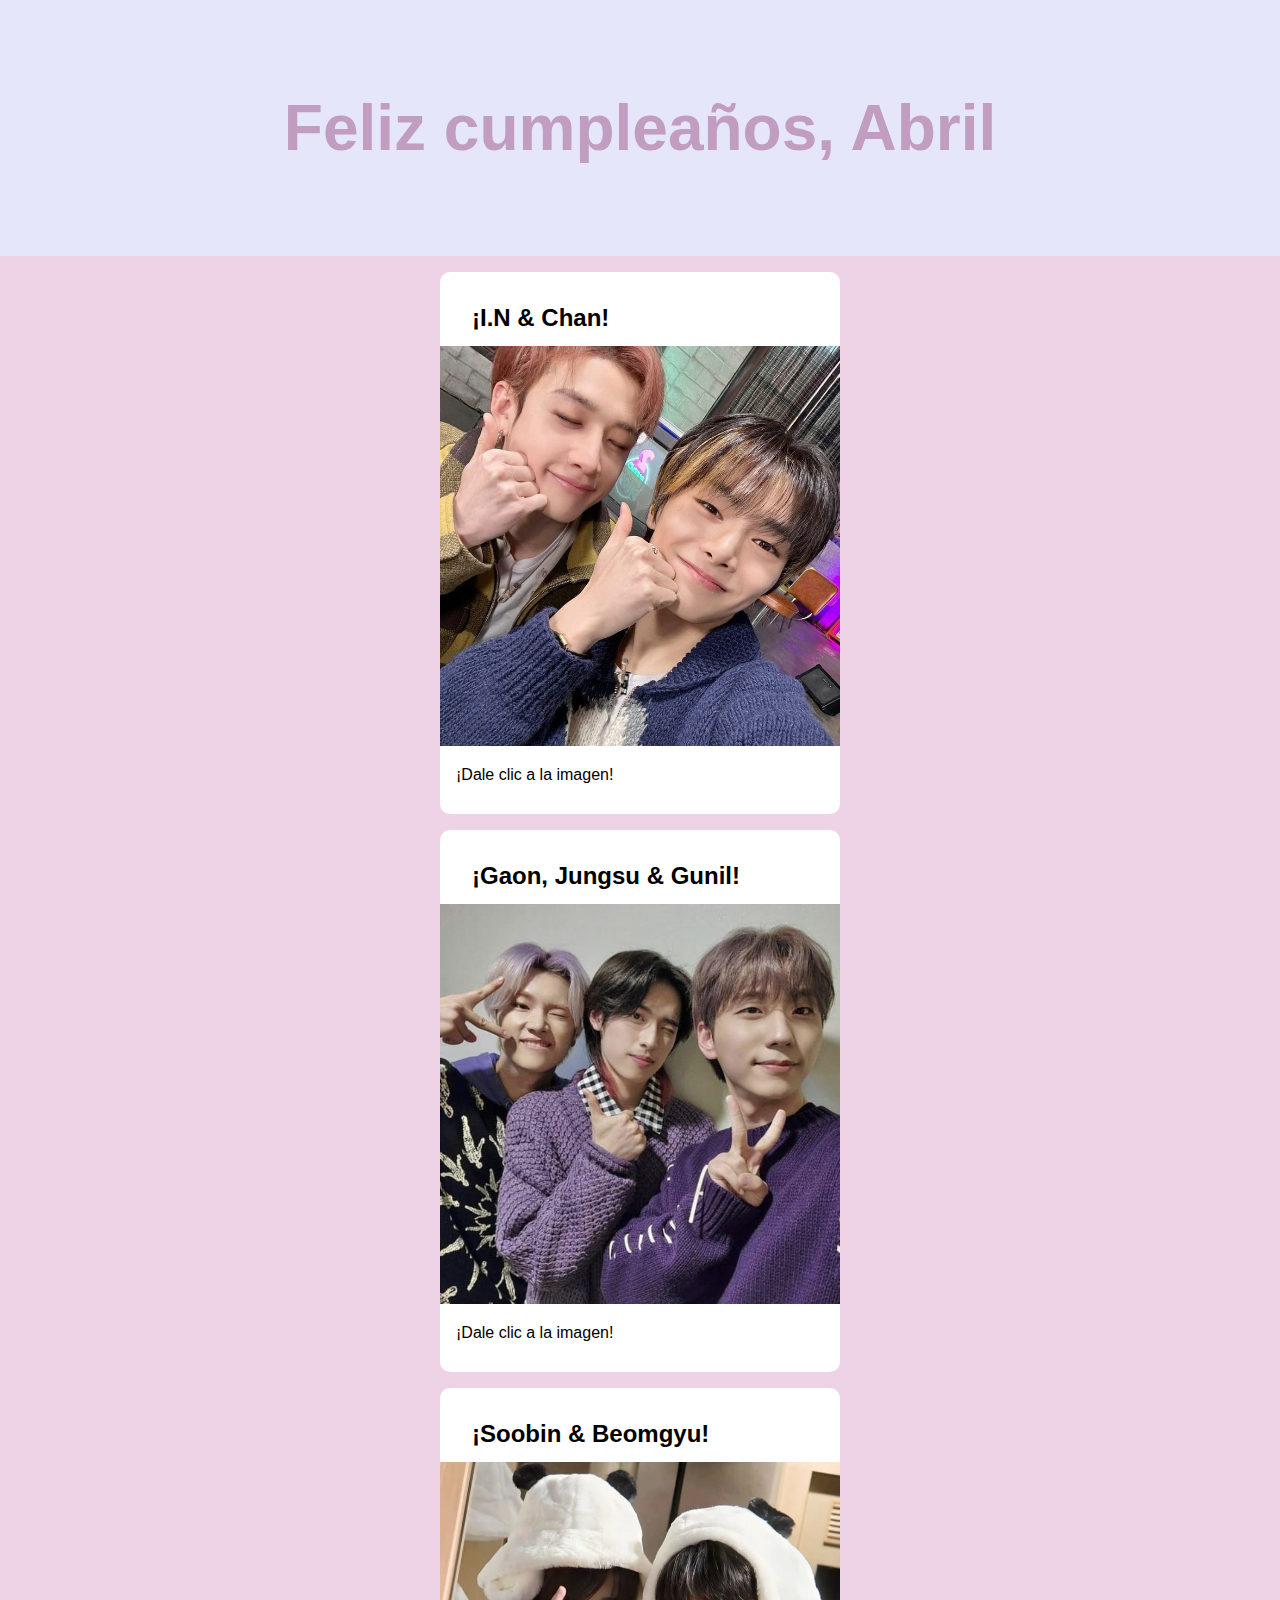
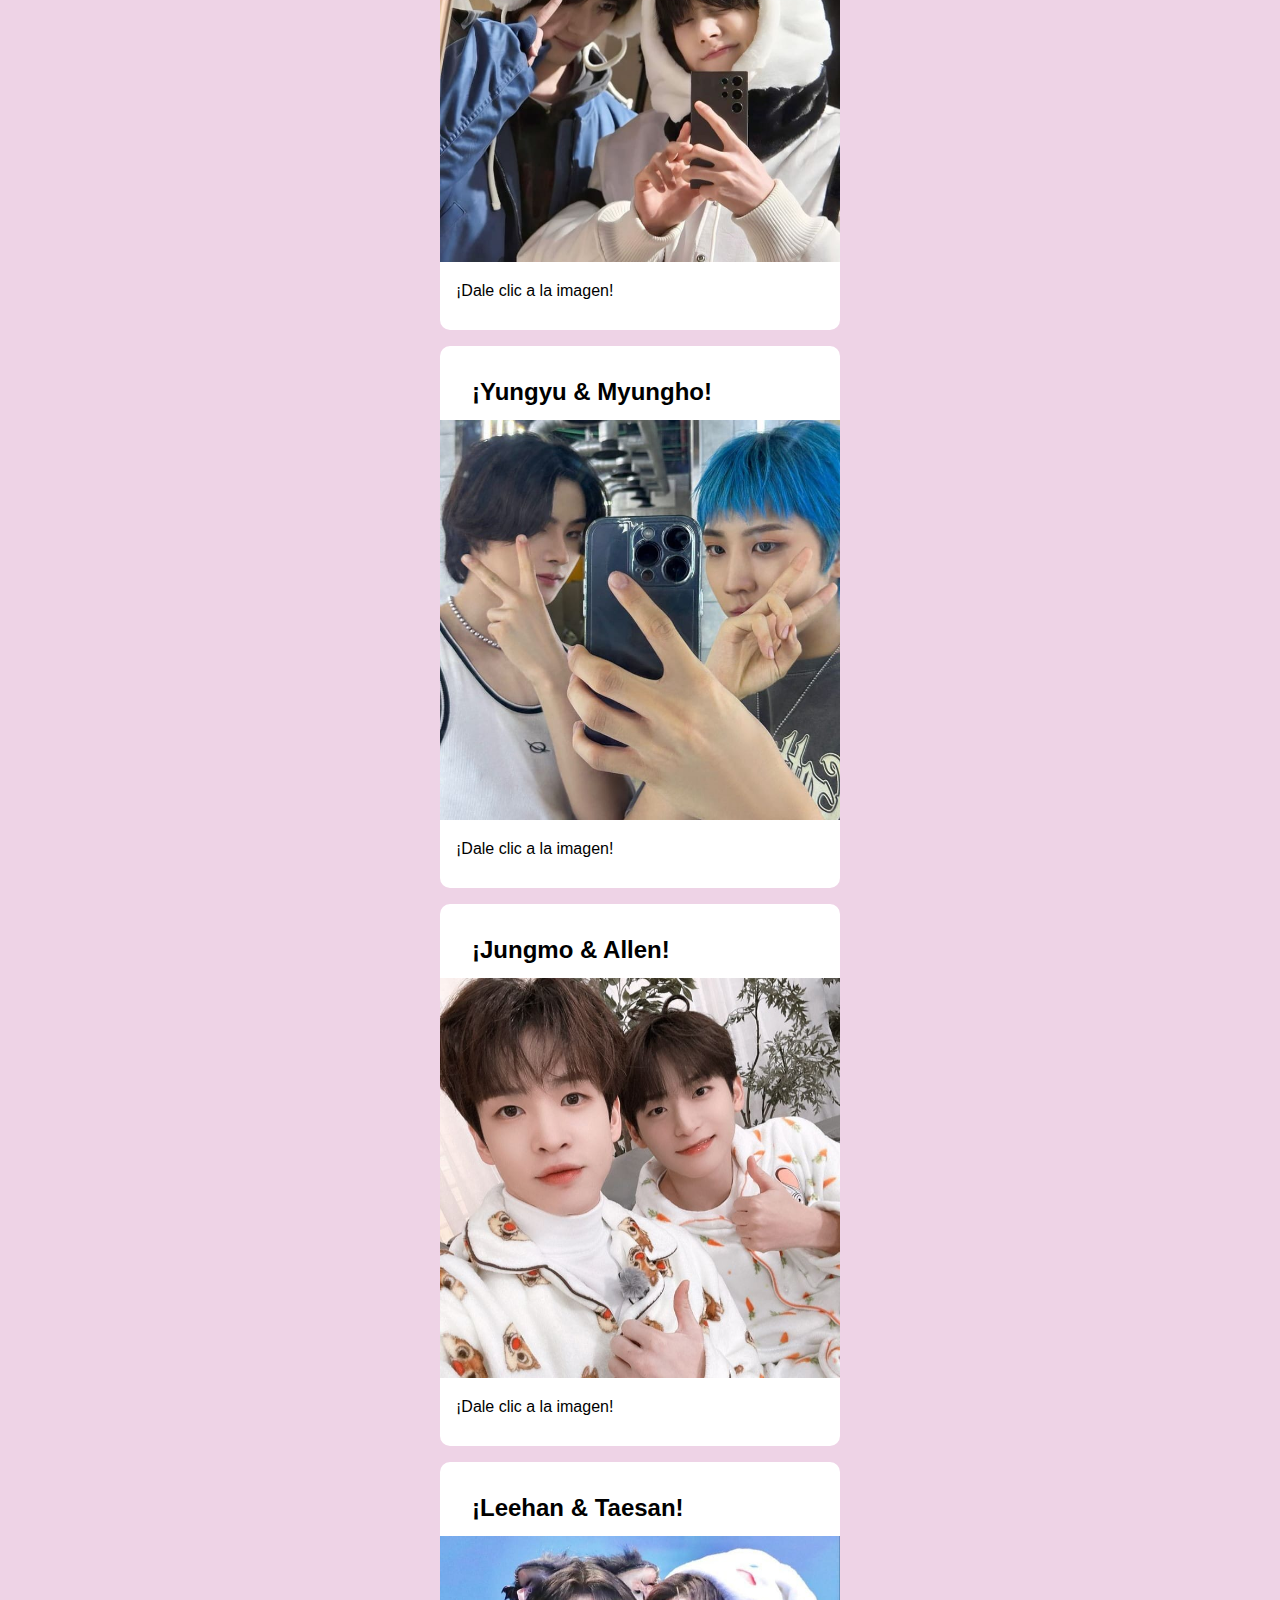
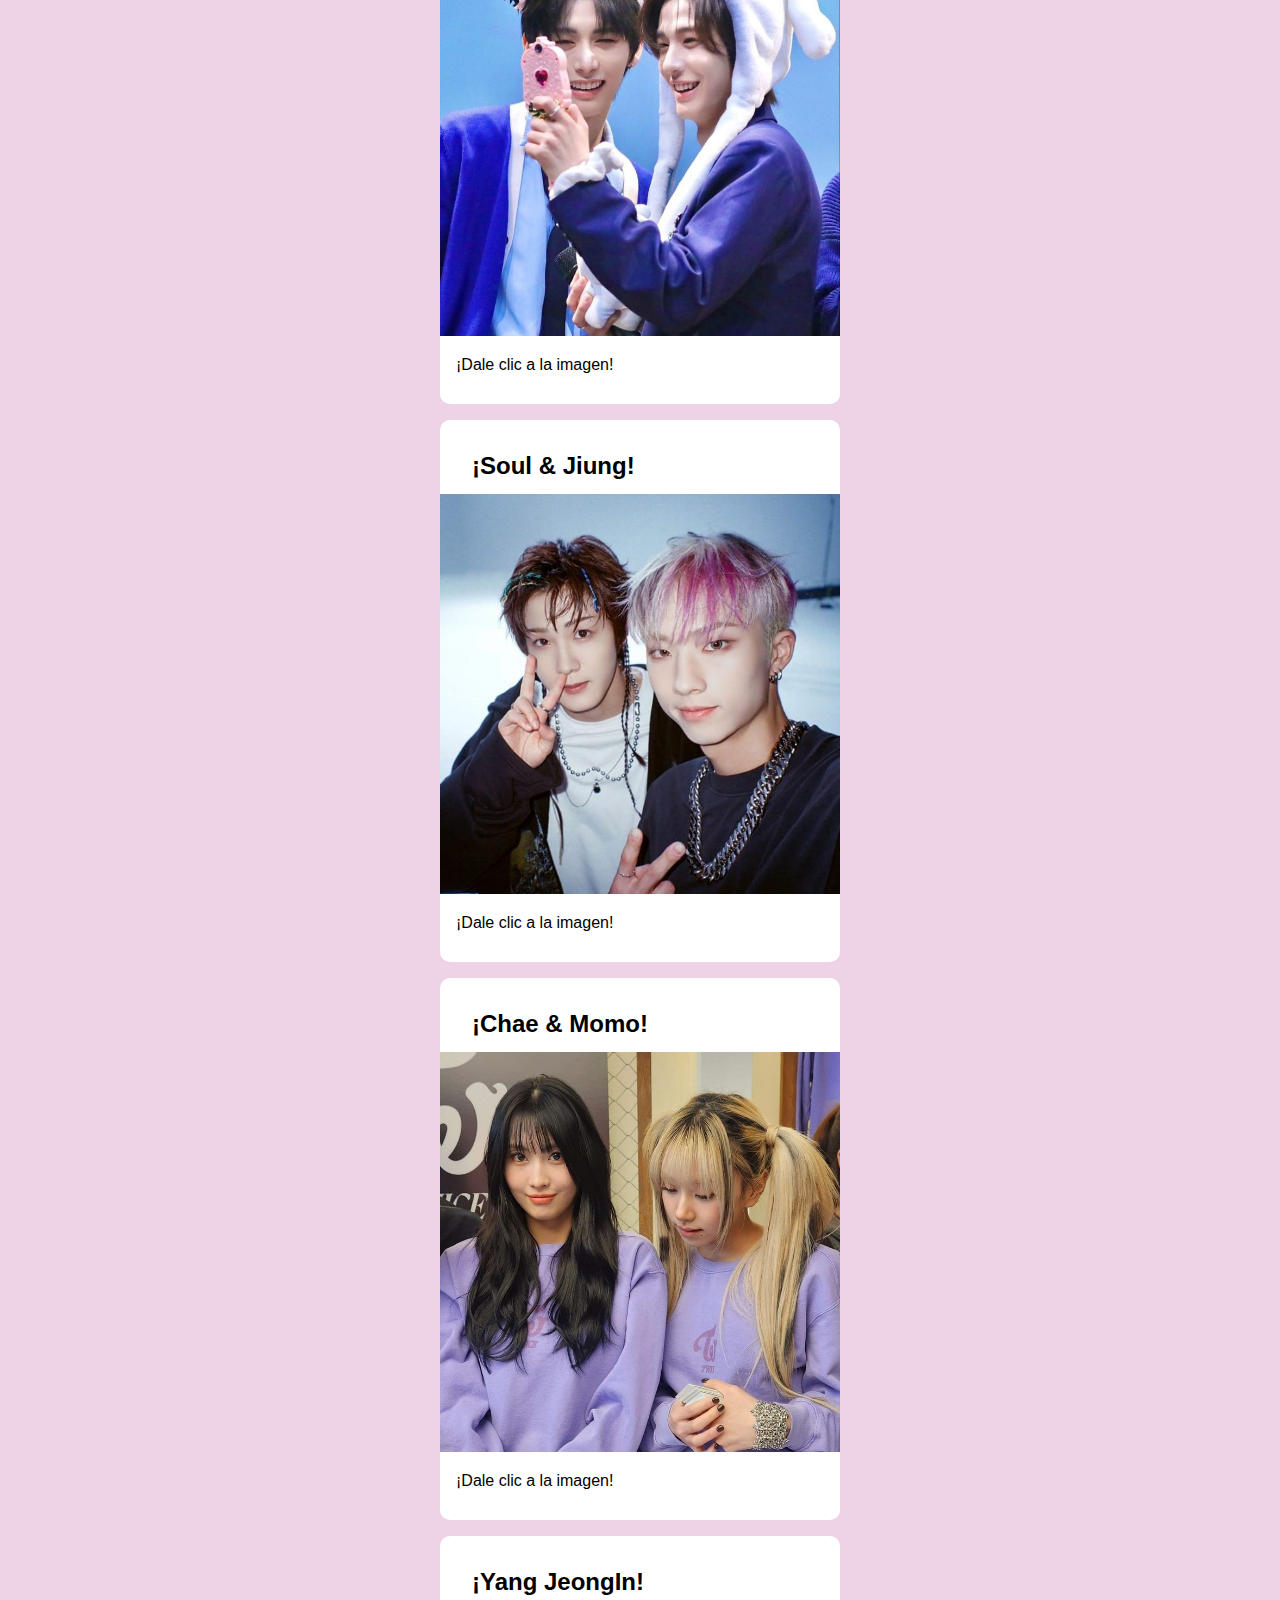
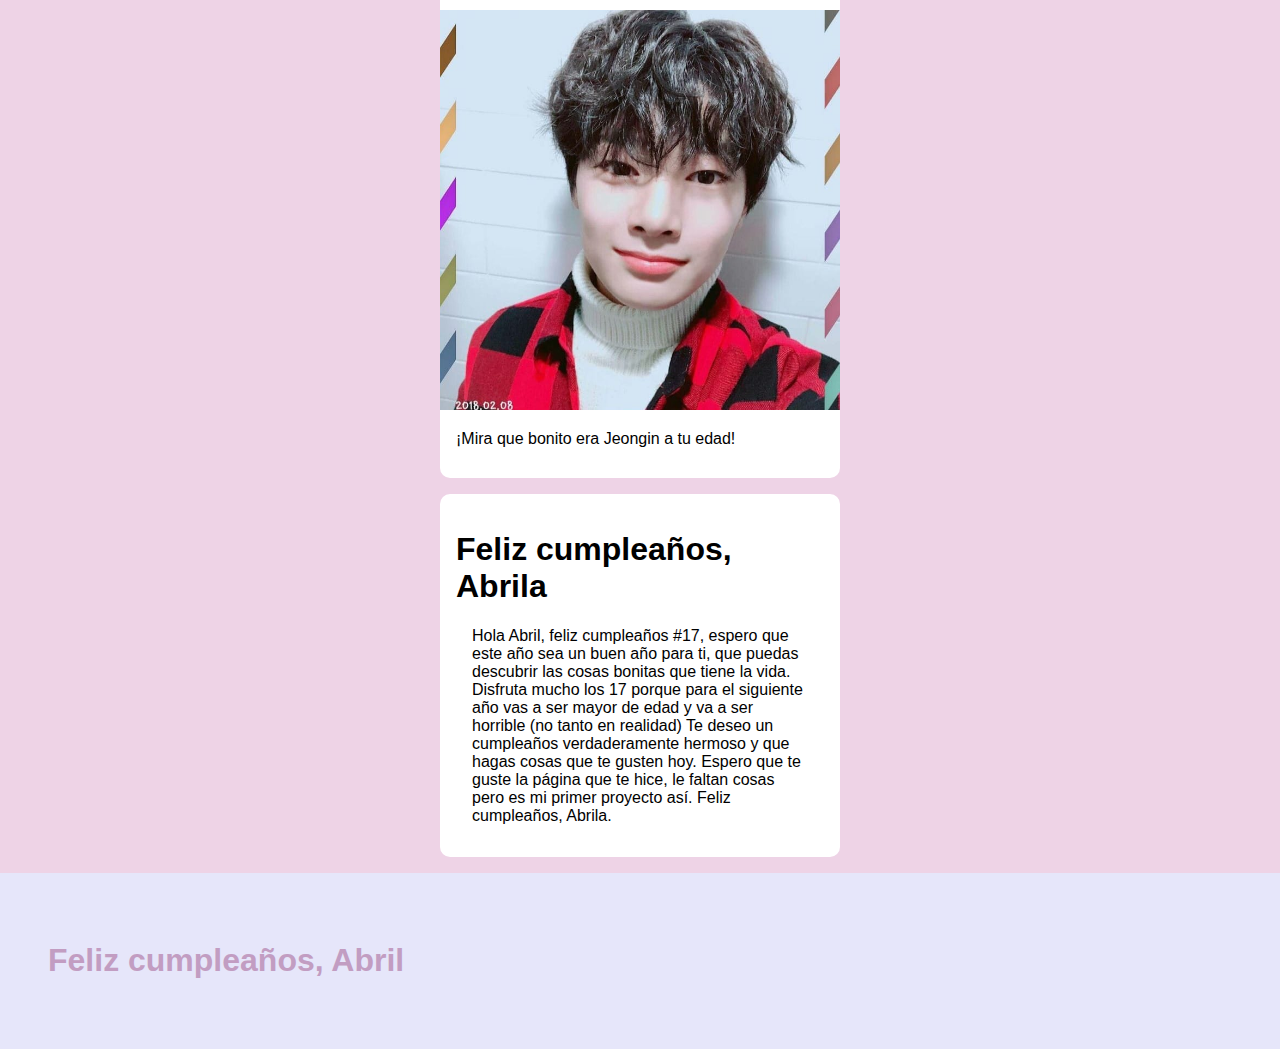
<file: index.html>
<!DOCTYPE html>
<html lang="en">
<head>
    
    <title>Abril Amador</title>
    <link rel="stylesheet" href="harry.css"
</head>
<body>
    <header>
        <h1>Feliz cumpleaños, Abril</h1>
    </header>
    <section class="container">
        <article>
            <h2>¡I.N & Chan!</h2>
                <div class="contenedor">
                <div class="imagen-container">
                    <a href="StrayKids/StrayKids.html">
                    <img src="imagenes/chanin.jpg"  width="400px" height="400px" class="imagen-hover" id="imagen2"/>
                </a>    
                    <p>¡Dale clic a la imagen!</p>    
                </div>
                </div>
        </article>

        <article>
            <h2>¡Gaon, Jungsu & Gunil!</h2>
                <div class="contenedor">
                <div class="imagen-container">
                    <a href="XdinaryHeroes/XdinaryHeroes.html">
                    <img src="imagenes/xh.jpg"  width="400px" height="400px" class="imagen-hover" id="imagen2"/>
                </a>    
                    <p>¡Dale clic a la imagen!</p>    
                </div>
                </div>
        </article>

        <article>
            <h2>¡Soobin & Beomgyu!</h2>
                <div class="contenedor">
                <div class="imagen-container">
                    <a href="TXT/txth.html">
                    <img src="imagenes/choi.jpg"  width="400px" height="400px" class="imagen-hover" id="imagen2"/>
                </a>    
                    <p>¡Dale clic a la imagen!</p>    
                </div>
                </div>
        </article>

        <article>
            <h2>¡Yungyu & Myungho!</h2>
                <div class="contenedor">
                <div class="imagen-container">
                    <a href="8turn/8turn.html">
                    <img src="imagenes/8turn.jpg"  width="400px" height="400px" class="imagen-hover" id="imagen2"/>
                </a>    
                    <p>¡Dale clic a la imagen!</p>    
                </div>
                </div>
        </article>

        <article>
            <h2>¡Jungmo & Allen!</h2>
                <div class="contenedor">
                <div class="imagen-container">
                    <a href="Cravity/cravity.html">
                    <img src="imagenes/cravity.jpg"  width="400px" height="400px" class="imagen-hover" id="imagen2"/>
                </a>    
                    <p>¡Dale clic a la imagen!</p>    
                </div>
                </div>
        </article>

        <article>
            <h2>¡Leehan & Taesan!</h2>
                <div class="contenedor">
                <div class="imagen-container">
                    <a href="boynextdoor/bonedo.html">
                    <img src="imagenes/bonedo.jpg"  width="400px" height="400px" class="imagen-hover" id="imagen2"/>
                </a>    
                    <p>¡Dale clic a la imagen!</p>    
                </div>
                </div>
        </article>

        <article>
            <h2>¡Soul & Jiung!</h2>
                <div class="contenedor">
                <div class="imagen-container">
                    <a href="P1harmony/piwon.html">
                    <img src="imagenes/piwon.jpg"  width="400px" height="400px" class="imagen-hover" id="imagen2"/>
                </a>    
                    <p>¡Dale clic a la imagen!</p>    
                </div>
                </div>
        </article>

        <article>
            <h2>¡Chae & Momo!</h2>
                <div class="contenedor">
                <div class="imagen-container">
                    <a href="Twice/twice.html">
                    <img src="imagenes/twice.jpg"  width="400px" height="400px" class="imagen-hover" id="imagen2"/>
                </a>    
                    <p>¡Dale clic a la imagen!</p>    
                </div>
                </div>
        </article>

        <article>
            <h2>¡Yang JeongIn!</h2>
                <div class="contenedor">
                <div class="imagen-container">
                    <img src="imagenes/inniecon17.jpg"  width="400px" height="400px" class="imagen-hover" id="imagen2"/>
                  
                    <p>¡Mira que bonito era Jeongin a tu edad!</p>    
                </div>
                </div>
        </article>

        <article>
            <h1>Feliz cumpleaños, Abrila</h1>
            <p>Hola Abril, feliz cumpleaños #17, espero que este año sea un buen año para ti, que puedas descubrir las cosas bonitas que tiene la vida. Disfruta mucho los 17 porque para el siguiente año vas a ser mayor de edad y va a ser horrible (no tanto en realidad)
                Te deseo un cumpleaños verdaderamente hermoso y que hagas cosas que te gusten hoy. Espero que te guste la página que te hice, le faltan cosas pero es mi primer proyecto así. Feliz cumpleaños, Abrila.
                </p>
        </article>
        </section>
       

 
    <footer>
        <h1>Feliz cumpleaños, Abril</h1>
    
    </footer>
</body>
</html>
</file>
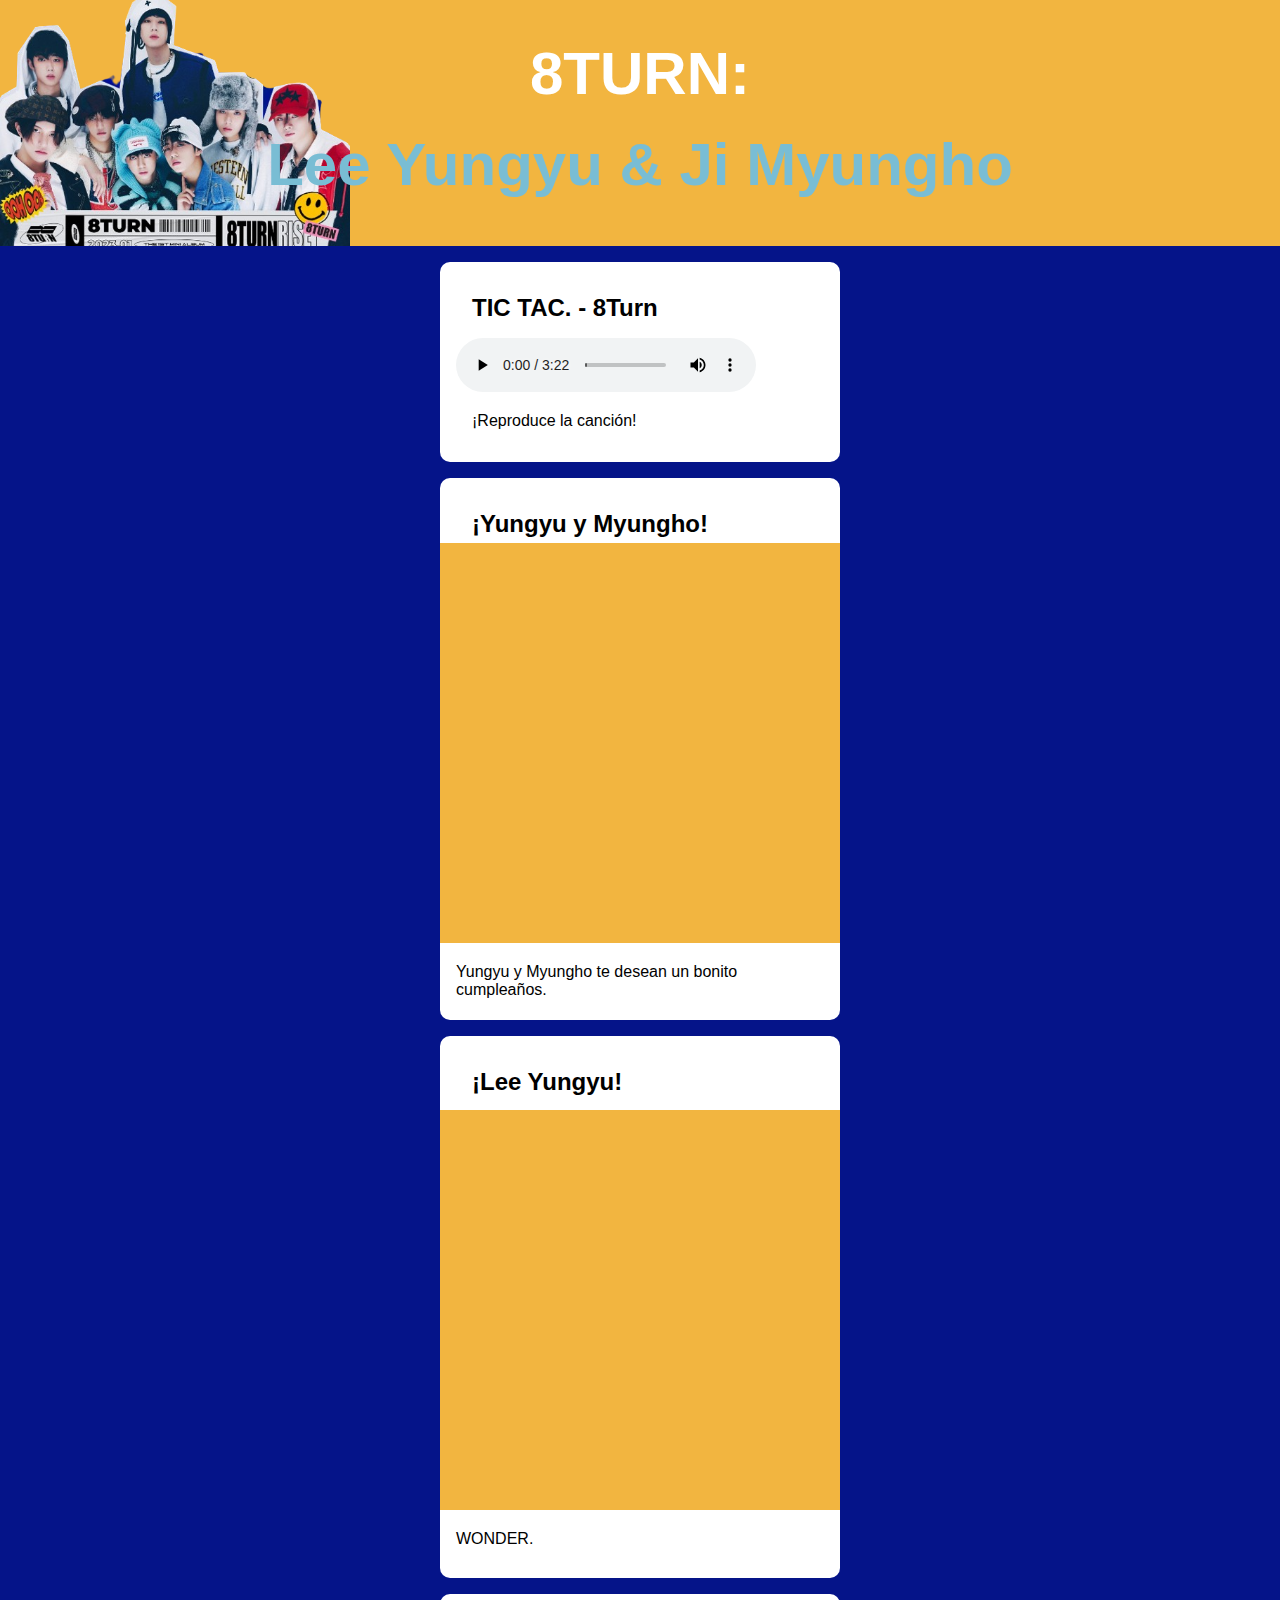
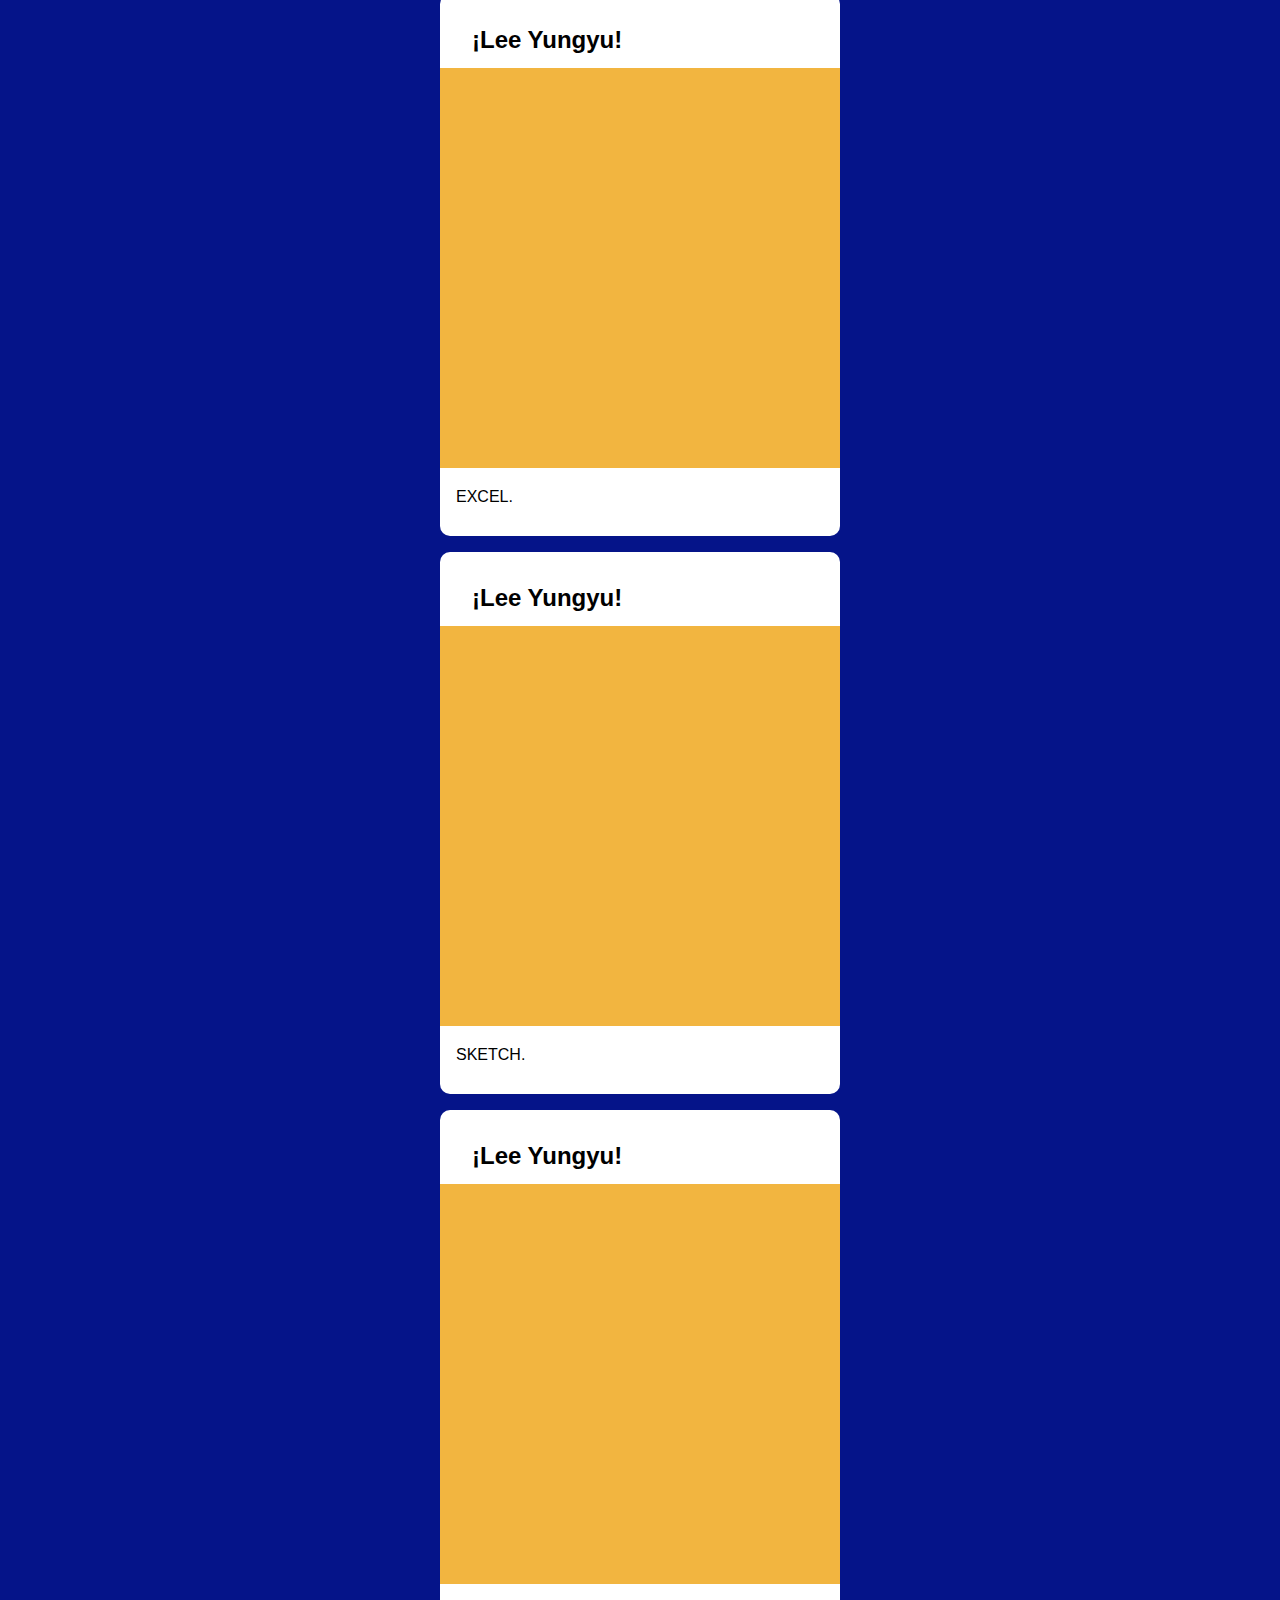
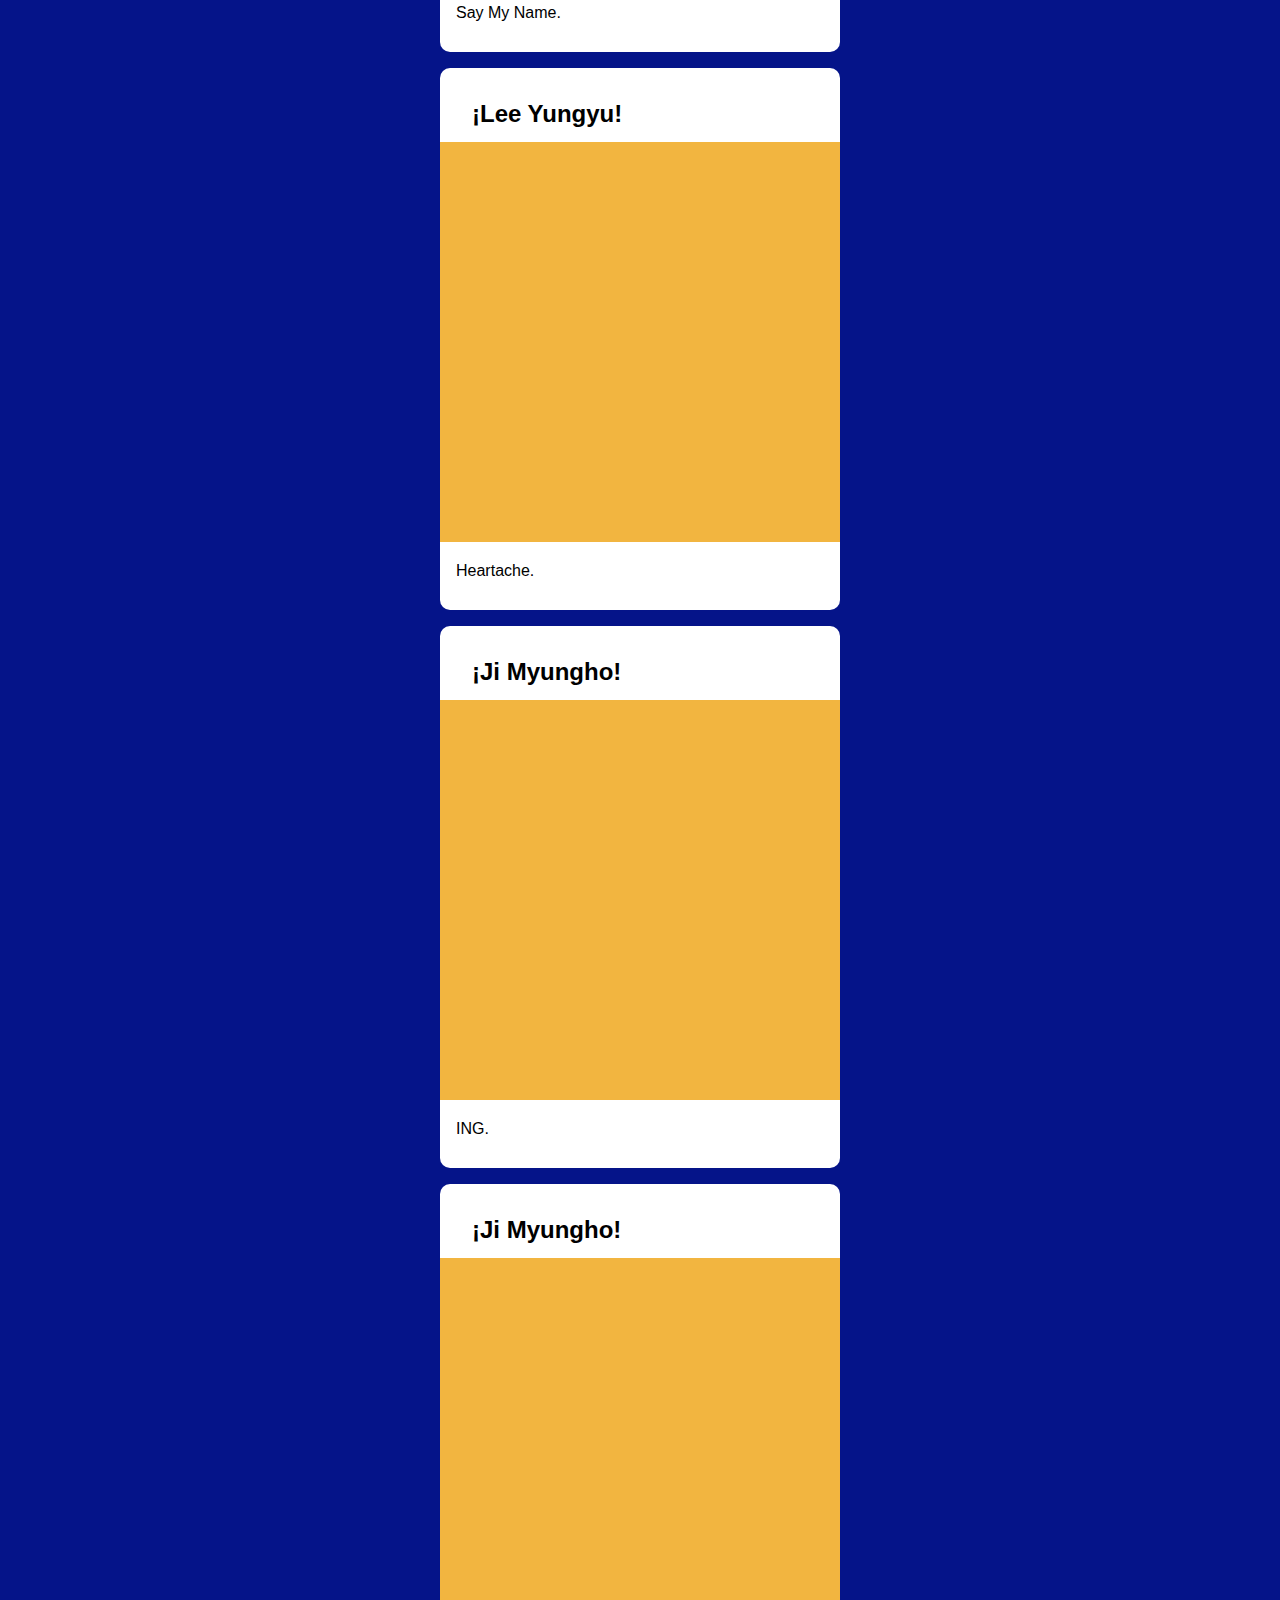
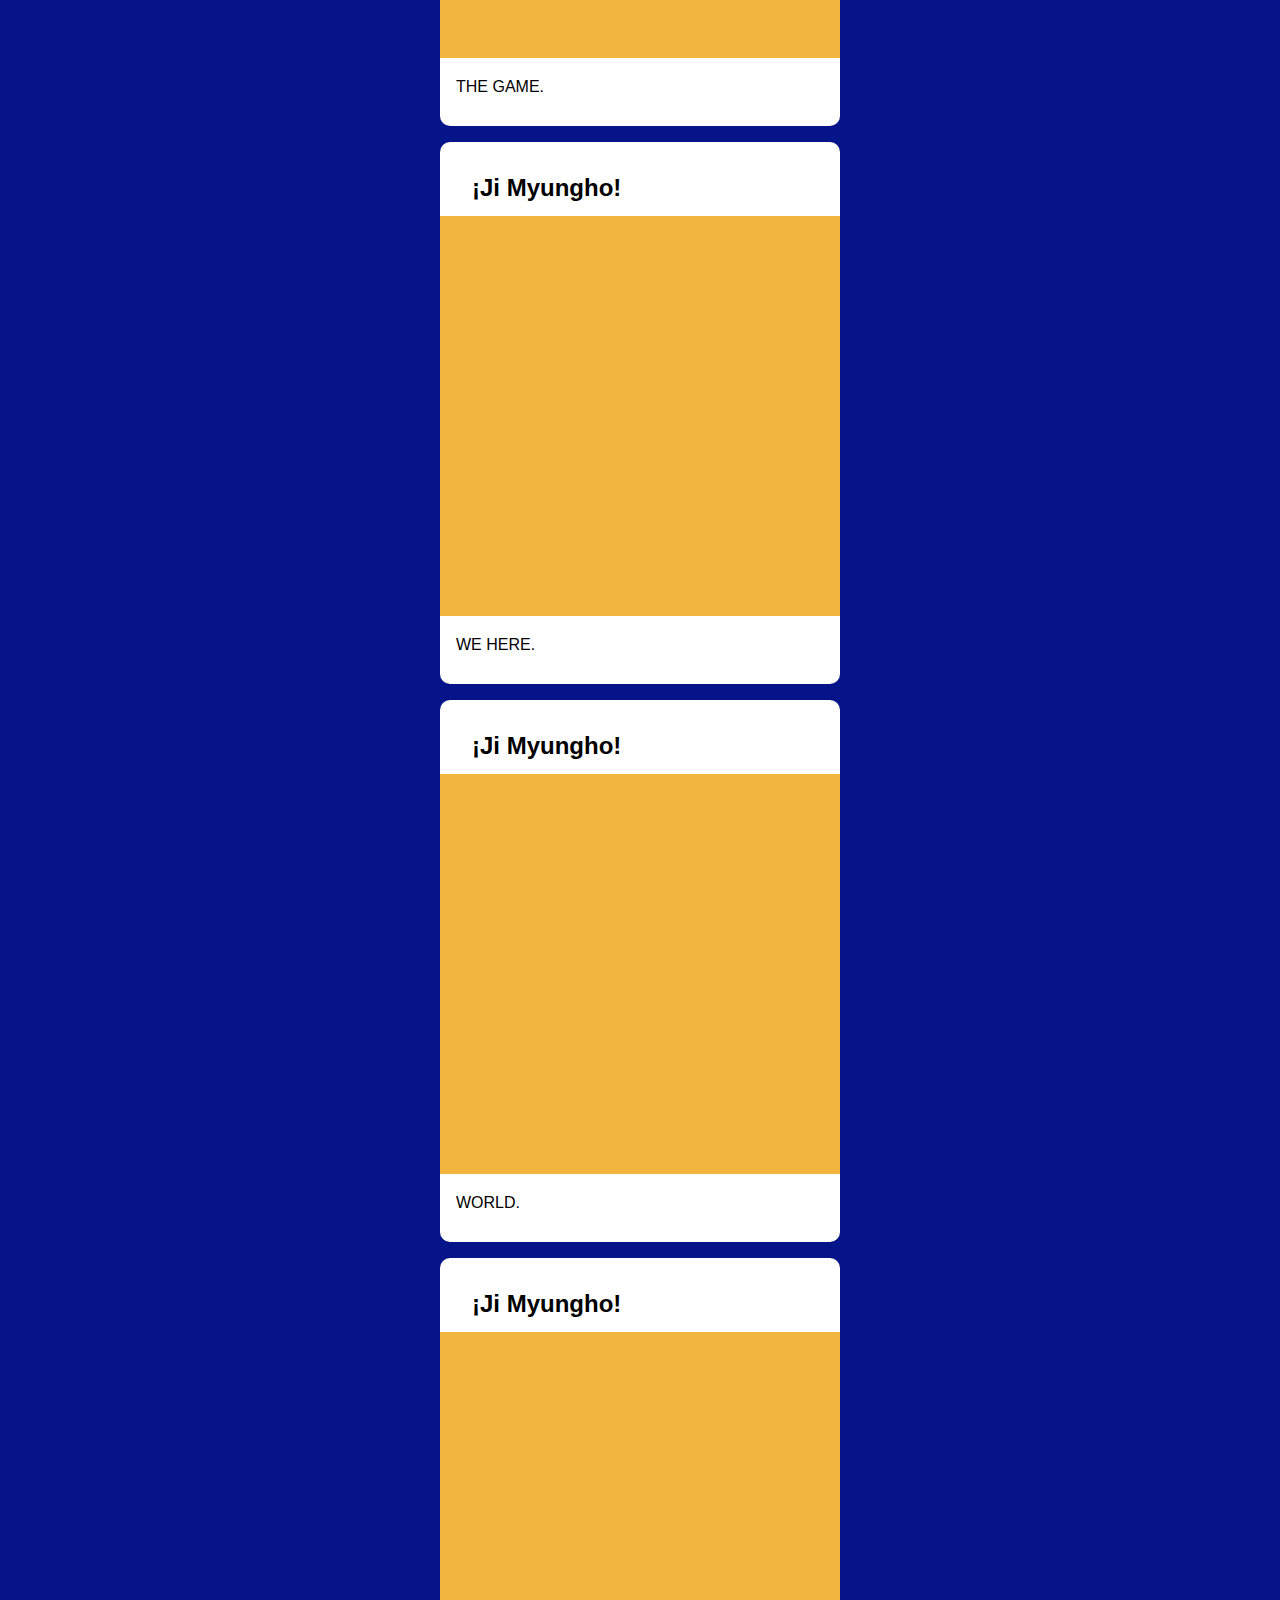
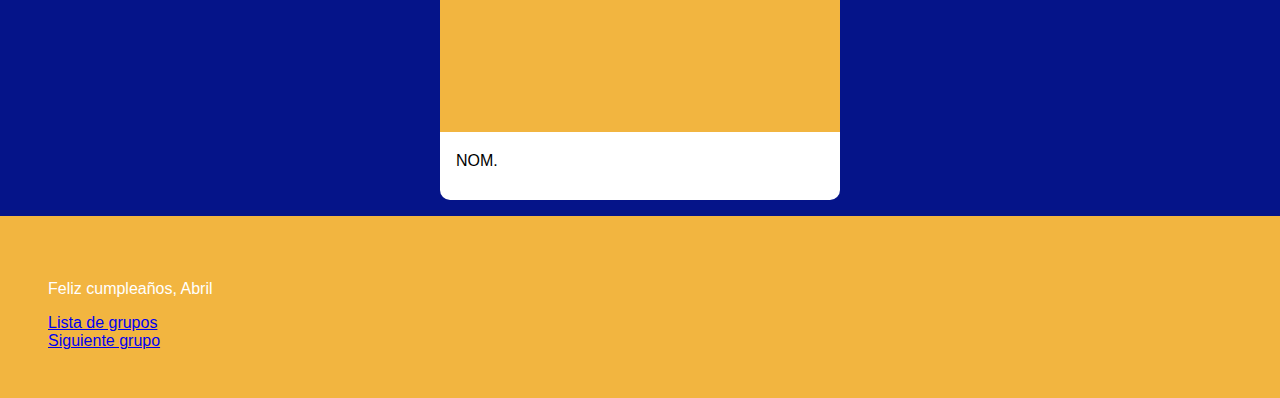
<file: 8turn/8turn.html>
<!DOCTYPE html>
<html lang="en">
<head>
    
    <title>8Turn</title>
    <link rel="stylesheet" href="8t.css"
</head>
<body>
    <header>
        <h2>8TURN: </h2>
        <h1>Lee Yungyu & Ji Myungho </h1>
      
    </header>

    <section class="container">
        <article>
            <h2>TIC TAC. - 8Turn </h2>
            <audio controls autoplay>
                <source src="8turnaudio/TIC TAC.mp3" type="audio/mp3">
            </audio>
            <p>¡Reproduce la canción!</p>
        </article>

        <article>
            <h2>¡Yungyu y Myungho!</h2>
                <div class="contenedor">
                <div class="imagen-container">
                    <img src="8turnfotos/8turnfondo.jpg" width="400px" height="400px" class="imagen" id="imagen1"/>
                    <img src="8turnfotos/yunmy.jpg"  width="400px" height="400px" class="imagen-hover" id="imagen2"/>
                         <p>Yungyu y Myungho te desean un bonito cumpleaños.</p>    
                </div>
                </div>
        </article>

        <article>
            <h2>¡Lee Yungyu!</h2>
                <div class="contenedor">
                <div class="imagen-container">
                    <img src="8turnfotos/8turnfondo.jpg" width="400px" height="400px" class="imagen" id="imagen1"/>
                    <img src="8turnfotos/yun1.jpg"  width="400px" height="400px" class="imagen-hover" id="imagen2"/>
                         <p>WONDER.</p>    
                </div>
                </div>
        </article>
        <article>
            <h2>¡Lee Yungyu!</h2>
                <div class="contenedor">
                <div class="imagen-container">
                    <img src="8turnfotos/8turnfondo.jpg" width="400px" height="400px" class="imagen" id="imagen1"/>
                    <img src="8turnfotos/yun2.jpg"  width="400px" height="400px" class="imagen-hover" id="imagen2"/>
                         <p>EXCEL.</p>    
                </div>
                </div>
        </article>

        <article>
            <h2>¡Lee Yungyu!</h2>
                <div class="contenedor">
                <div class="imagen-container">
                    <img src="8turnfotos/8turnfondo.jpg" width="400px" height="400px" class="imagen" id="imagen1"/>
                    <img src="8turnfotos/yun3.jpg"  width="400px" height="400px" class="imagen-hover" id="imagen2"/>
                         <p>SKETCH.</p>    
                </div>
                </div>
        </article>
        <article>
            <h2>¡Lee Yungyu!</h2>
                <div class="contenedor">
                <div class="imagen-container">
                    <img src="8turnfotos/8turnfondo.jpg" width="400px" height="400px" class="imagen" id="imagen1"/>
                    <img src="8turnfotos/yun4.jpg"  width="400px" height="400px" class="imagen-hover" id="imagen2"/>
                         <p>Say My Name.</p>    
                </div>
                </div>
        </article>
        <article>
            <h2>¡Lee Yungyu!</h2>
                <div class="contenedor">
                <div class="imagen-container">
                    <img src="8turnfotos/8turnfondo.jpg" width="400px" height="400px" class="imagen" id="imagen1"/>
                   <a href="https://open.spotify.com/track/1G7YoiQBPxbndfiXGJcOpq?si=Q-XX0yrWRyCNxVS9NowuBQ">
                    <img src="8turnfotos/yun6.jpg"  width="400px" height="400px" class="imagen-hover" id="imagen2"/>
                        </a> 
                        <p>Heartache.</p>    
                </div>
                </div>
        </article>

        

        <article>
            <h2>¡Ji Myungho!</h2>
                <div class="contenedor">
                <div class="imagen-container">
                    <img src="8turnfotos/8turnfondo.jpg" width="400px" height="400px" class="imagen" id="imagen1"/>
                    <img src="8turnfotos/my1.jpg"  width="400px" height="400px" class="imagen-hover" id="imagen2"/>
                         <p>ING.</p>    
                </div>
                </div>
        </article>

        <article>
            <h2>¡Ji Myungho!</h2>
                <div class="contenedor">
                <div class="imagen-container">
                    <img src="8turnfotos/8turnfondo.jpg" width="400px" height="400px" class="imagen" id="imagen1"/>
                    <img src="8turnfotos/my2.jpg"  width="400px" height="400px" class="imagen-hover" id="imagen2"/>
                         <p>THE GAME.</p>    
                </div>
                </div>
        </article>

        <article>
            <h2>¡Ji Myungho!</h2>
                <div class="contenedor">
                <div class="imagen-container">
                    <img src="8turnfotos/8turnfondo.jpg" width="400px" height="400px" class="imagen" id="imagen1"/>
                    <img src="8turnfotos/my3.jpg"  width="400px" height="400px" class="imagen-hover" id="imagen2"/>
                         <p>WE HERE.</p>    
                </div>
                </div>
        </article>
        <article>
            <h2>¡Ji Myungho!</h2>
                <div class="contenedor">
                <div class="imagen-container">
                    <img src="8turnfotos/8turnfondo.jpg" width="400px" height="400px" class="imagen" id="imagen1"/>
                    <img src="8turnfotos/my4.jpg"  width="400px" height="400px" class="imagen-hover" id="imagen2"/>
                         <p>WORLD.</p>    
                </div>
                </div>
        </article>

        <article>
            <h2>¡Ji Myungho!</h2>
                <div class="contenedor">
                <div class="imagen-container">
                    <img src="8turnfotos/8turnfondo.jpg" width="400px" height="400px" class="imagen" id="imagen1"/>
                    <img src="8turnfotos/my5.jpg"  width="400px" height="400px" class="imagen-hover" id="imagen2"/>
                         <p>NOM.</p>    
                </div>
                </div>
        </article>
    </section>

    <footer>
        <p>Feliz cumpleaños, Abril</p>
        <a href="../index.html">Lista de grupos</a>
        <br>
    <a href="../Cravity/cravity.html">Siguiente grupo</a>
    </footer>


</body>
</html>
</file>
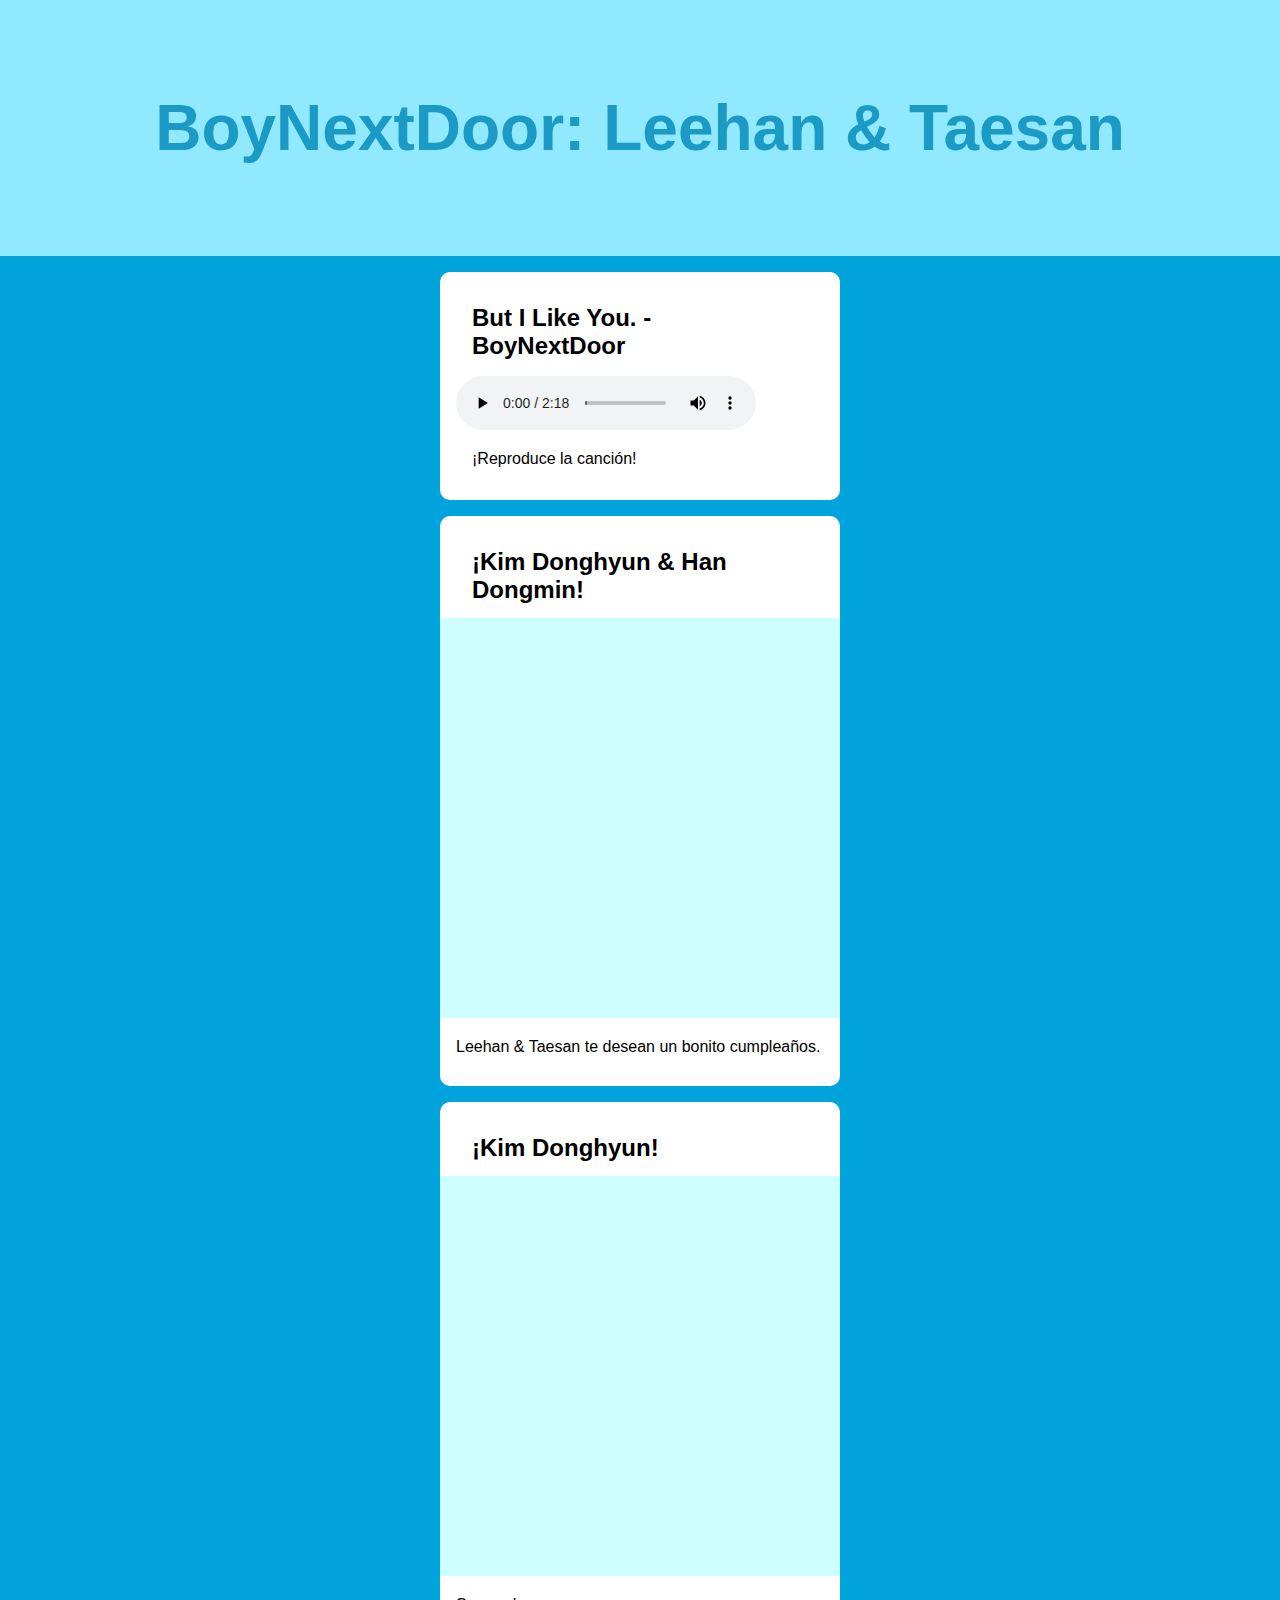
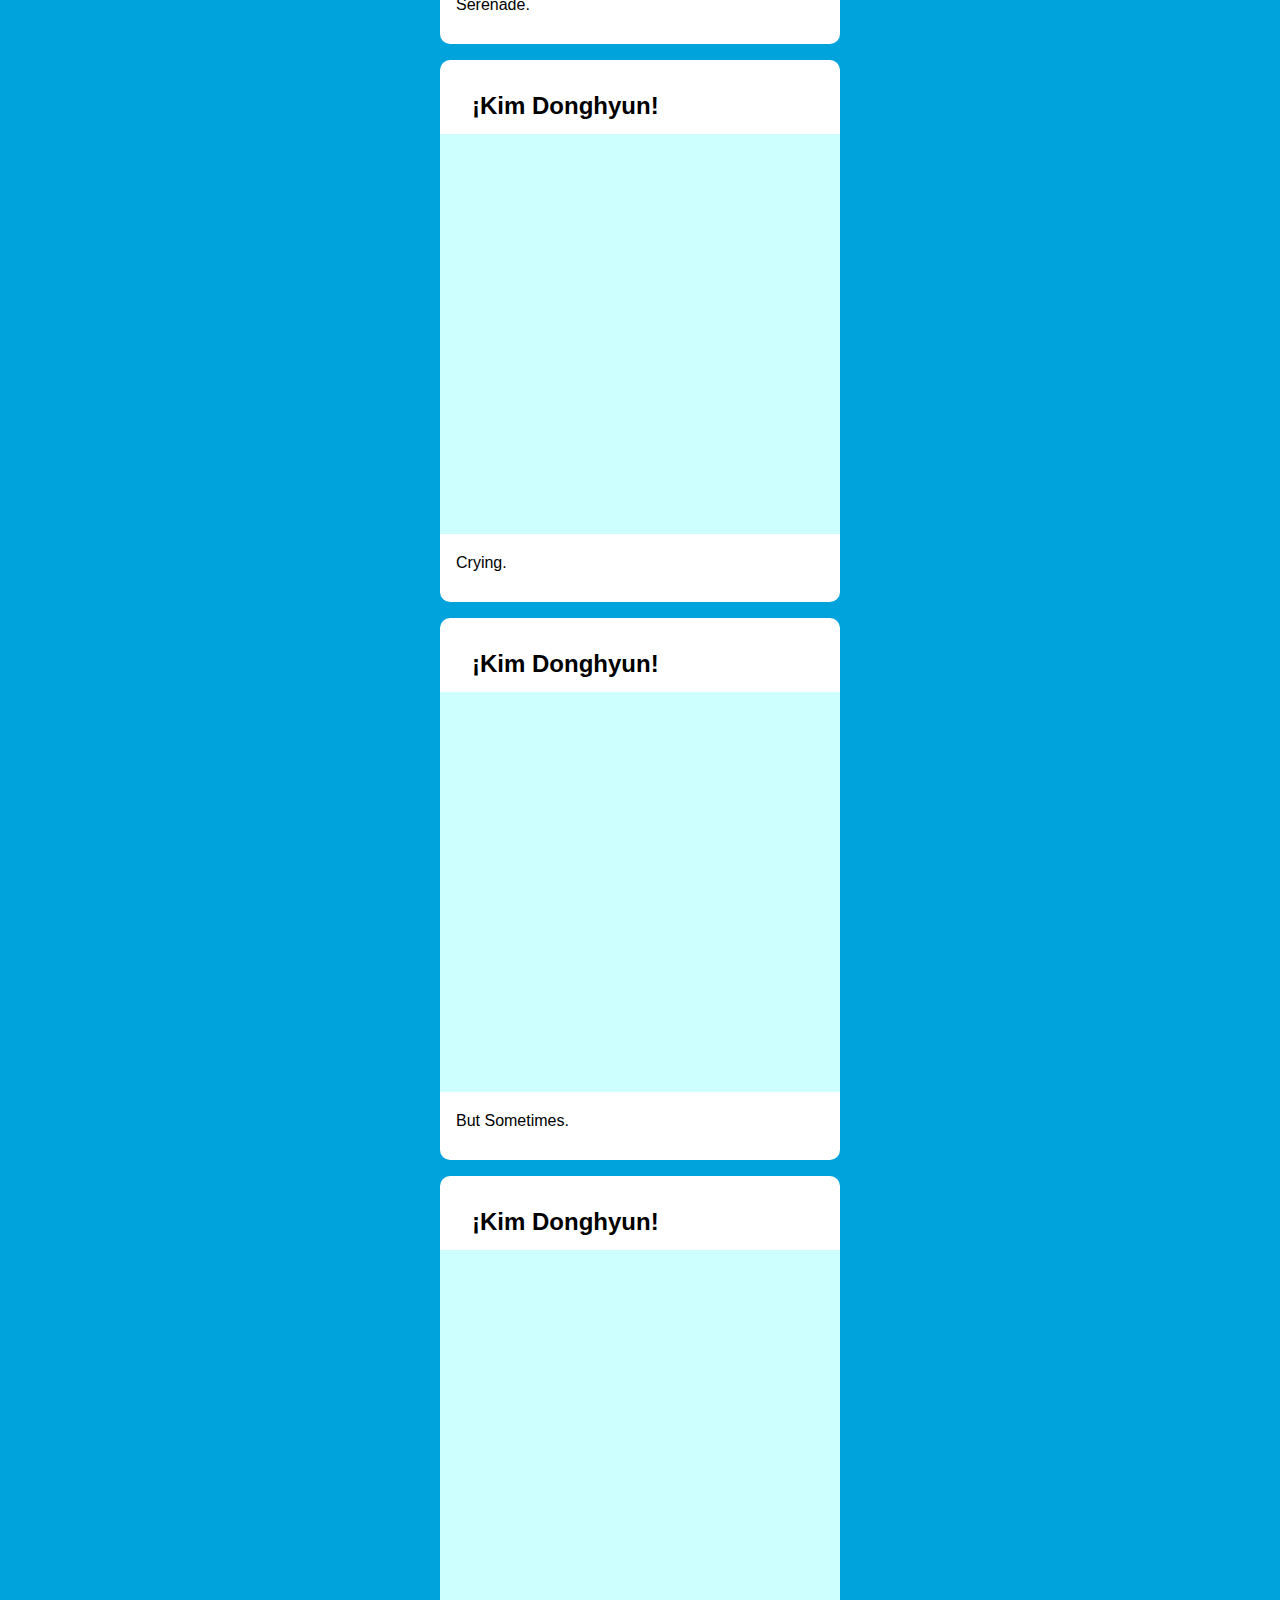
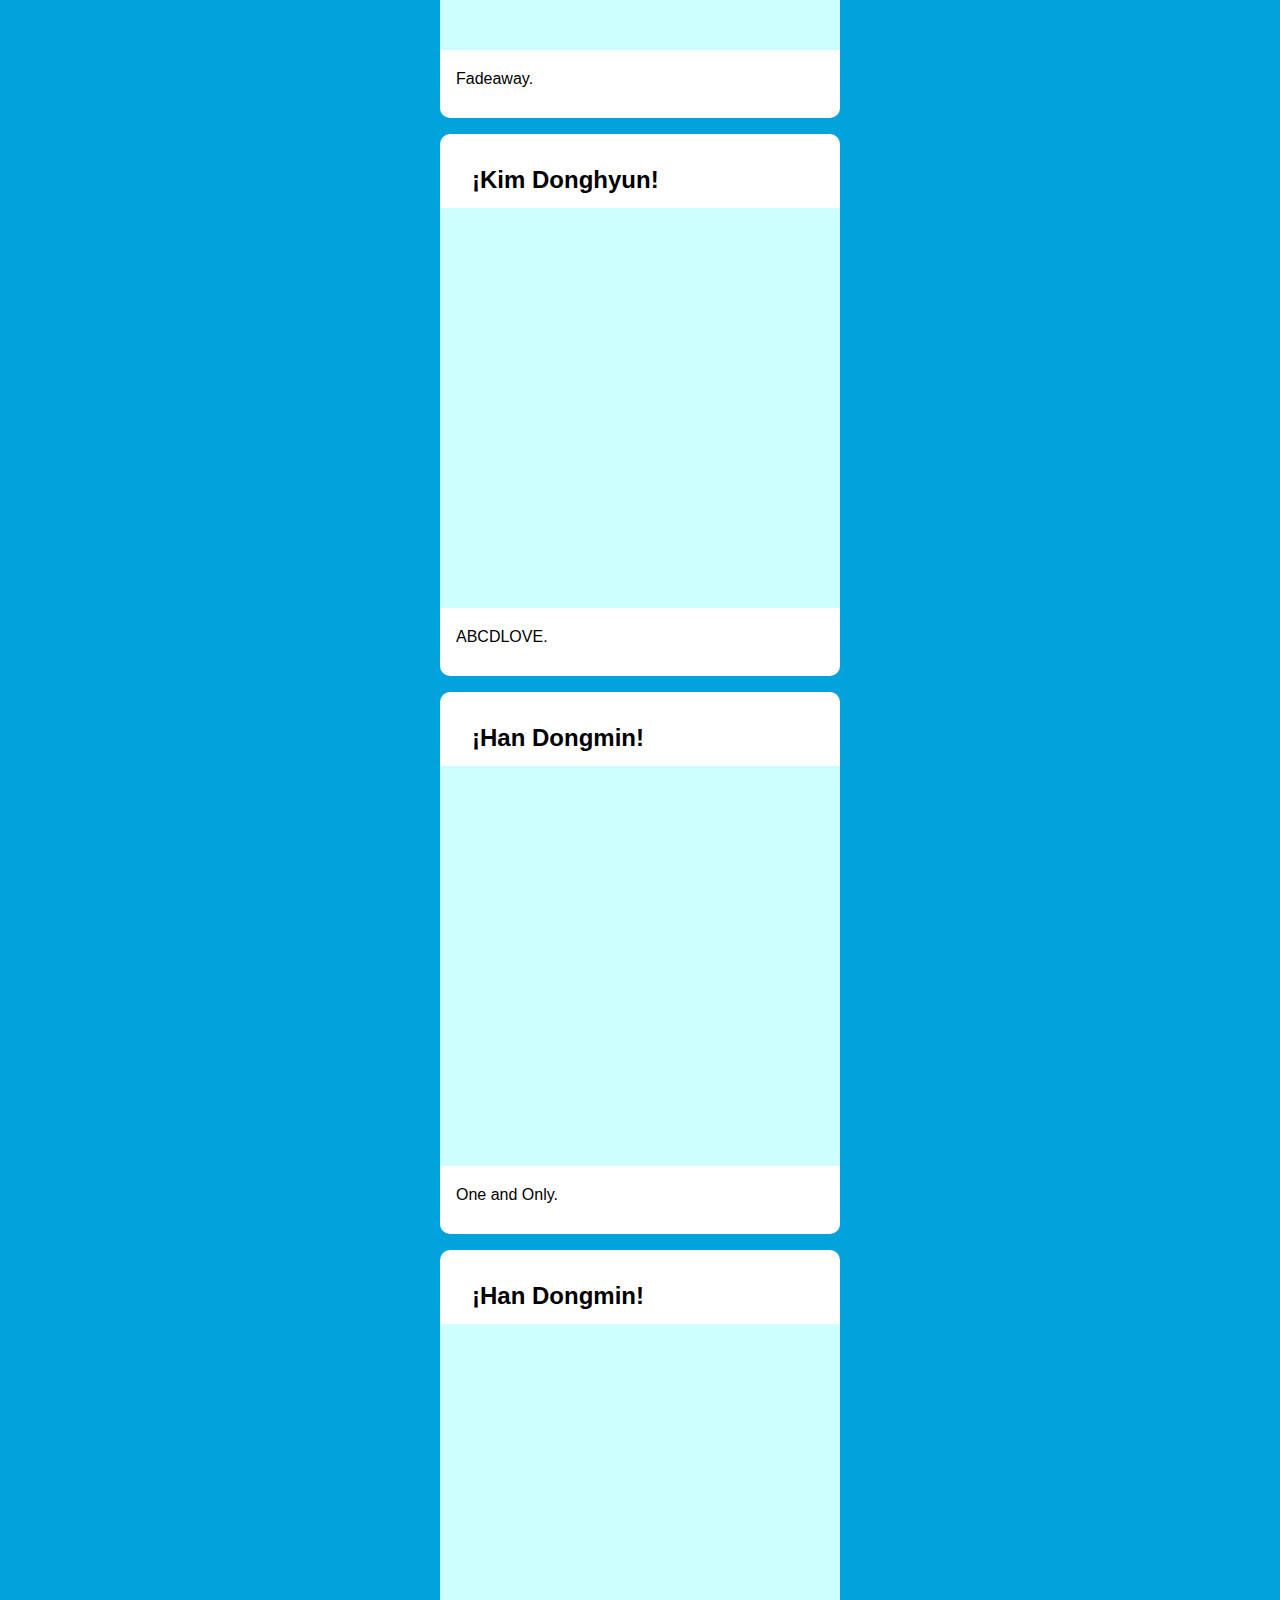
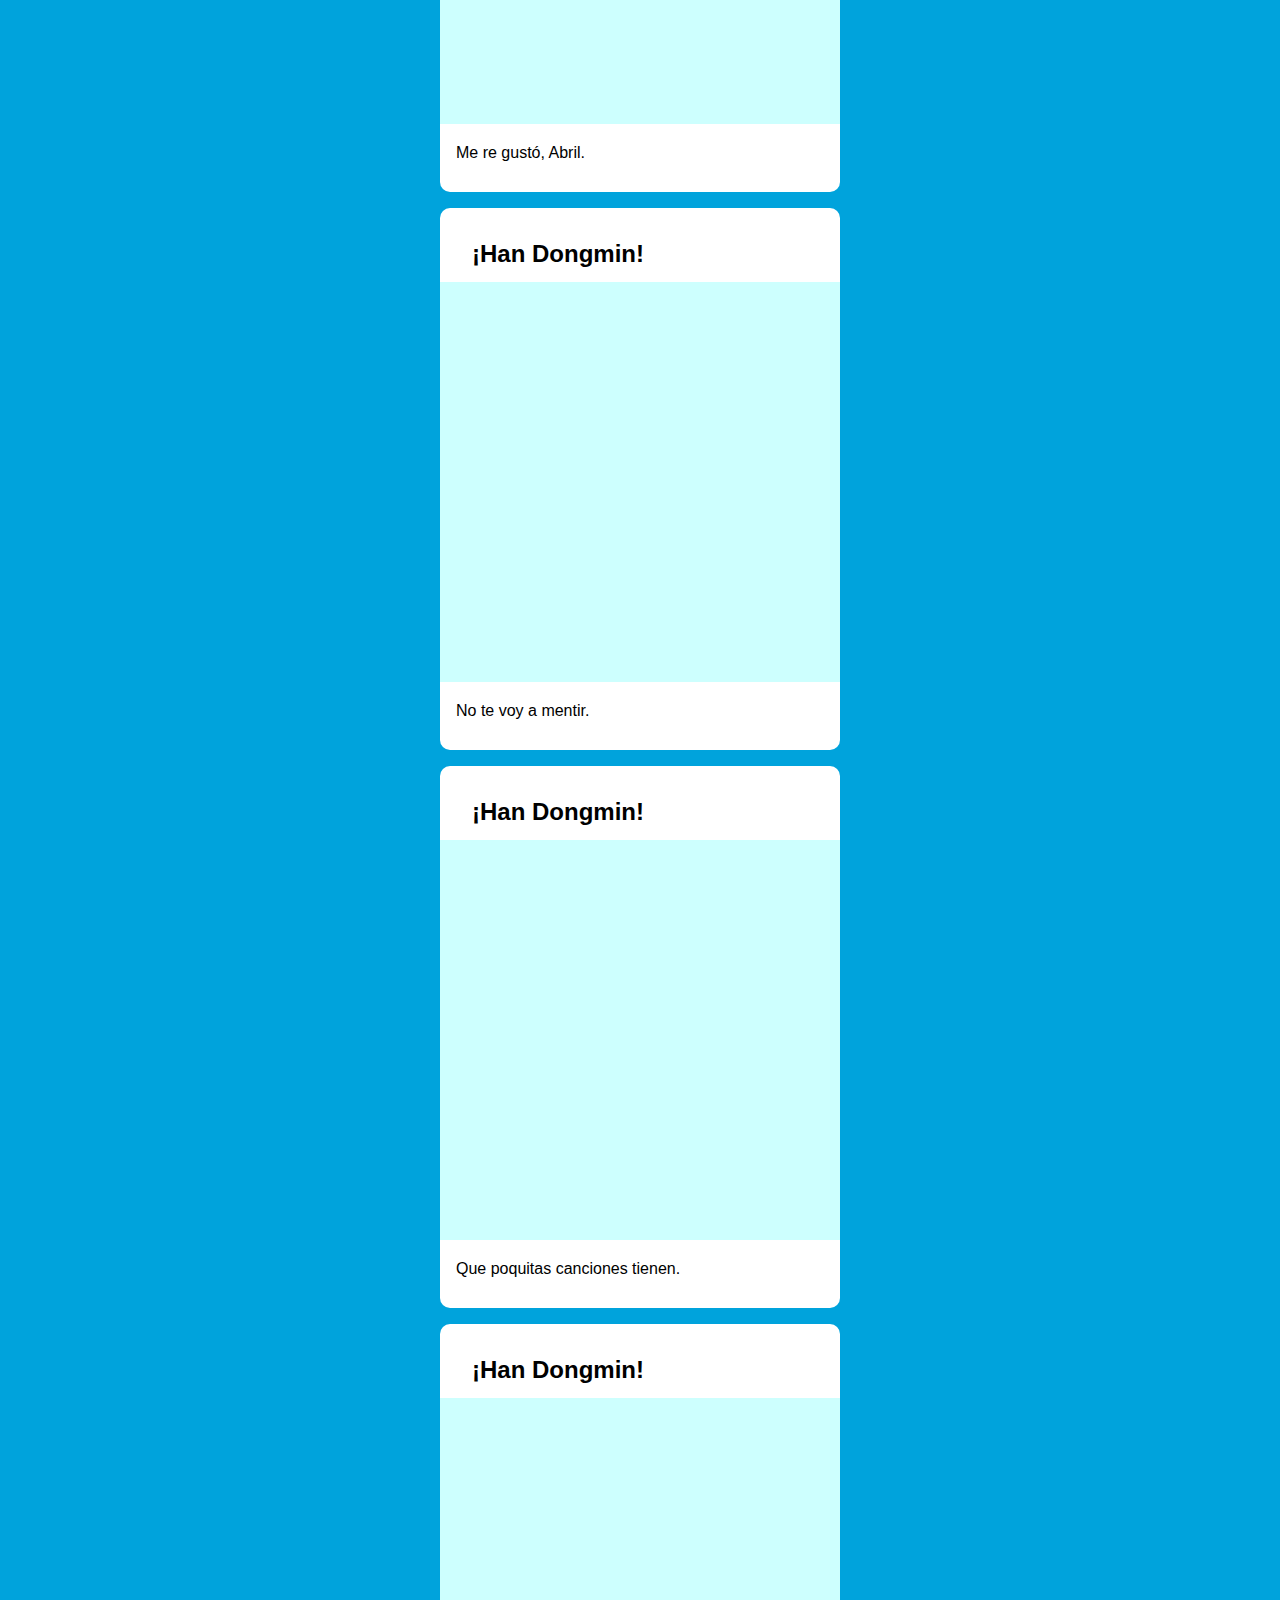
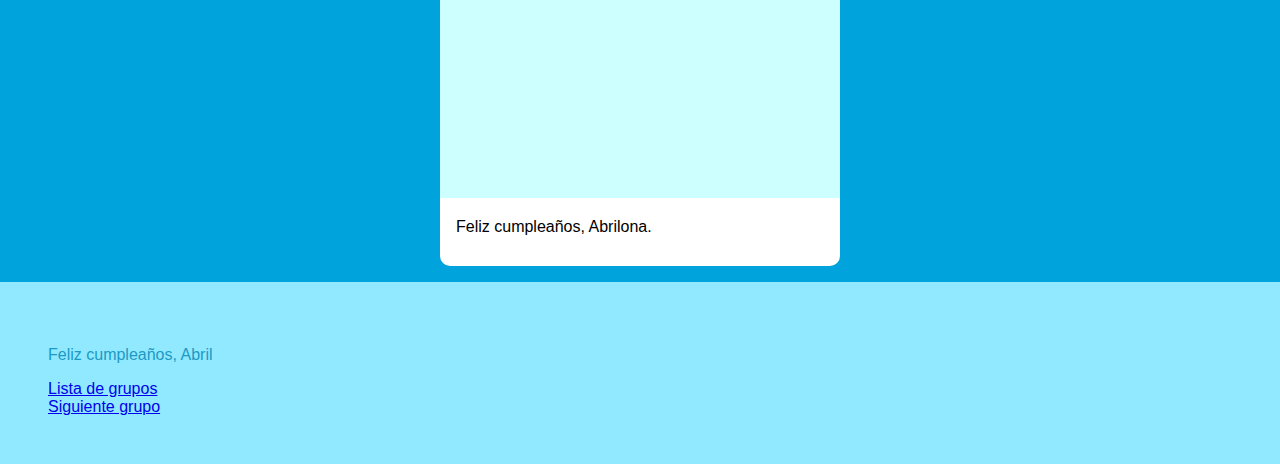
<file: boynextdoor/bonedo.html>
<!DOCTYPE html>
<html lang="en">
<head>
    
    <title>BoyNextDoor</title>
    <link rel="stylesheet" href="bnd.css"
</head>
<body>
    <header>
        <h1>BoyNextDoor: Leehan & Taesan </h1>
      
    </header>

    <section class="container">
        <article>
            <h2>But I Like You. - BoyNextDoor</h2>
            <audio controls autoplay>
                <source src="boyaudio/BOYNEXTDOOR But I Like You.mp3" type="audio/mp3">
            </audio>
            <p>¡Reproduce la canción!</p>
        </article>

        <article>
            <h2>¡Kim Donghyun & Han Dongmin!</h2>
                <div class="contenedor">
                <div class="imagen-container">
                    <img src="boyimagenes/boyfondo.jpg" width="400px" height="400px" class="imagen" id="imagen1"/>
                    <img src="boyimagenes/bonedo.jpg"  width="400px" height="400px" class="imagen-hover" id="imagen2"/>
                         <p>Leehan & Taesan te desean un bonito cumpleaños.</p>    
                </div>
                </div>
        </article>

        <article>
            <h2>¡Kim Donghyun!</h2>
                <div class="contenedor">
                <div class="imagen-container">
                    <img src="boyimagenes/boyfondo.jpg" width="400px" height="400px" class="imagen" id="imagen1"/>
                    <img src="boyimagenes/kd1.jpg"  width="400px" height="400px" class="imagen-hover" id="imagen2"/>
                         <p>Serenade.</p>    
                </div>
                </div>
        </article>
        <article>
            <h2>¡Kim Donghyun!</h2>
                <div class="contenedor">
                <div class="imagen-container">
                    <img src="boyimagenes/boyfondo.jpg" width="400px" height="400px" class="imagen" id="imagen1"/>
                    <img src="boyimagenes/kd2.jpg"  width="400px" height="400px" class="imagen-hover" id="imagen2"/>
                         <p>Crying.</p>    
                </div>
                </div>
        </article>
        <article>
            <h2>¡Kim Donghyun!</h2>
                <div class="contenedor">
                <div class="imagen-container">
                    <img src="boyimagenes/boyfondo.jpg" width="400px" height="400px" class="imagen" id="imagen1"/>
                    <img src="boyimagenes/kd3.jpg"  width="400px" height="400px" class="imagen-hover" id="imagen2"/>
                         <p>But Sometimes.</p>    
                </div>
                </div>
        </article>

        <article>
            <h2>¡Kim Donghyun!</h2>
                <div class="contenedor">
                <div class="imagen-container">
                    <img src="boyimagenes/boyfondo.jpg" width="400px" height="400px" class="imagen" id="imagen1"/>
                    <img src="boyimagenes/kd4.jpg"  width="400px" height="400px" class="imagen-hover" id="imagen2"/>
                         <p>Fadeaway.</p>    
                </div>
                </div>
        </article>

        <article>
            <h2>¡Kim Donghyun!</h2>
                <div class="contenedor">
                <div class="imagen-container">
                    <img src="boyimagenes/boyfondo.jpg" width="400px" height="400px" class="imagen" id="imagen1"/>
                    <img src="boyimagenes/kd5.jpg"  width="400px" height="400px" class="imagen-hover" id="imagen2"/>
                         <p>ABCDLOVE.</p>    
                </div>
                </div>
        </article>

        <article>
            <h2>¡Han Dongmin!</h2>
                <div class="contenedor">
                <div class="imagen-container">
                    <img src="boyimagenes/boyfondo.jpg" width="400px" height="400px" class="imagen" id="imagen1"/>
                    <a href="https://open.spotify.com/track/7twsZBhfSJFeaDp2rFHP1d?si=K6iOnR7HSauAE1ICbmLyEg">
                    <img src="boyimagenes/hd1.jpg"  width="400px" height="400px" class="imagen-hover" id="imagen2"/>
                    </a>   
                    <p>One and Only.</p>    
                </div>
                </div>
        </article>

        <article>
            <h2>¡Han Dongmin!</h2>
                <div class="contenedor">
                <div class="imagen-container">
                    <img src="boyimagenes/boyfondo.jpg" width="400px" height="400px" class="imagen" id="imagen1"/>
                    <img src="boyimagenes/hd2.jpg"  width="400px" height="400px" class="imagen-hover" id="imagen2"/>
                         <p>Me re gustó, Abril.</p>    
                </div>
                </div>
        </article>

        <article>
            <h2>¡Han Dongmin!</h2>
                <div class="contenedor">
                <div class="imagen-container">
                    <img src="boyimagenes/boyfondo.jpg" width="400px" height="400px" class="imagen" id="imagen1"/>
                    <img src="boyimagenes/hd3.jpg"  width="400px" height="400px" class="imagen-hover" id="imagen2"/>
                         <p>No te voy a mentir.</p>    
                </div>
                </div>
        </article>

        <article>
            <h2>¡Han Dongmin!</h2>
                <div class="contenedor">
                <div class="imagen-container">
                    <img src="boyimagenes/boyfondo.jpg" width="400px" height="400px" class="imagen" id="imagen1"/>
                    <img src="boyimagenes/hd4.jpg"  width="400px" height="400px" class="imagen-hover" id="imagen2"/>
                         <p>Que poquitas canciones tienen.</p>    
                </div>
                </div>
        </article>

        <article>
            <h2>¡Han Dongmin!</h2>
                <div class="contenedor">
                <div class="imagen-container">
                    <img src="boyimagenes/boyfondo.jpg" width="400px" height="400px" class="imagen" id="imagen1"/>
                    <img src="boyimagenes/hd5.jpg"  width="400px" height="400px" class="imagen-hover" id="imagen2"/>
                         <p>Feliz cumpleaños, Abrilona.</p>    
                </div>
                </div>
        </article>

    </section>

    <footer>
        <p>Feliz cumpleaños, Abril</p>
        <a href="../index.html">Lista de grupos</a>
        <br>
    <a href="../P1harmony/piwon.html">Siguiente grupo</a>
    </footer>


</body>
</html>
</file>
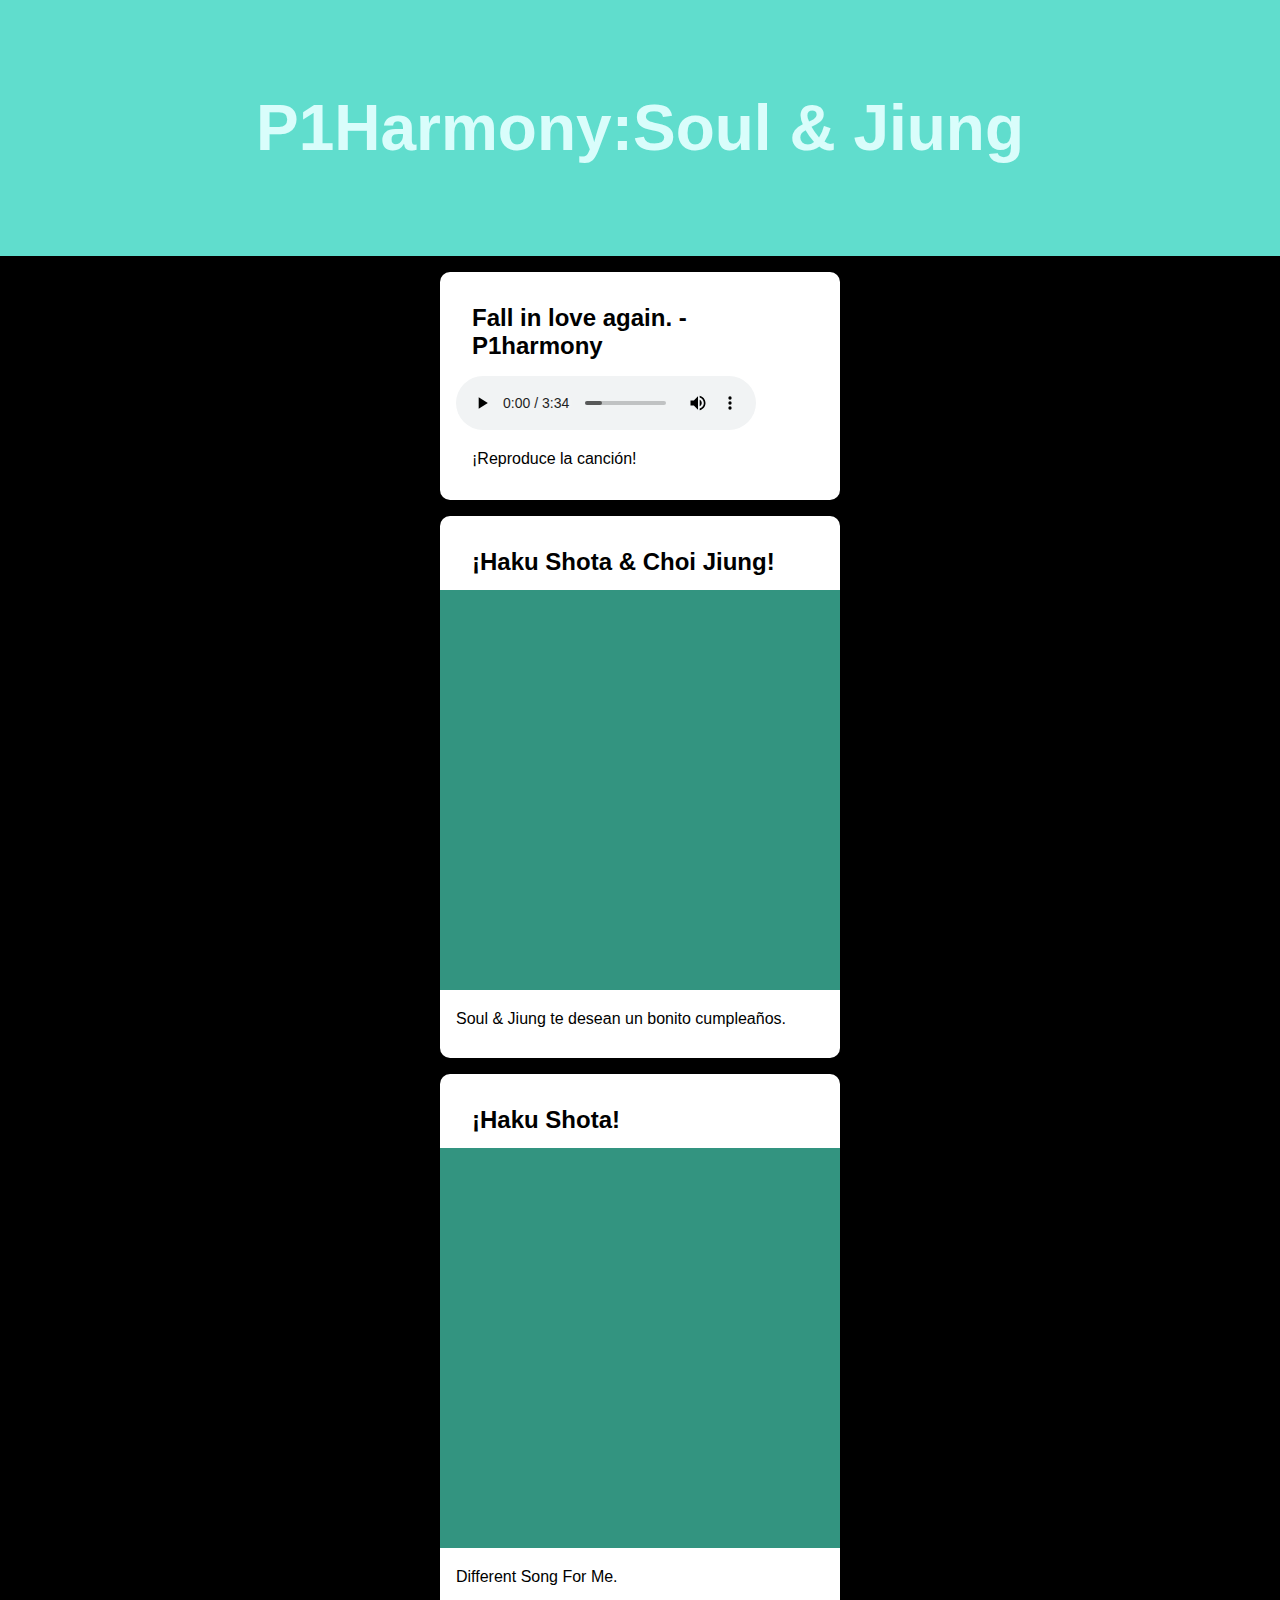
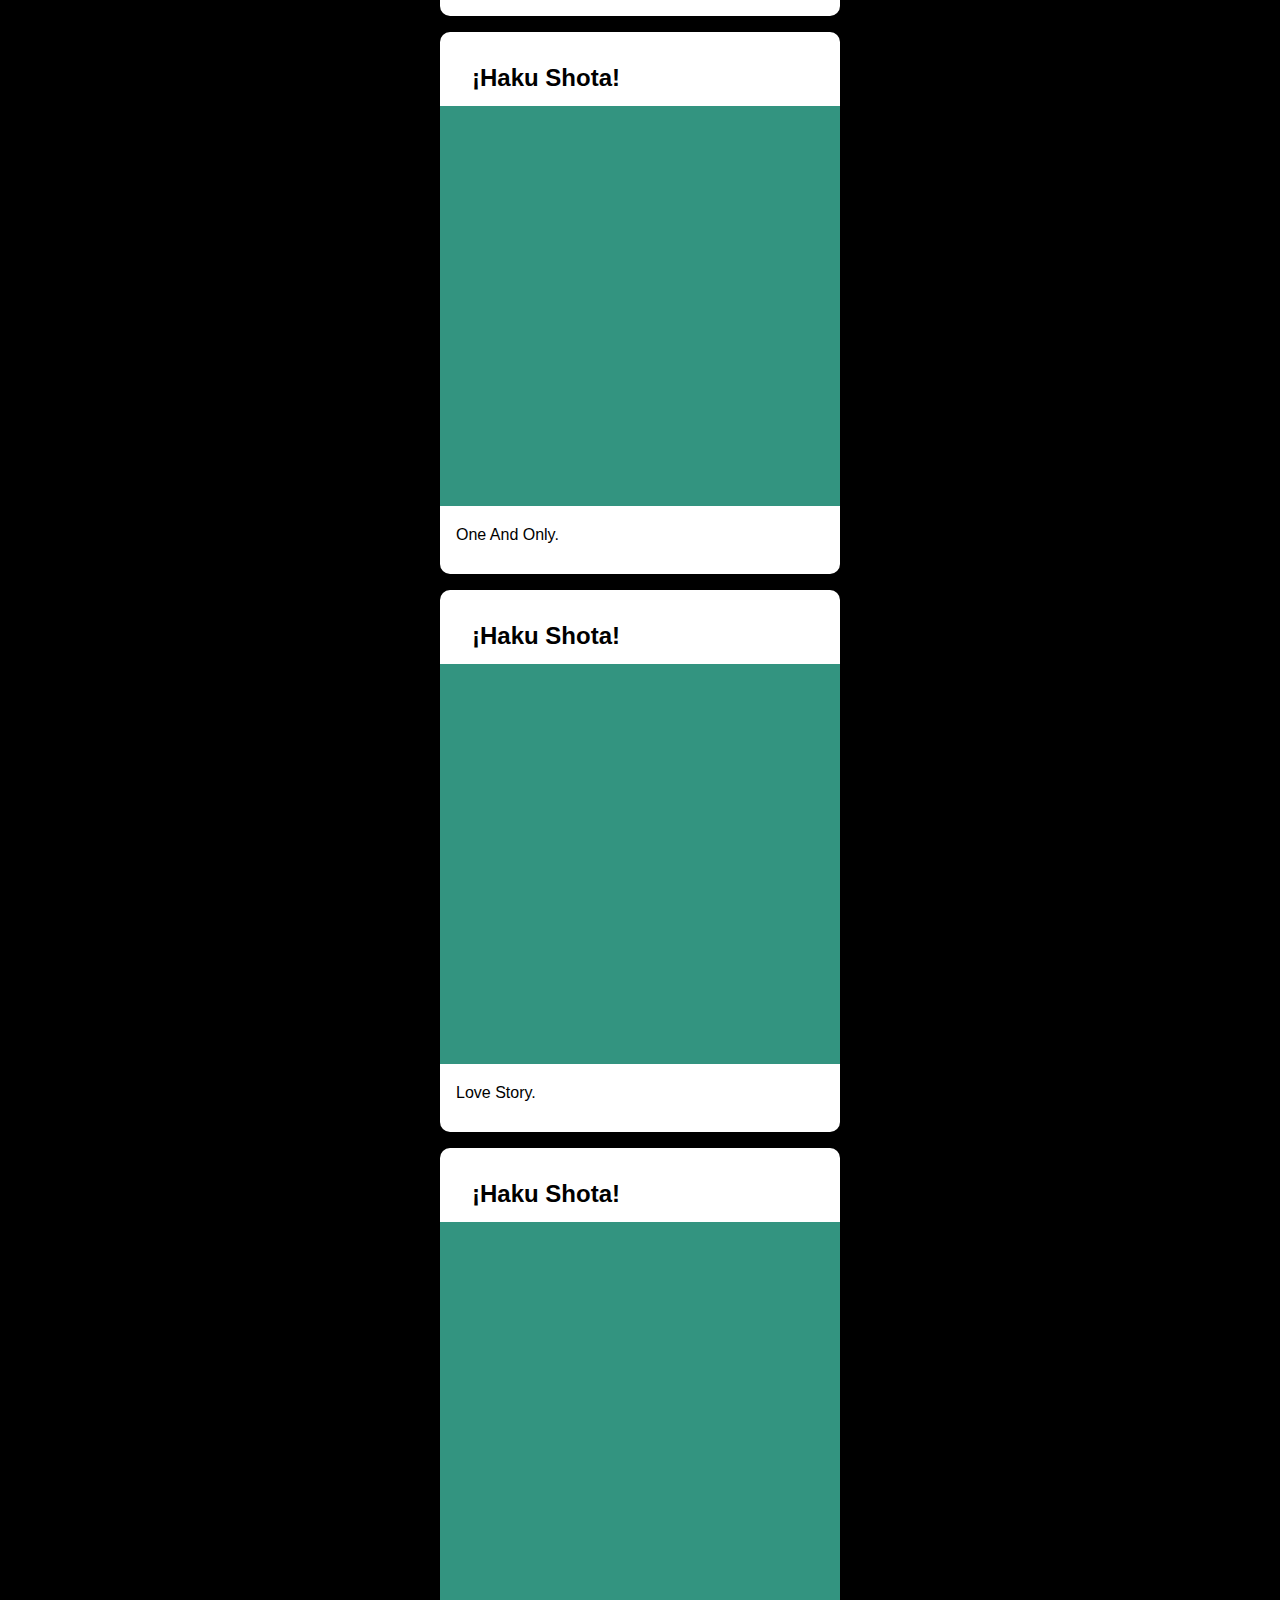
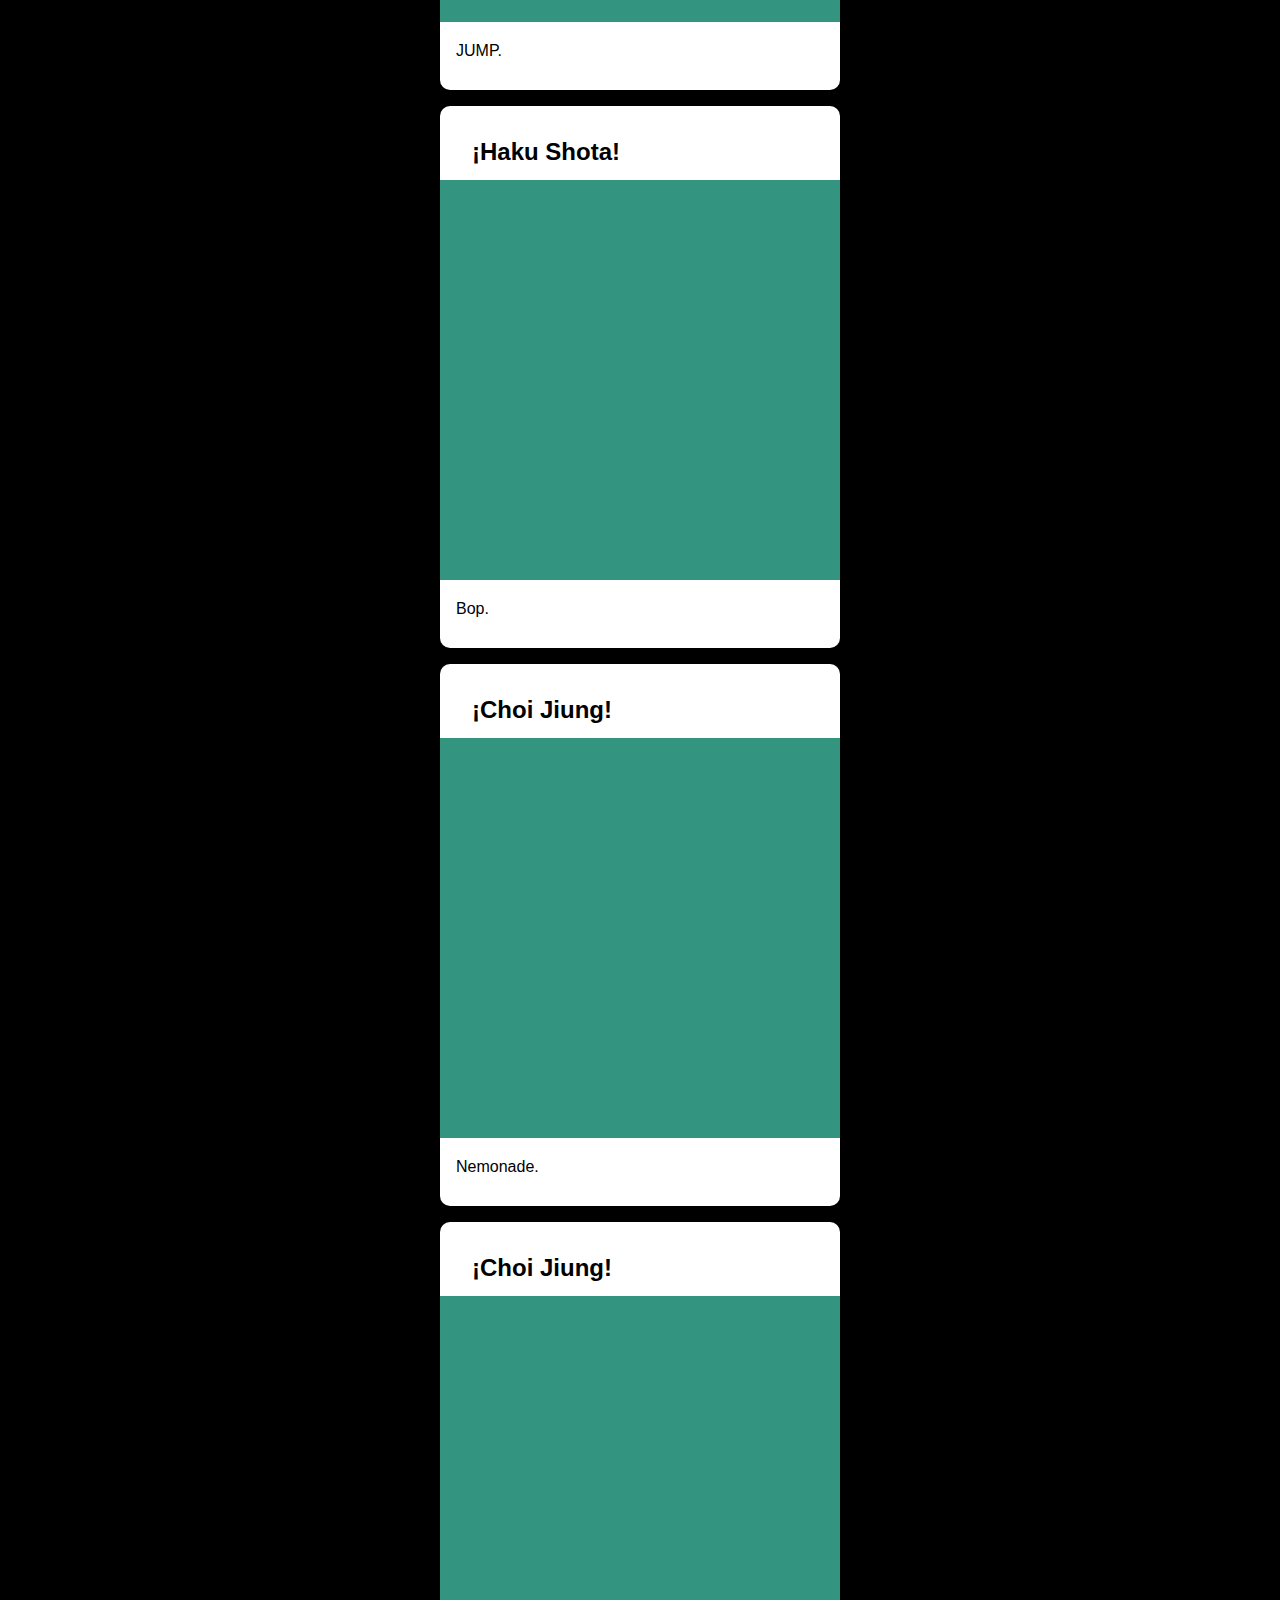
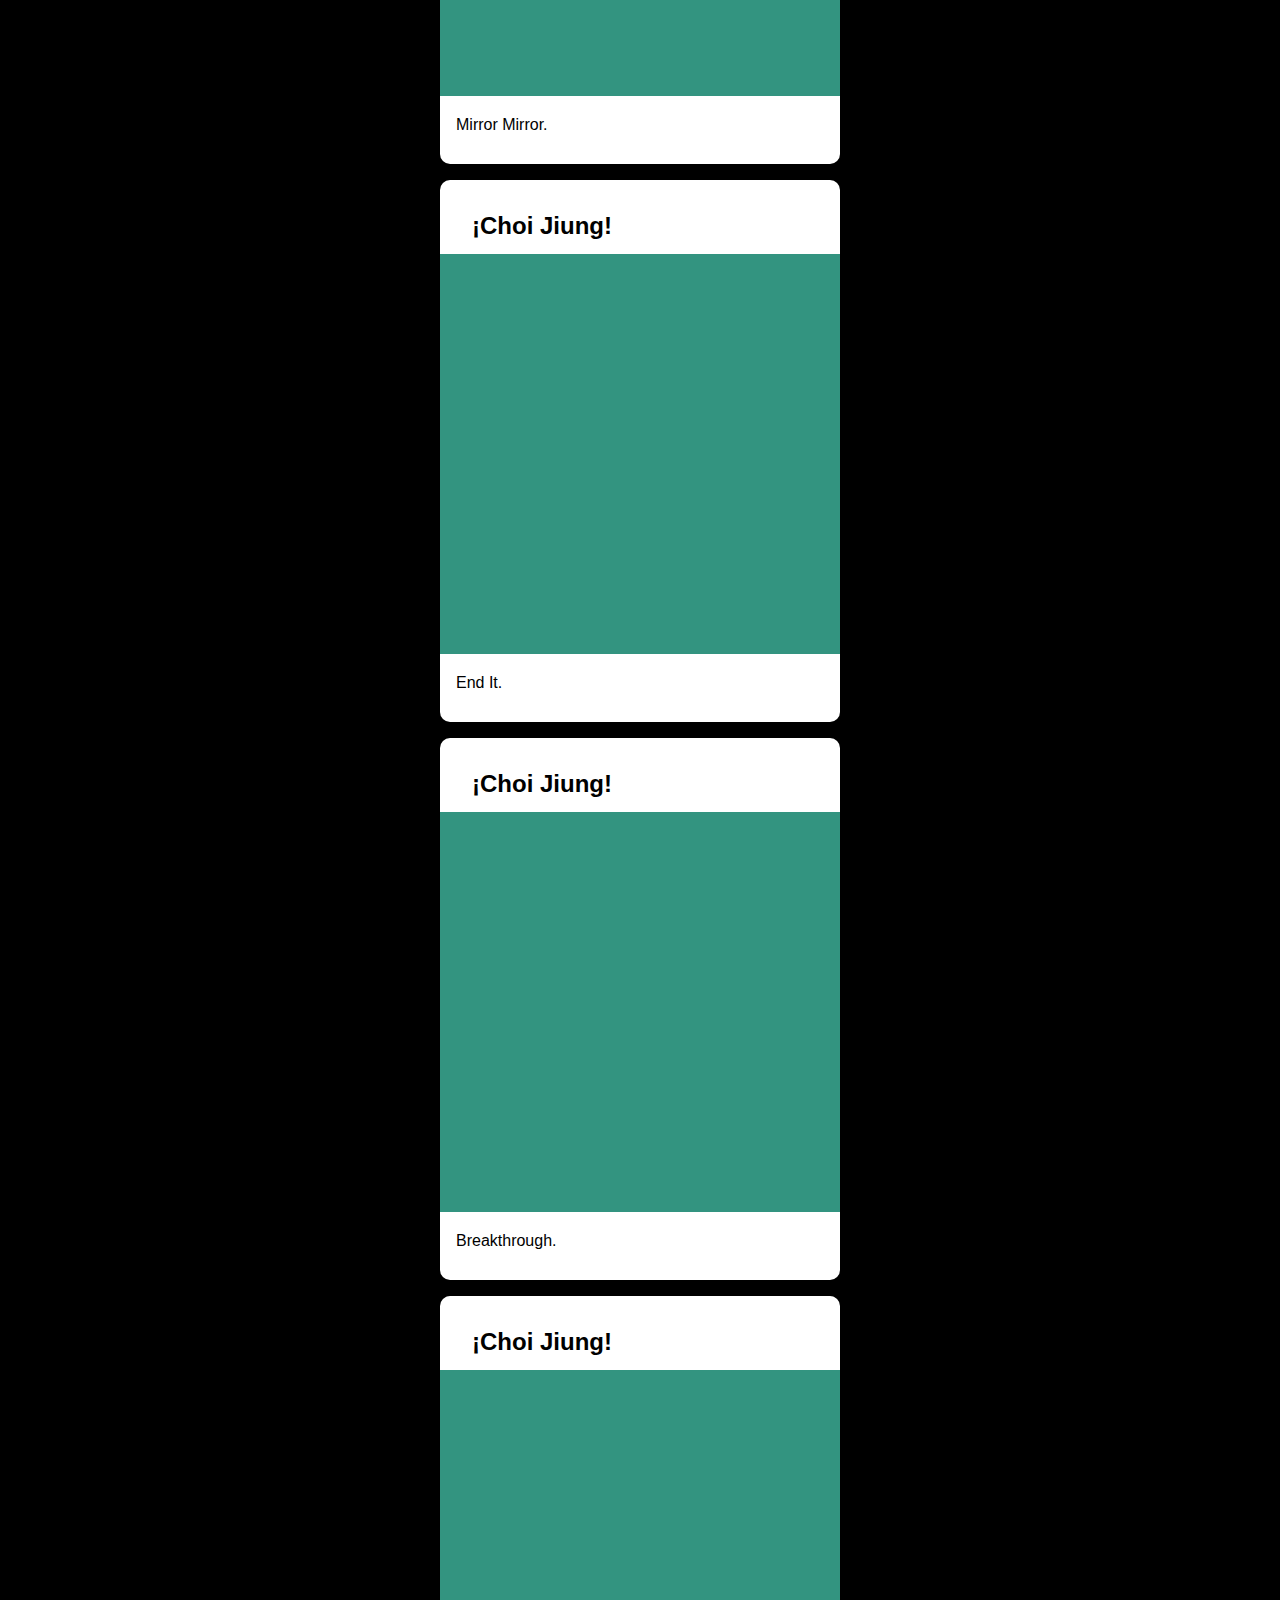
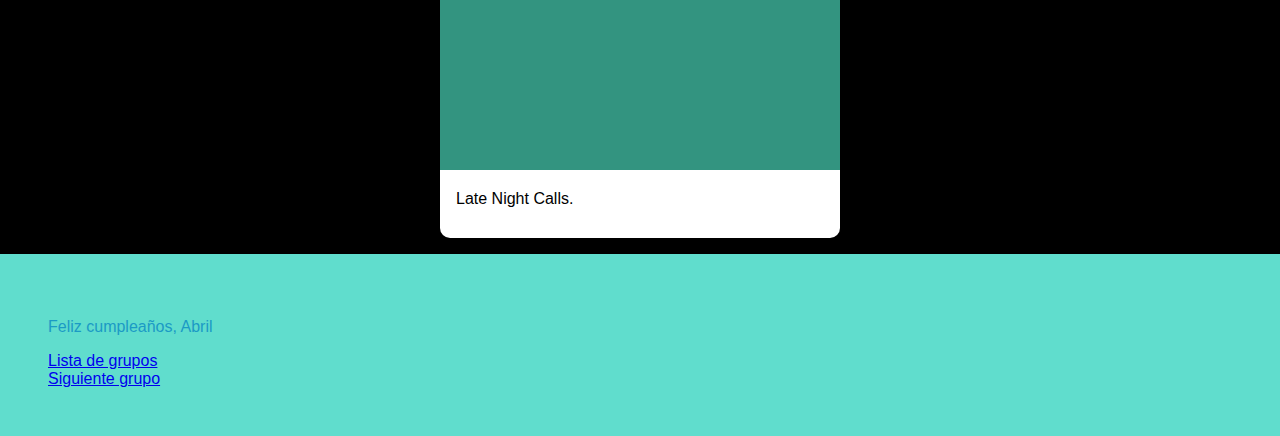
<file: P1harmony/piwon.html>
<!DOCTYPE html>
<html lang="en">
<head>
    
    <title>P1Harmony</title>
    <link rel="stylesheet" href="p1.css"
</head>
<body>
    <header>
        <h1>P1Harmony:Soul & Jiung </h1>
      
    </header>

    <section class="container">
        <article>
            <h2>Fall in love again. - P1harmony </h2>
            <audio controls autoplay>
                <source src="p1audio/P1Harmny.mp3" type="audio/mp3">
            </audio>
            <p>¡Reproduce la canción!</p>
        </article>
        

        <article>
            <h2>¡Haku Shota & Choi Jiung!</h2>
                <div class="contenedor">
                <div class="imagen-container">
                    <img src="p1imagenes/fondop1.jpg" width="400px" height="400px" class="imagen" id="imagen1"/>
                    <img src="p1imagenes/p1.jpg"  width="400px" height="400px" class="imagen-hover" id="imagen2"/>
                         <p> Soul & Jiung te desean un bonito cumpleaños.</p>    
                </div>
                </div>
        </article>

        <article>
            <h2>¡Haku Shota!</h2>
                <div class="contenedor">
                <div class="imagen-container">
                    <img src="p1imagenes/fondop1.jpg" width="400px" height="400px" class="imagen" id="imagen1"/>
                    <img src="p1imagenes/soul1.jpg"  width="400px" height="400px" class="imagen-hover" id="imagen2"/>
                         <p>Different Song For Me.</p>    
                </div>
                </div>
        </article>
        <article>
            <h2>¡Haku Shota!</h2>
                <div class="contenedor">
                <div class="imagen-container">
                    <img src="p1imagenes/fondop1.jpg" width="400px" height="400px" class="imagen" id="imagen1"/>
                    <a href="https://open.spotify.com/track/0ot8bHYflQgf7k1T2tLoF4?si=FsbFvrBCQT-WviH-M--1Hw">
                    <img src="p1imagenes/soul2.jpg"  width="400px" height="400px" class="imagen-hover" id="imagen2"/>
                    </a>    
                    <p>One And Only.</p>    
                </div>
                </div>
        </article>

        <article>
            <h2>¡Haku Shota!</h2>
                <div class="contenedor">
                <div class="imagen-container">
                    <img src="p1imagenes/fondop1.jpg" width="400px" height="400px" class="imagen" id="imagen1"/>
                    <img src="p1imagenes/soul3.jpg"  width="400px" height="400px" class="imagen-hover" id="imagen2"/>
                         <p>Love Story.</p>    
                </div>
                </div>
        </article>

        <article>
            <h2>¡Haku Shota!</h2>
                <div class="contenedor">
                <div class="imagen-container">
                    <img src="p1imagenes/fondop1.jpg" width="400px" height="400px" class="imagen" id="imagen1"/>
                    <img src="p1imagenes/soul4.jpg"  width="400px" height="400px" class="imagen-hover" id="imagen2"/>
                         <p>JUMP.</p>    
                </div>
                </div>
        </article>

        <article>
            <h2>¡Haku Shota!</h2>
                <div class="contenedor">
                <div class="imagen-container">
                    <img src="p1imagenes/fondop1.jpg" width="400px" height="400px" class="imagen" id="imagen1"/>
                    <img src="p1imagenes/soul5.jpg"  width="400px" height="400px" class="imagen-hover" id="imagen2"/>
                         <p>Bop.</p>    
                </div>
                </div>
        </article>

        <article>
            <h2>¡Choi Jiung!</h2>
                <div class="contenedor">
                <div class="imagen-container">
                    <img src="p1imagenes/fondop1.jpg" width="400px" height="400px" class="imagen" id="imagen1"/>
                    <img src="p1imagenes/ji1.jpg"  width="400px" height="400px" class="imagen-hover" id="imagen2"/>
                         <p>Nemonade.</p>    
                </div>
                </div>
        </article>

        <article>
            <h2>¡Choi Jiung!</h2>
                <div class="contenedor">
                <div class="imagen-container">
                    <img src="p1imagenes/fondop1.jpg" width="400px" height="400px" class="imagen" id="imagen1"/>
                    <img src="p1imagenes/ji2.jpg"  width="400px" height="400px" class="imagen-hover" id="imagen2"/>
                         <p>Mirror Mirror.</p>    
                </div>
                </div>
        </article>

        <article>
            <h2>¡Choi Jiung!</h2>
                <div class="contenedor">
                <div class="imagen-container">
                    <img src="p1imagenes/fondop1.jpg" width="400px" height="400px" class="imagen" id="imagen1"/>
                    <img src="p1imagenes/ji3.jpg"  width="400px" height="400px" class="imagen-hover" id="imagen2"/>
                         <p>End It.</p>    
                </div>
                </div>
        </article>

        <article>
            <h2>¡Choi Jiung!</h2>
                <div class="contenedor">
                <div class="imagen-container">
                    <img src="p1imagenes/fondop1.jpg" width="400px" height="400px" class="imagen" id="imagen1"/>
                    <img src="p1imagenes/ji4.jpg"  width="400px" height="400px" class="imagen-hover" id="imagen2"/>
                         <p>Breakthrough.</p>    
                </div>
                </div>
        </article>

        <article>
            <h2>¡Choi Jiung!</h2>
                <div class="contenedor">
                <div class="imagen-container">
                    <img src="p1imagenes/fondop1.jpg" width="400px" height="400px" class="imagen" id="imagen1"/>
                    <img src="p1imagenes/ji5.jpg"  width="400px" height="400px" class="imagen-hover" id="imagen2"/>
                         <p>Late Night Calls.</p>    
                </div>
                </div>
        </article>

    </section>

    <footer>
        <p>Feliz cumpleaños, Abril</p>
        <a href="../index.html">Lista de grupos</a>
        <br>
    <a href="../Twice/twice.html">Siguiente grupo</a>
    </footer>


</body>
</html>
</file>
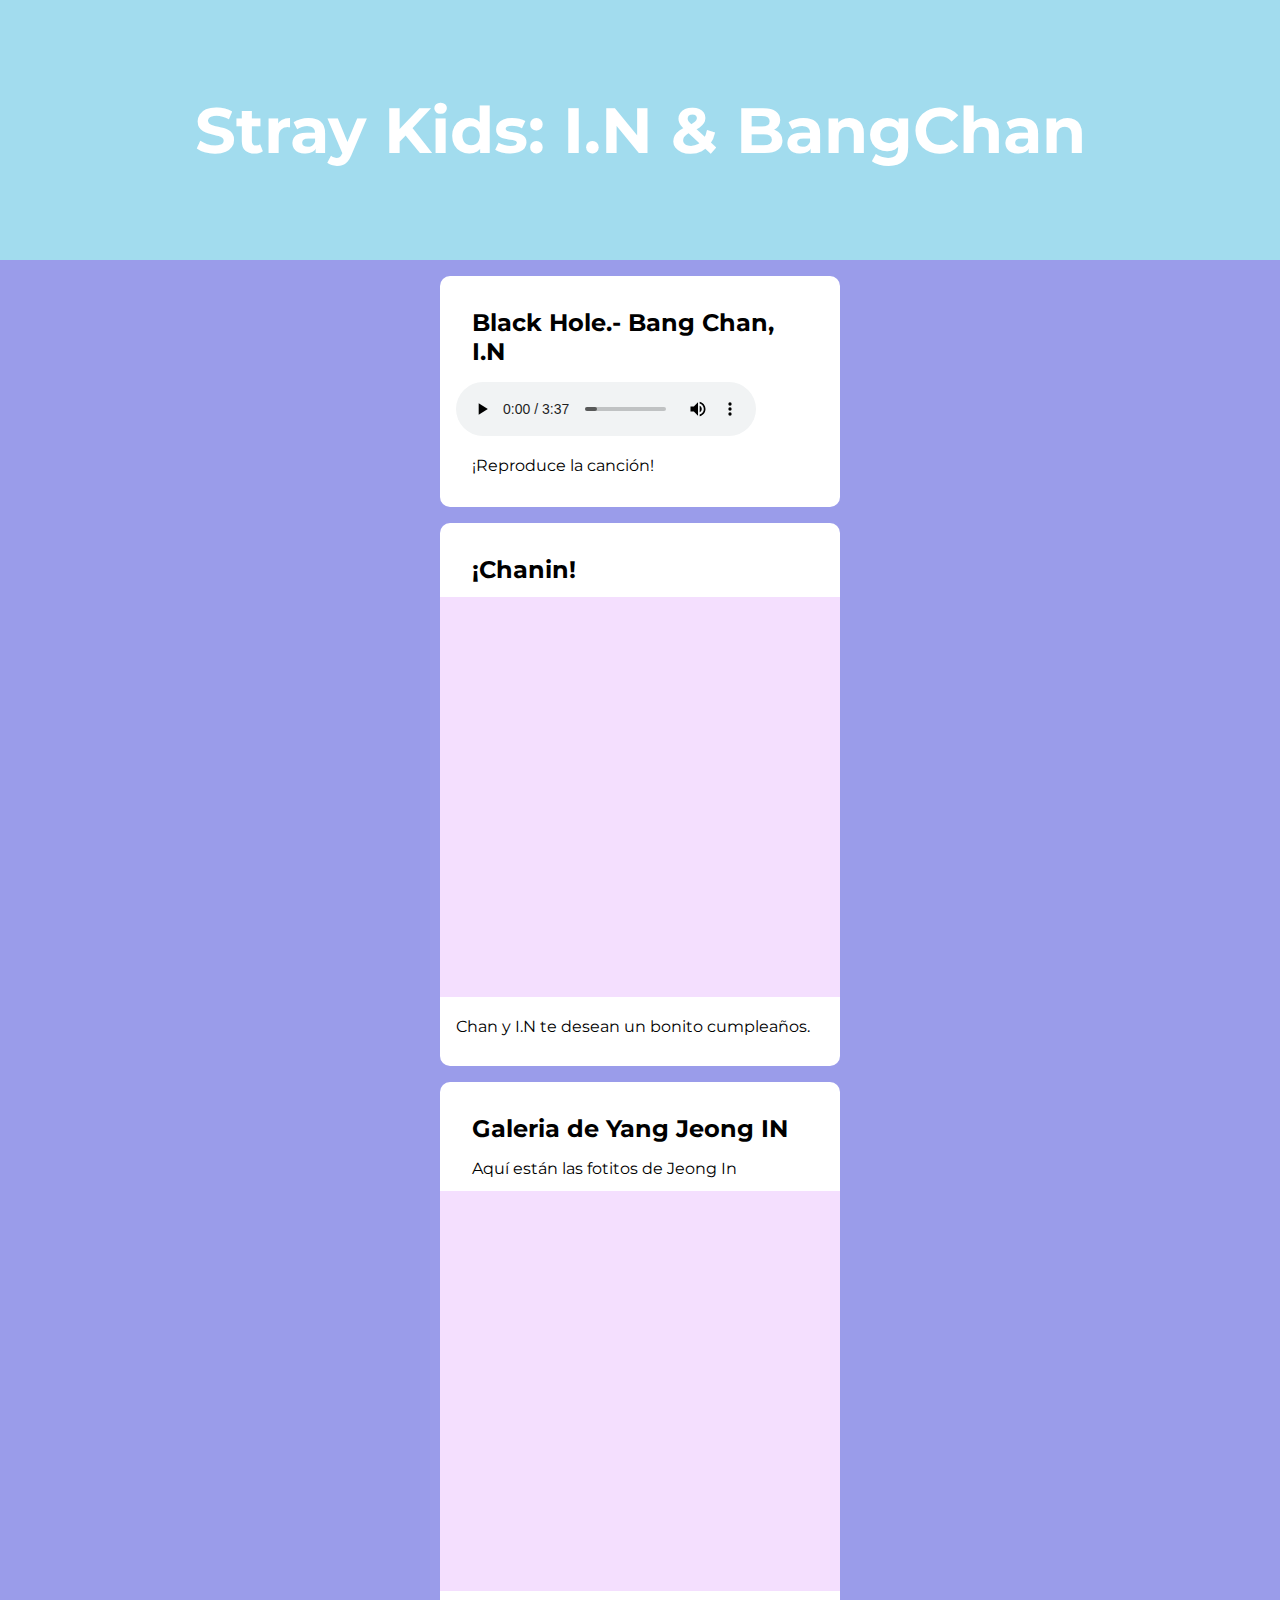
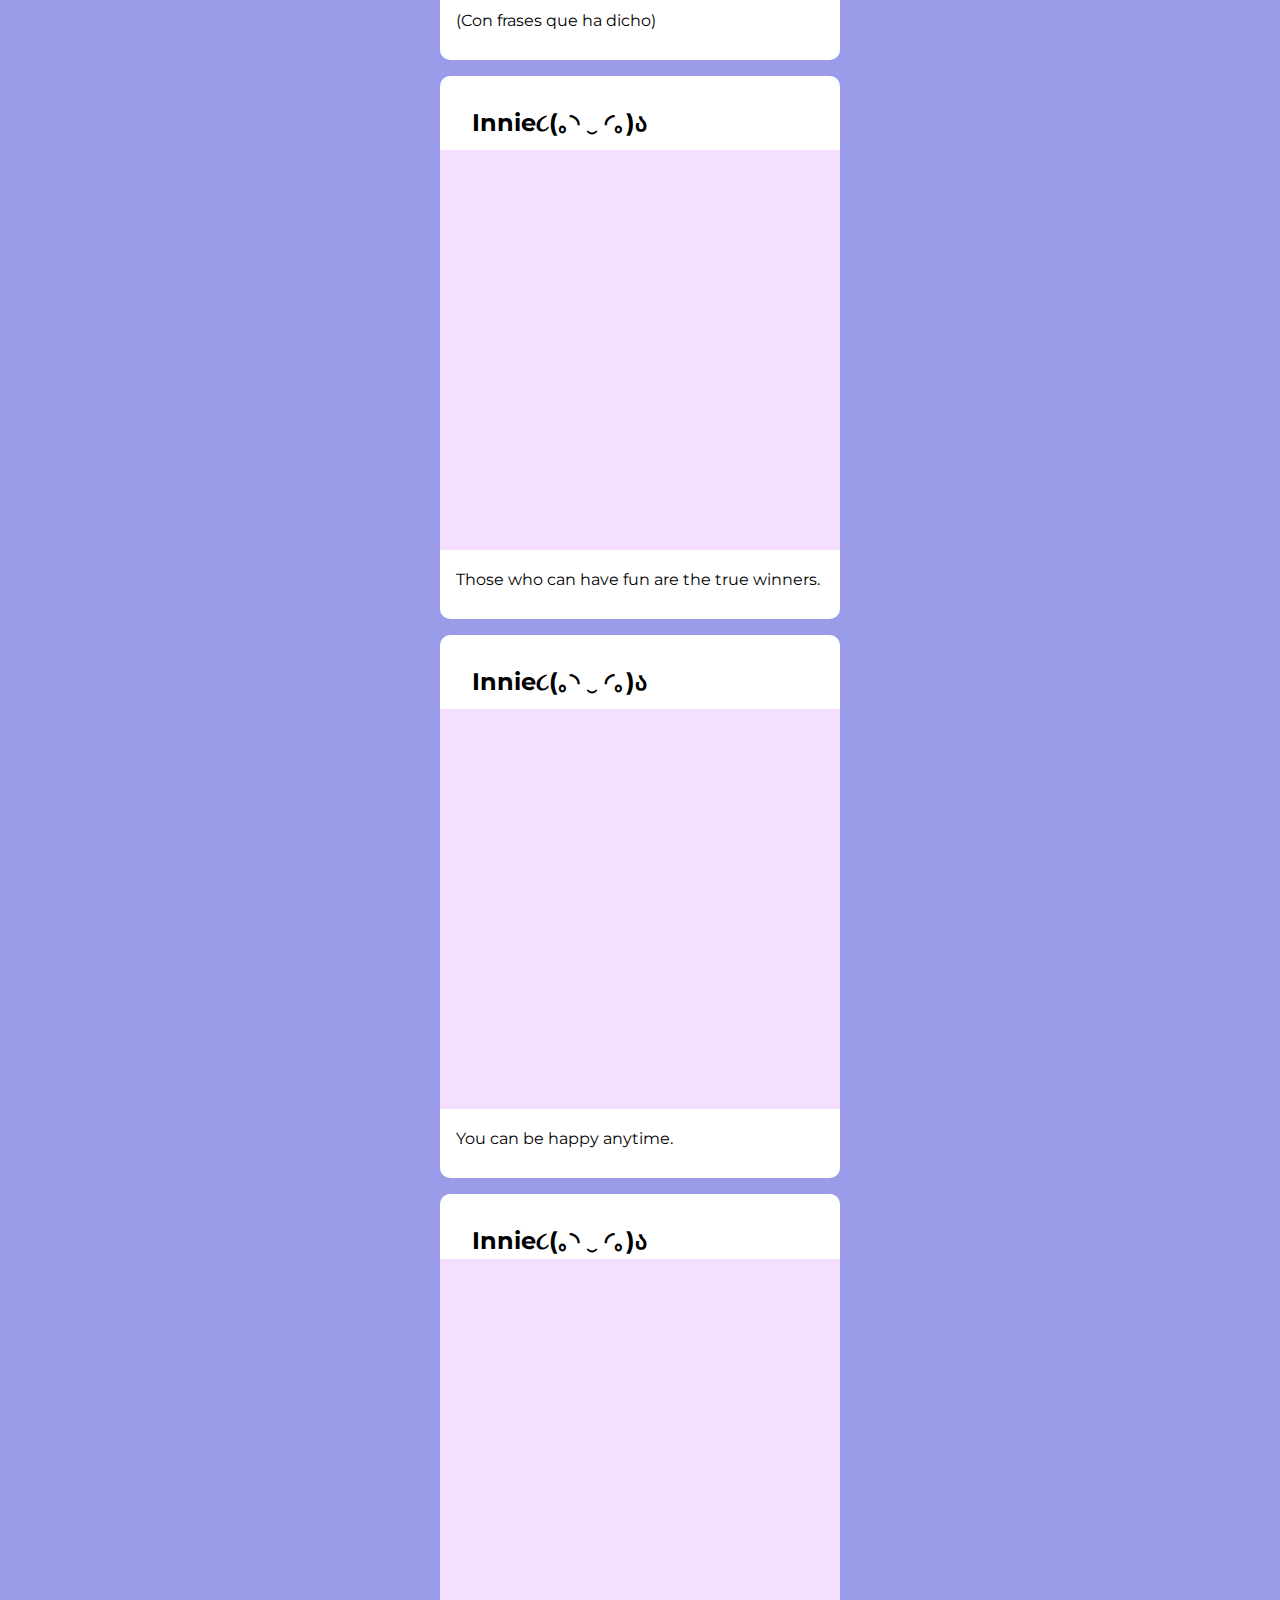
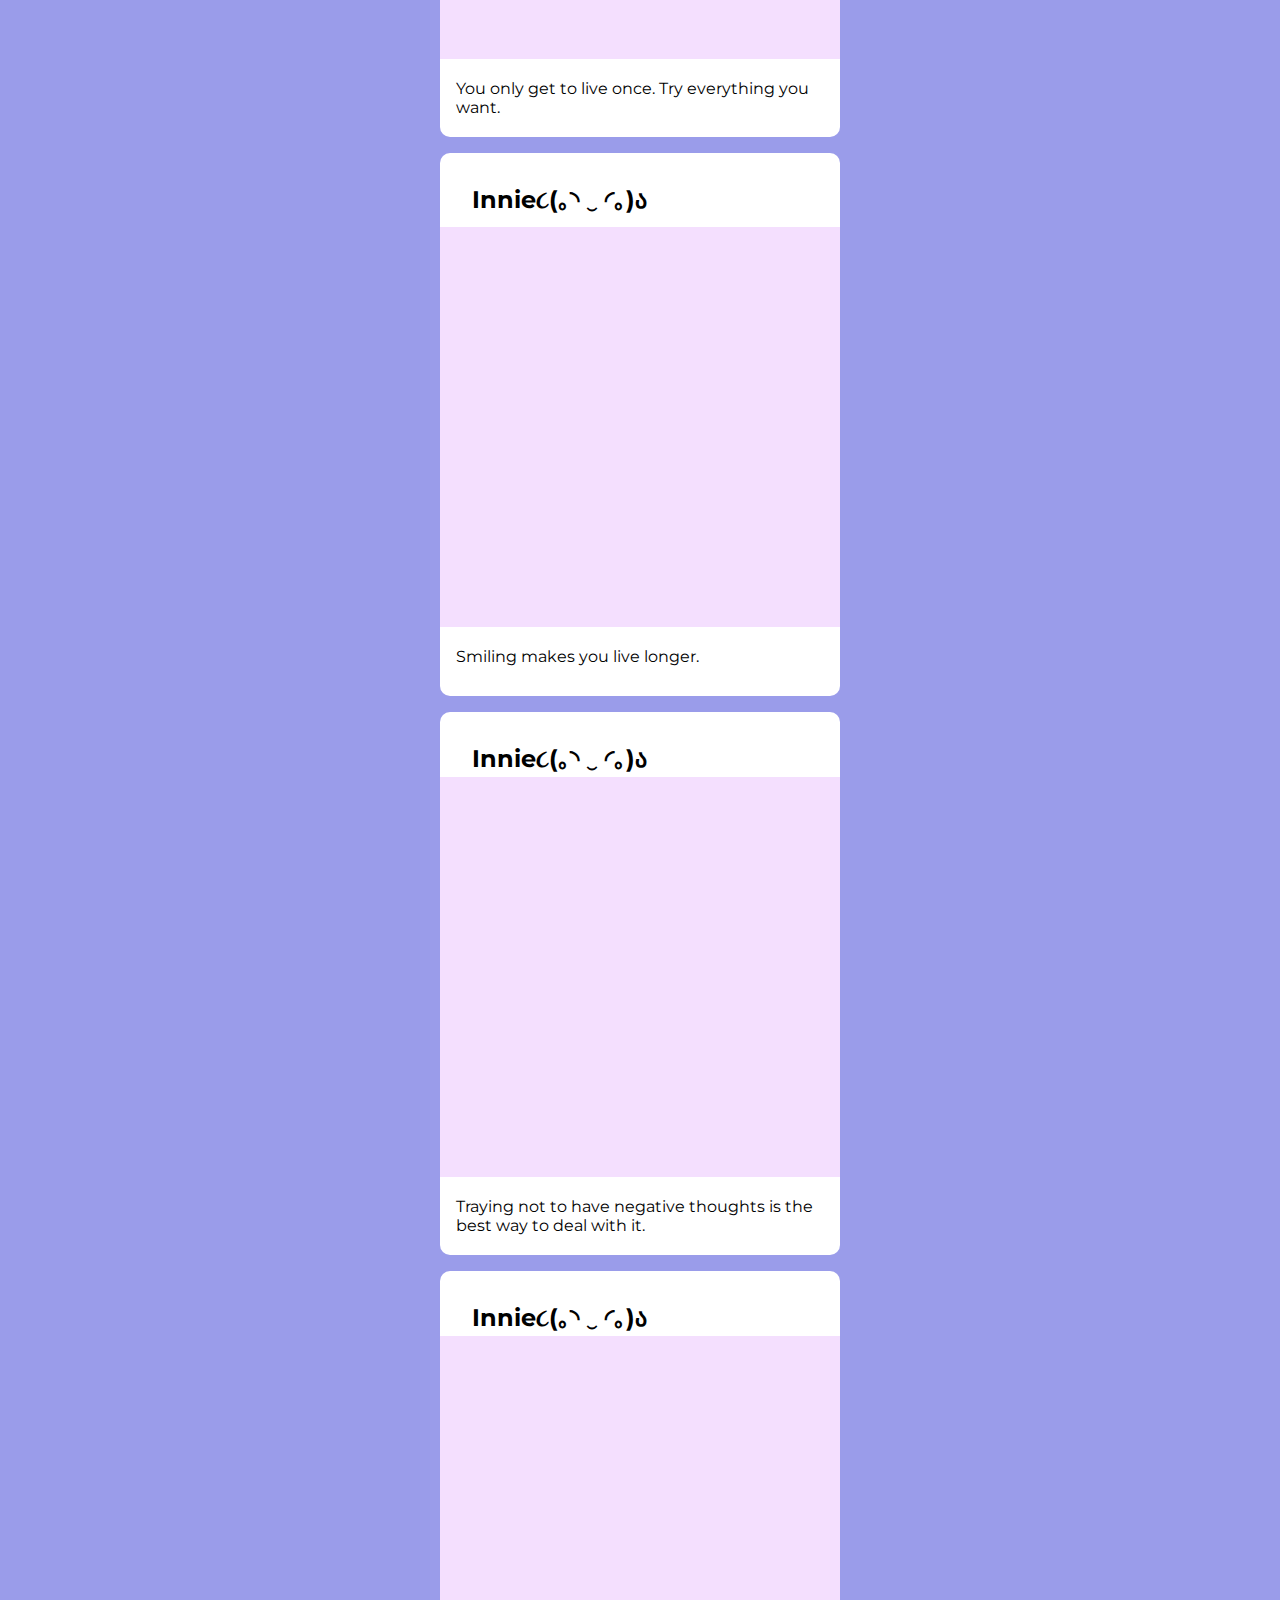
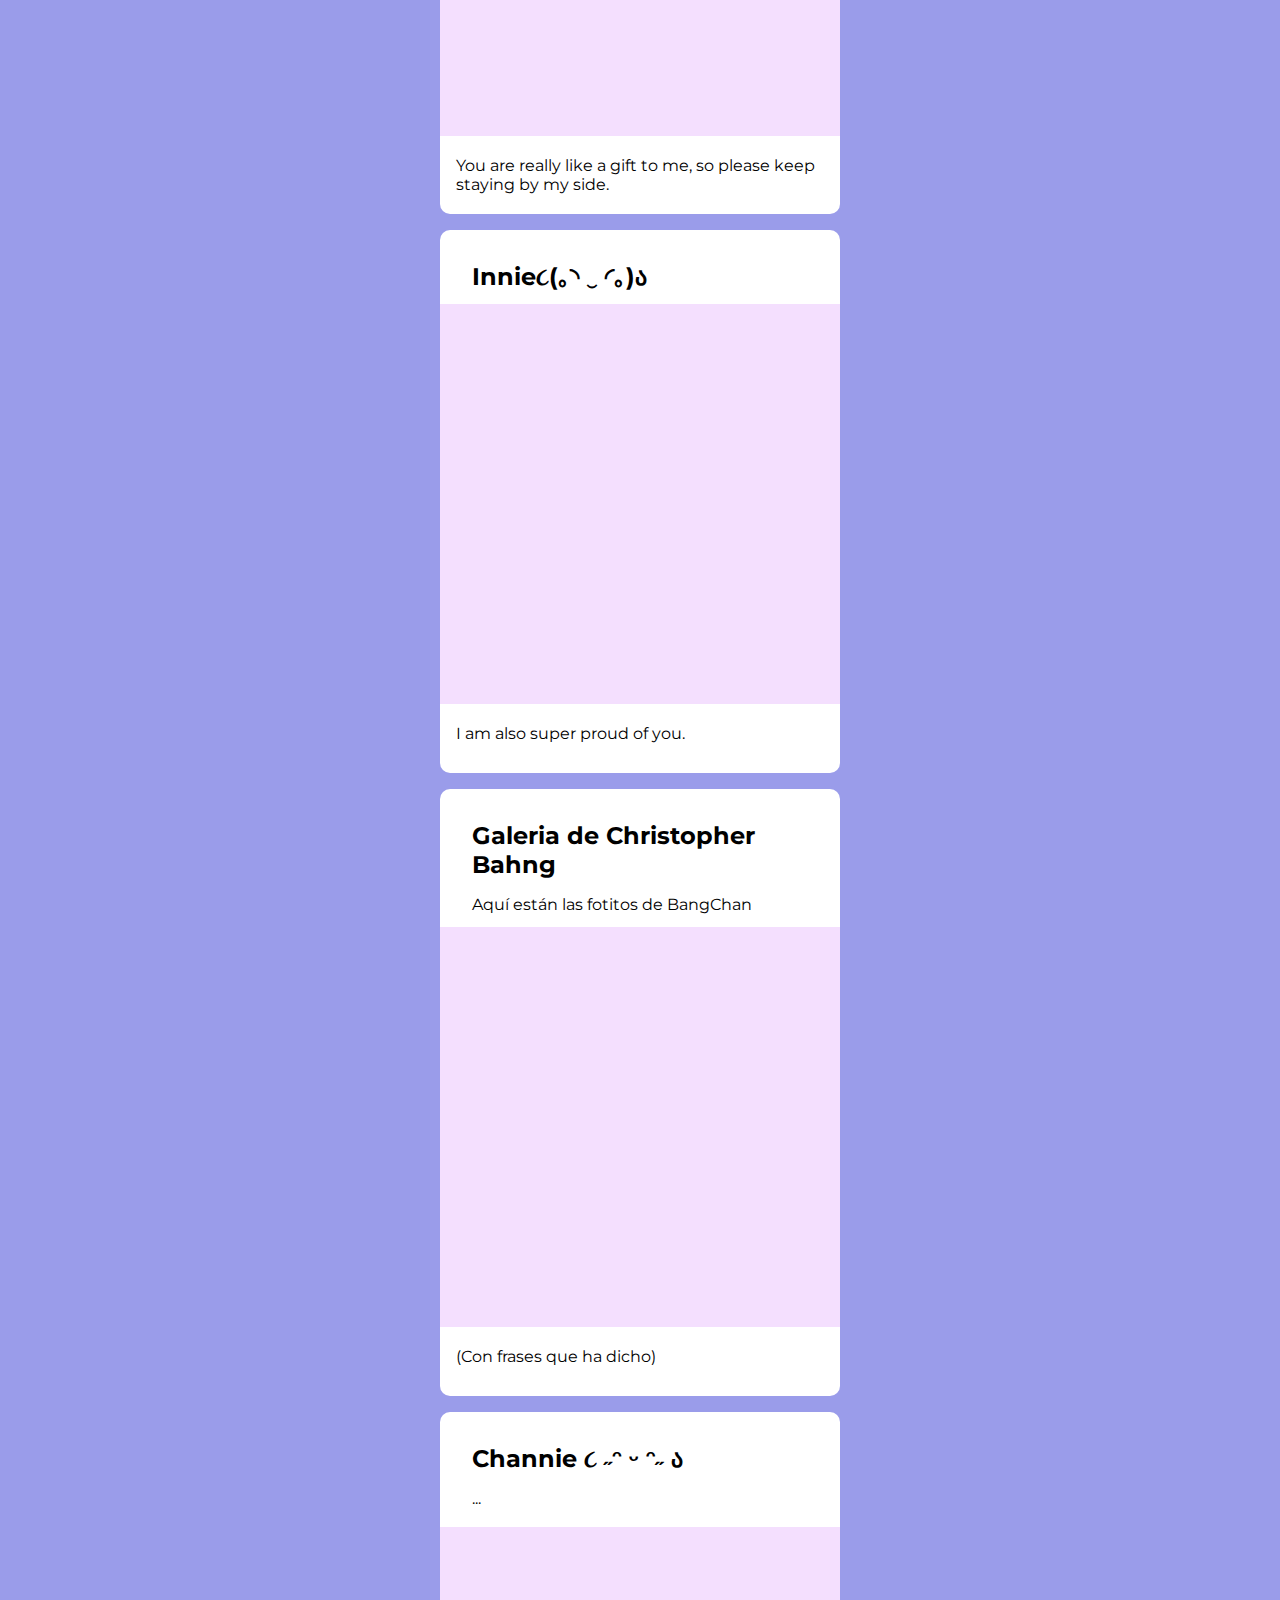
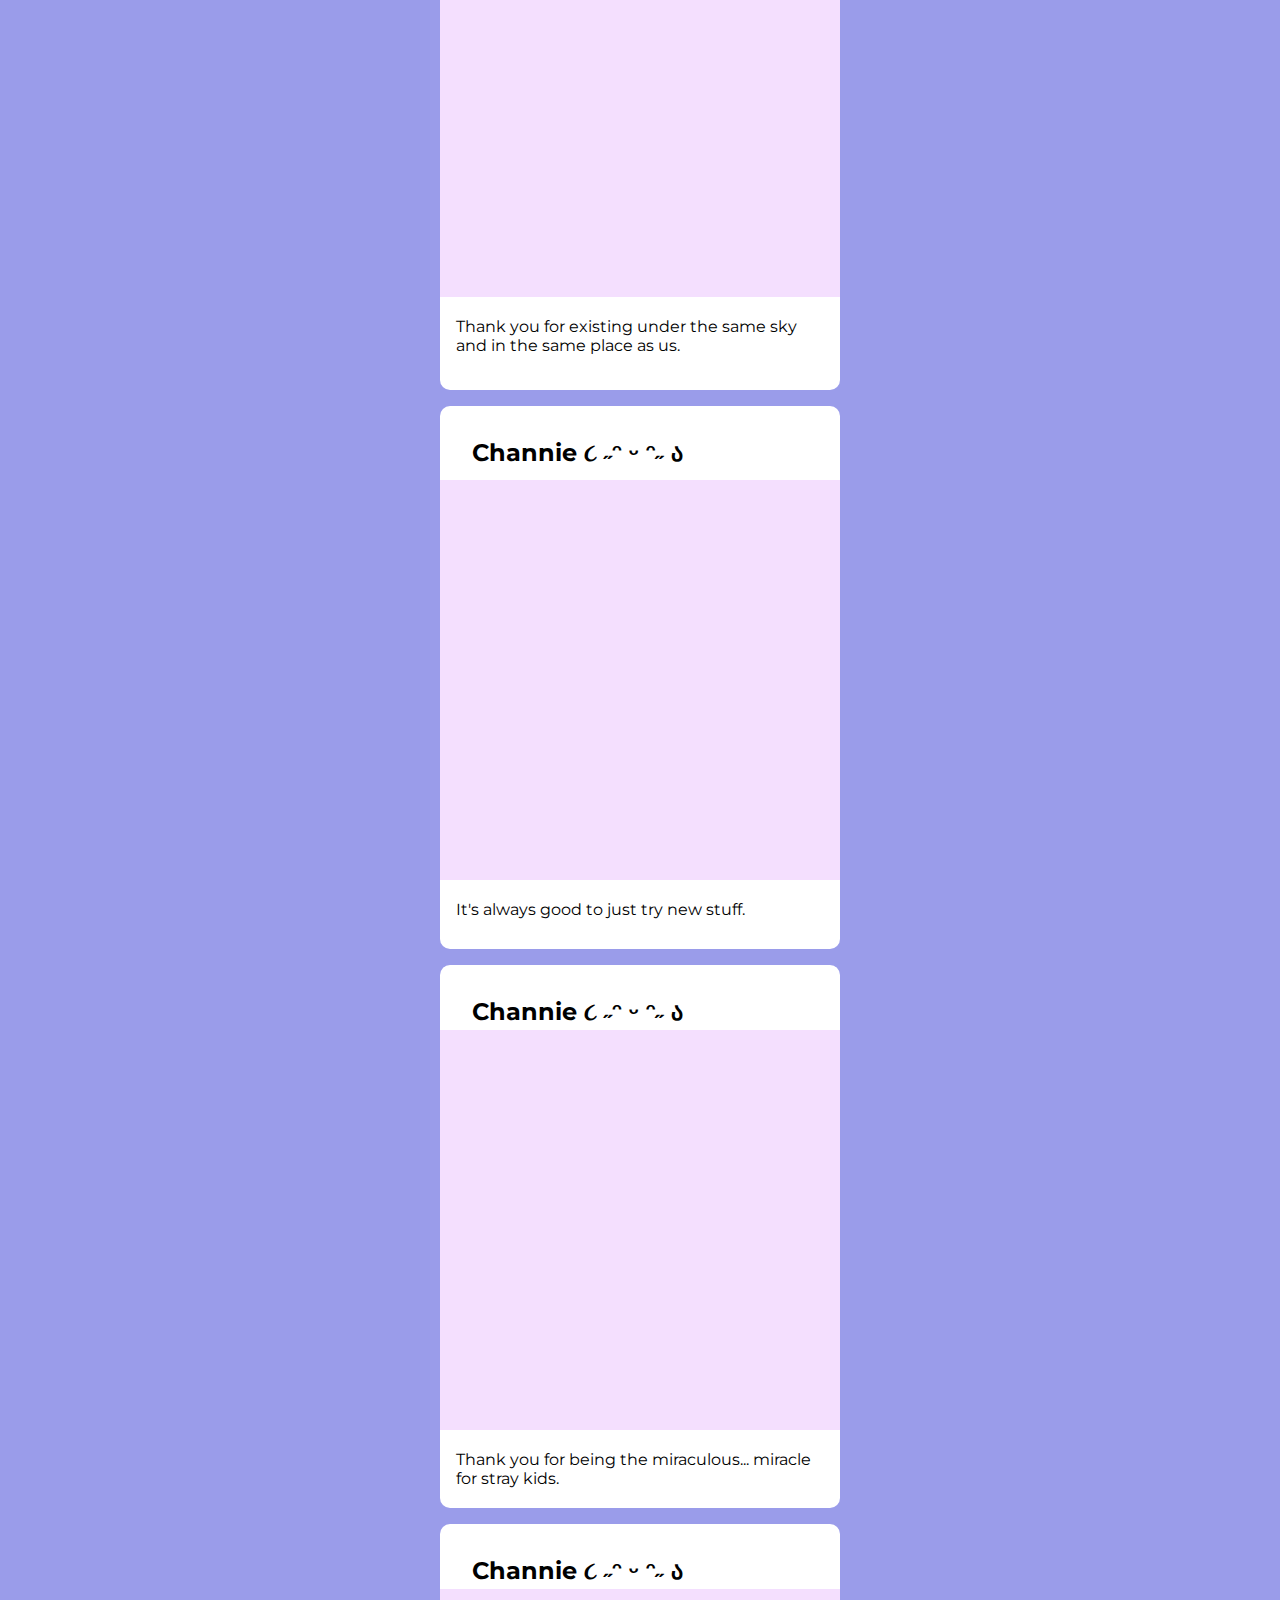
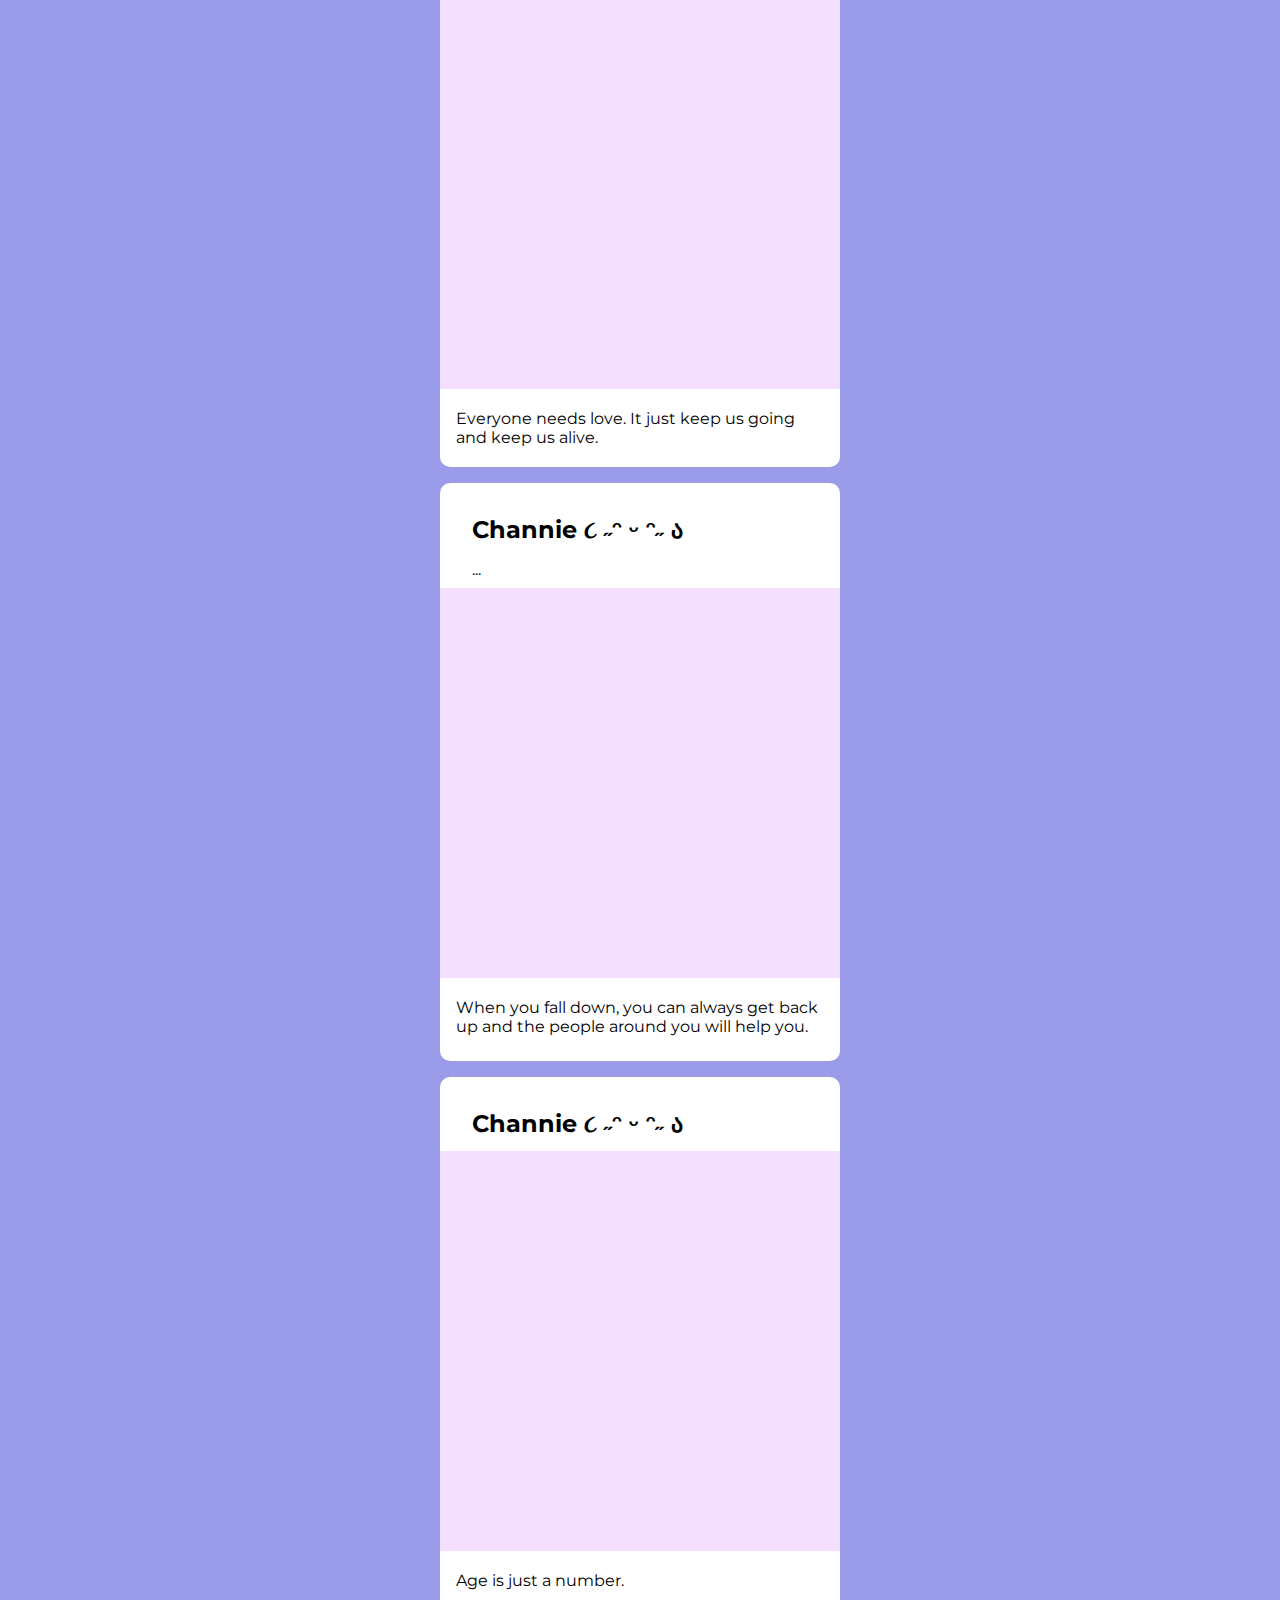
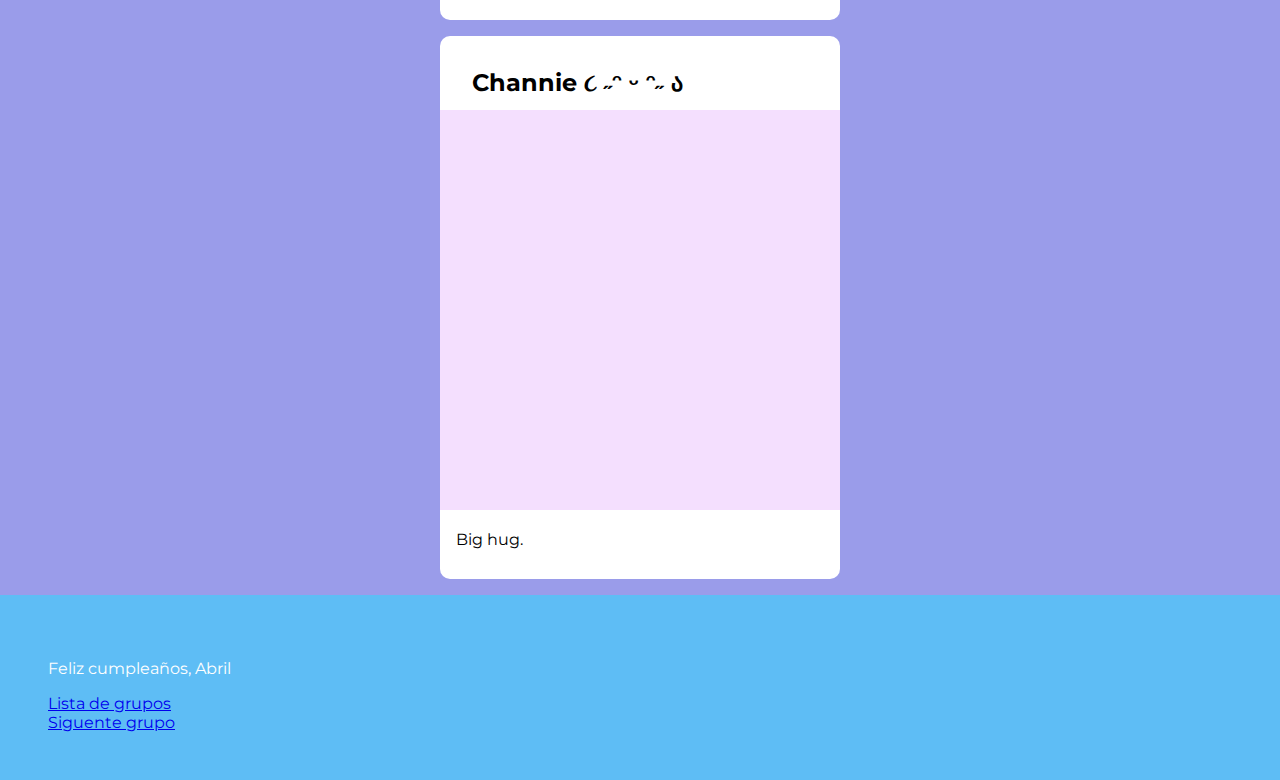
<file: StrayKids/Straykids.html>
<!DOCTYPE html>
<html>
<head>
    <title>Stray Kids</title>
    <link rel="preconnect" href="https://fonts.googleapis.com">
    <link rel="preconnect" href="https://fonts.gstatic.com" crossorigin>
    <link href="https://fonts.googleapis.com/css2?family=Montserrat:ital,wght@0,100..900;1,100..900&display=swap" rel="stylesheet">
    <link rel="stylesheet" href="skz.css">
</head>
<body>
    <header>
        <h1>Stray Kids: I.N & BangChan</h1>
    </header>

    <section class="container">
        <article>
            <h2>Black Hole.- Bang Chan, I.N </h2>
            <audio controls autoplay>
                <source src="skzaudio/Bang Chan I.N “Black Hole [Stray Kids _ SKZ-RECORD].mp3" type="audio/mp3">
            </audio>
            <p>¡Reproduce la canción!</p>
        </article>
        

        <article>
            <h2>¡Chanin!</h2>
            <div class="contenedor">
                <div class="imagen-container">
                    <img src="skzimagenes/fondo.jpg" width="400px" height="400px" class="imagen" id="imagen1"/>
                    <img src="skzimagenes/chanin.jpg" width="400px" height="400px" class="imagen-hover" id="imagen2"/>
                         <p>Chan y I.N te desean un bonito cumpleaños. </p>
                 </div>
            </div>
        </article>

        <article>
            <h2>Galeria de Yang Jeong IN</h2>
            <p>Aquí están las fotitos de Jeong In</p>
            <div class="contenedor">
                <div class="imagen-container">
                    <img src="skzimagenes/fondo.jpg" width="400px" height="400px" class="imagen" id="imagen1"/>
                    <img src="skzimagenes/yj1.jpg" width="400px" height="400px" class="imagen-hover" id="imagen2"/>
                    <p>(Con frases que ha dicho)</p>
                 </div>
            </div>
            
        </article>

        <article>
            <h2>Innie૮(｡◝ ‿ ◜｡)ა</h2>
            <div class="contenedor">
                <div class="imagen-container">
                    <img src="skzimagenes/fondo.jpg" width="400px" height="400px" class="imagen" id="imagen1"/>
                    <img src="skzimagenes/yj2.jpg" width="400px" height="400px" class="imagen-hover" id="imagen2"/>
                    <p>Those who can have fun are the true winners.</p>
                </div>
            </div>
        </article>

         <article>
            <h2>Innie૮(｡◝ ‿ ◜｡)ა</h2>
            <div class="contenedor">
                <div class="imagen-container">
                    <img src="skzimagenes/fondo.jpg" width="400px" height="400px" class="imagen" id="imagen1"/>
                    <img src="skzimagenes/yj3.jpg" width="400px" height="400px" class="imagen-hover" id="imagen2"/>
                    <p>You can be happy anytime.</p>
                </div>
            </div>
        </article>


          <article>
            <h2>Innie૮(｡◝ ‿ ◜｡)ა</h2>
             <div class="contenedor">
                <div class="imagen-container">
                    <img src="skzimagenes/fondo.jpg" width="400px" height="400px" class="imagen" id="imagen1"/>
                    <img src="skzimagenes/yj4.jpg" width="400px" height="400px" class="imagen-hover" id="imagen2"/>
                    <p>You only get to live once. Try everything you want.</p>
                </div>
            </div>
        </article>


        <article class="Articulo">
            <h2>Innie૮(｡◝ ‿ ◜｡)ა</h2>
           <div class="contenedor">
                <div class="imagen-container">
                    <img src="skzimagenes/fondo.jpg" width="400px" height="400px" class="imagen" id="imagen1"/>
                    <img src="skzimagenes/yj5.jpg" width="400px" height="400px" class="imagen-hover" id="imagen2"/>
                    <p>Smiling makes you live longer.</p>
                </div>
            </div>
        </article>


        <article>
            <h2>Innie૮(｡◝ ‿ ◜｡)ა</h2>
           <div class="contenedor">
                <div class="imagen-container">
                    <img src="skzimagenes/fondo.jpg" width="400px" height="400px" class="imagen" id="imagen1"/>
                    <img src="skzimagenes/yj6.jpg" width="400px" height="400px" class="imagen-hover" id="imagen2"/>
                    <p>Traying not to have negative thoughts is the best way to deal with it.</p>
                </div>
            </div>
        </article>


        <article>
            <h2>Innie૮(｡◝ ‿ ◜｡)ა</h2>
           <div class="contenedor">
                <div class="imagen-container">
                    <img src="skzimagenes/fondo.jpg" width="400px" height="400px" class="imagen" id="imagen1"/>
                    <img src="skzimagenes/yj7.jpg" width="400px" height="400px" class="imagen-hover" id="imagen2"/>
                    <p>You are really like a gift to me, so please keep staying by my side.</p>
                </div>
            </div>
        </article>

        <article>
            <h2>Innie૮(｡◝ ‿ ◜｡)ა</h2>
           <div class="contenedor">
                <div class="imagen-container">
                    <img src="skzimagenes/fondo.jpg" width="400px" height="400px" class="imagen" id="imagen1"/>
                    <img src="skzimagenes/yj8.jpg" width="400px" height="400px" class="imagen-hover" id="imagen2"/>
                    <p>I am also super proud of you.</p>
                </div>
            </div>
        </article>

        



        <article>
            <h2>Galeria de Christopher Bahng</h2>
            <p>Aquí están las fotitos de BangChan</p>
            <div class="contenedor">
                <div class="imagen-container">
                    <img src="skzimagenes/fondo.jpg" width="400px" height="400px" class="imagen" id="imagen1"/>
                    <img src="skzimagenes/cb1.jpg" width="400px" height="400px" class="imagen-hover" id="imagen2"/>
                    <p>(Con frases que ha dicho)</p>
                 </div>
            </div>
            
        </article>

        <article>
            <h2>Channie ૮ ˶ᵔ ᵕ ᵔ˶ ა</h2>
            <p>...</p>
            <div class="contenedor">
                <div class="imagen-container">
                    <img src="skzimagenes/fondo.jpg" width="400px" height="370px" class="imagen" id="imagen1"/>
                    <img src="skzimagenes/cb2.jpg" width="400px" height="370px" class="imagen-hover" id="imagen2"/>
                    <p>Thank you for existing under the same sky and in the same place as us.</p>
                </div>
            </div>
        </article>

        <article>
            <h2>Channie ૮ ˶ᵔ ᵕ ᵔ˶ ა</h2>
            
            <div class="contenedor">
                <div class="imagen-container">
                    <img src="skzimagenes/fondo.jpg" width="400px" height="400px" class="imagen" id="imagen1"/>
                    <img src="skzimagenes/cb3.jpg" width="400px" height="400px" class="imagen-hover" id="imagen2"/>
                    <p>It's always good to just try new stuff.</p>
                </div>
            </div>
        </article>

        <article>
            <h2>Channie ૮ ˶ᵔ ᵕ ᵔ˶ ა</h2>
            
            <div class="contenedor">
                <div class="imagen-container">
                    <img src="skzimagenes/fondo.jpg" width="400px" height="400px" class="imagen" id="imagen1"/>
                    <img src="skzimagenes/cb4.jpg" width="400px" height="400px" class="imagen-hover" id="imagen2"/>
                    <p>Thank you for being the miraculous... miracle for stray kids.</p>
                </div>
            </div>
        </article>

        <article>
            <h2>Channie ૮ ˶ᵔ ᵕ ᵔ˶ ა</h2>
            
            <div class="contenedor">
                <div class="imagen-container">
                    <img src="skzimagenes/fondo.jpg" width="400px" height="400px" class="imagen" id="imagen1"/>
                    <img src="skzimagenes/cb5.jpg" width="400px" height="400px" class="imagen-hover" id="imagen2"/>
                    <p>Everyone needs love. It just keep us going and keep us alive.</p>
                </div>
            </div>
        </article>

        <article>
            <h2>Channie ૮ ˶ᵔ ᵕ ᵔ˶ ა</h2>
            <p>...</p>
            <div class="contenedor">
                <div class="imagen-container">
                    <img src="skzimagenes/fondo.jpg" width="400px" height="390px" class="imagen" id="imagen1"/>
                    <img src="skzimagenes/cb6.jpg" width="400px" height="390px" class="imagen-hover" id="imagen2"/>
                    <p>When you fall down, you can always get back up and the people around you will help you.</p>
                </div>
            </div>
        </article>



        <article>
            <h2>Channie ૮ ˶ᵔ ᵕ ᵔ˶ ა</h2>
            
            <div class="contenedor">
                <div class="imagen-container">
                    <img src="skzimagenes/fondo.jpg" width="400px" height="400px" class="imagen" id="imagen1"/>
                    <img src="skzimagenes/cb7.jpg" width="400px" height="400px" class="imagen-hover" id="imagen2"/>
                    <p>Age is just a number.</p>
                </div>
            </div>
        </article>

        <article>
            <h2>Channie ૮ ˶ᵔ ᵕ ᵔ˶ ა</h2>
            
            <div class="contenedor">
                <div class="imagen-container">
                    <img src="skzimagenes/fondo.jpg" width="400px" height="400px" class="imagen" id="imagen1"/>
                    <img src="skzimagenes/cb8.jpg" width="400px" height="400px" class="imagen-hover" id="imagen2"/>
                    <p>Big hug.</p>
                </div>
            </div>
        </article>
    </section>


    <footer>
         <p>Feliz cumpleaños, Abril</p>
         <a href="../index.html">Lista de grupos</a>
         <br>
         <a href="../XdinaryHeroes/XdinaryHeroes.html">Siguente grupo</a>
    </footer>
   
    
</body>
</html>
</file>
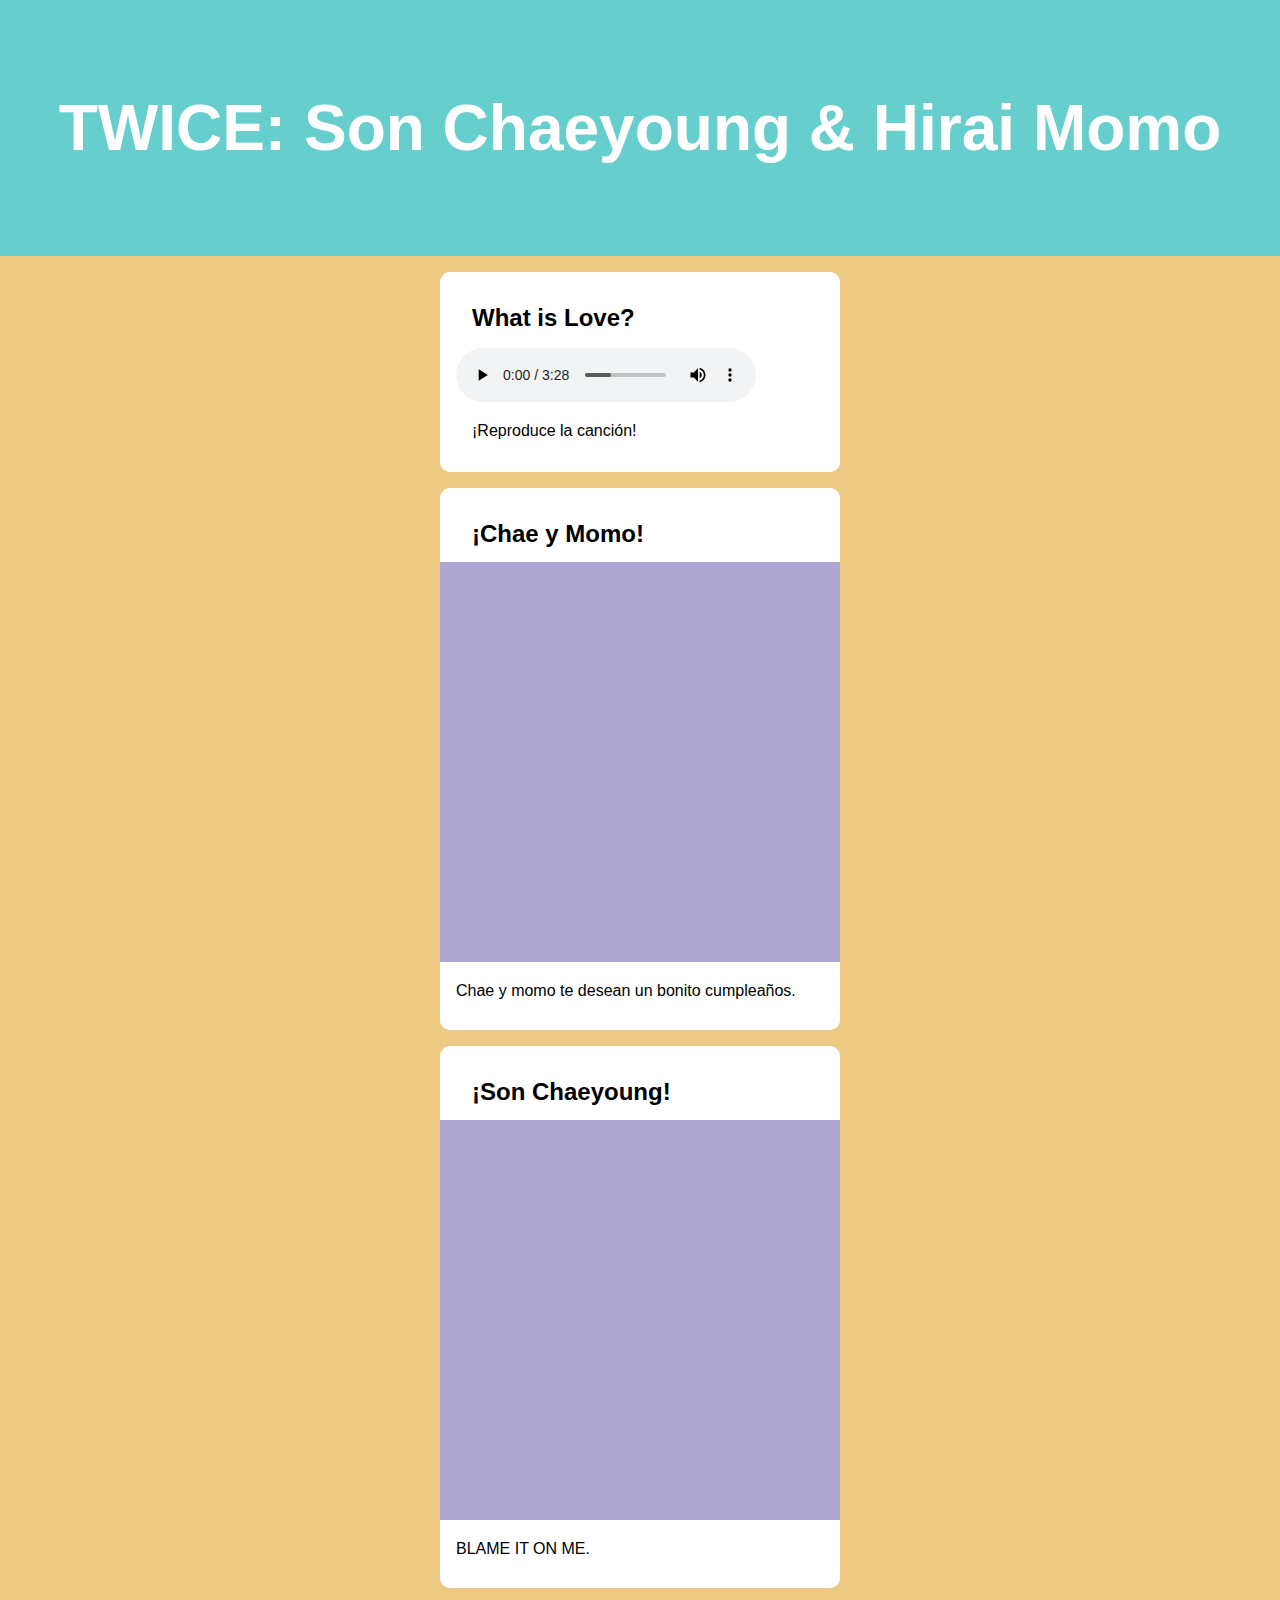
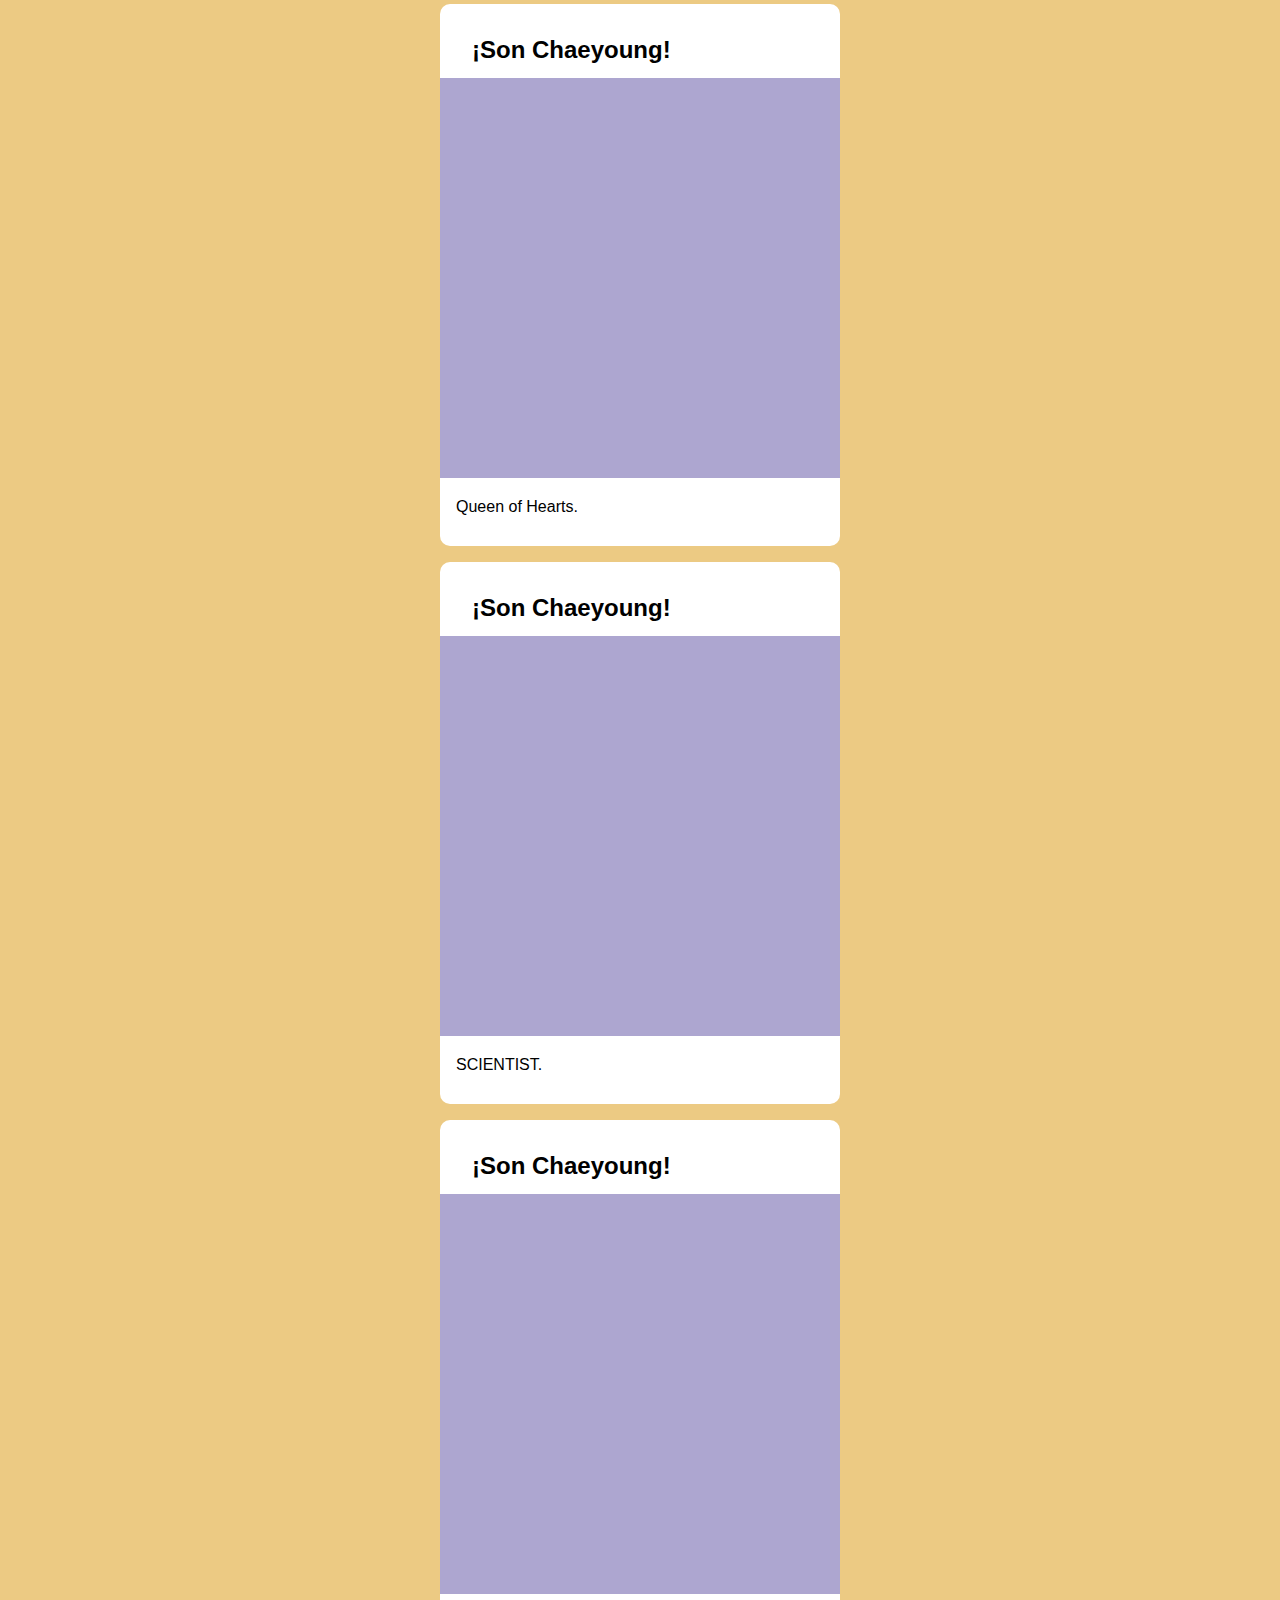
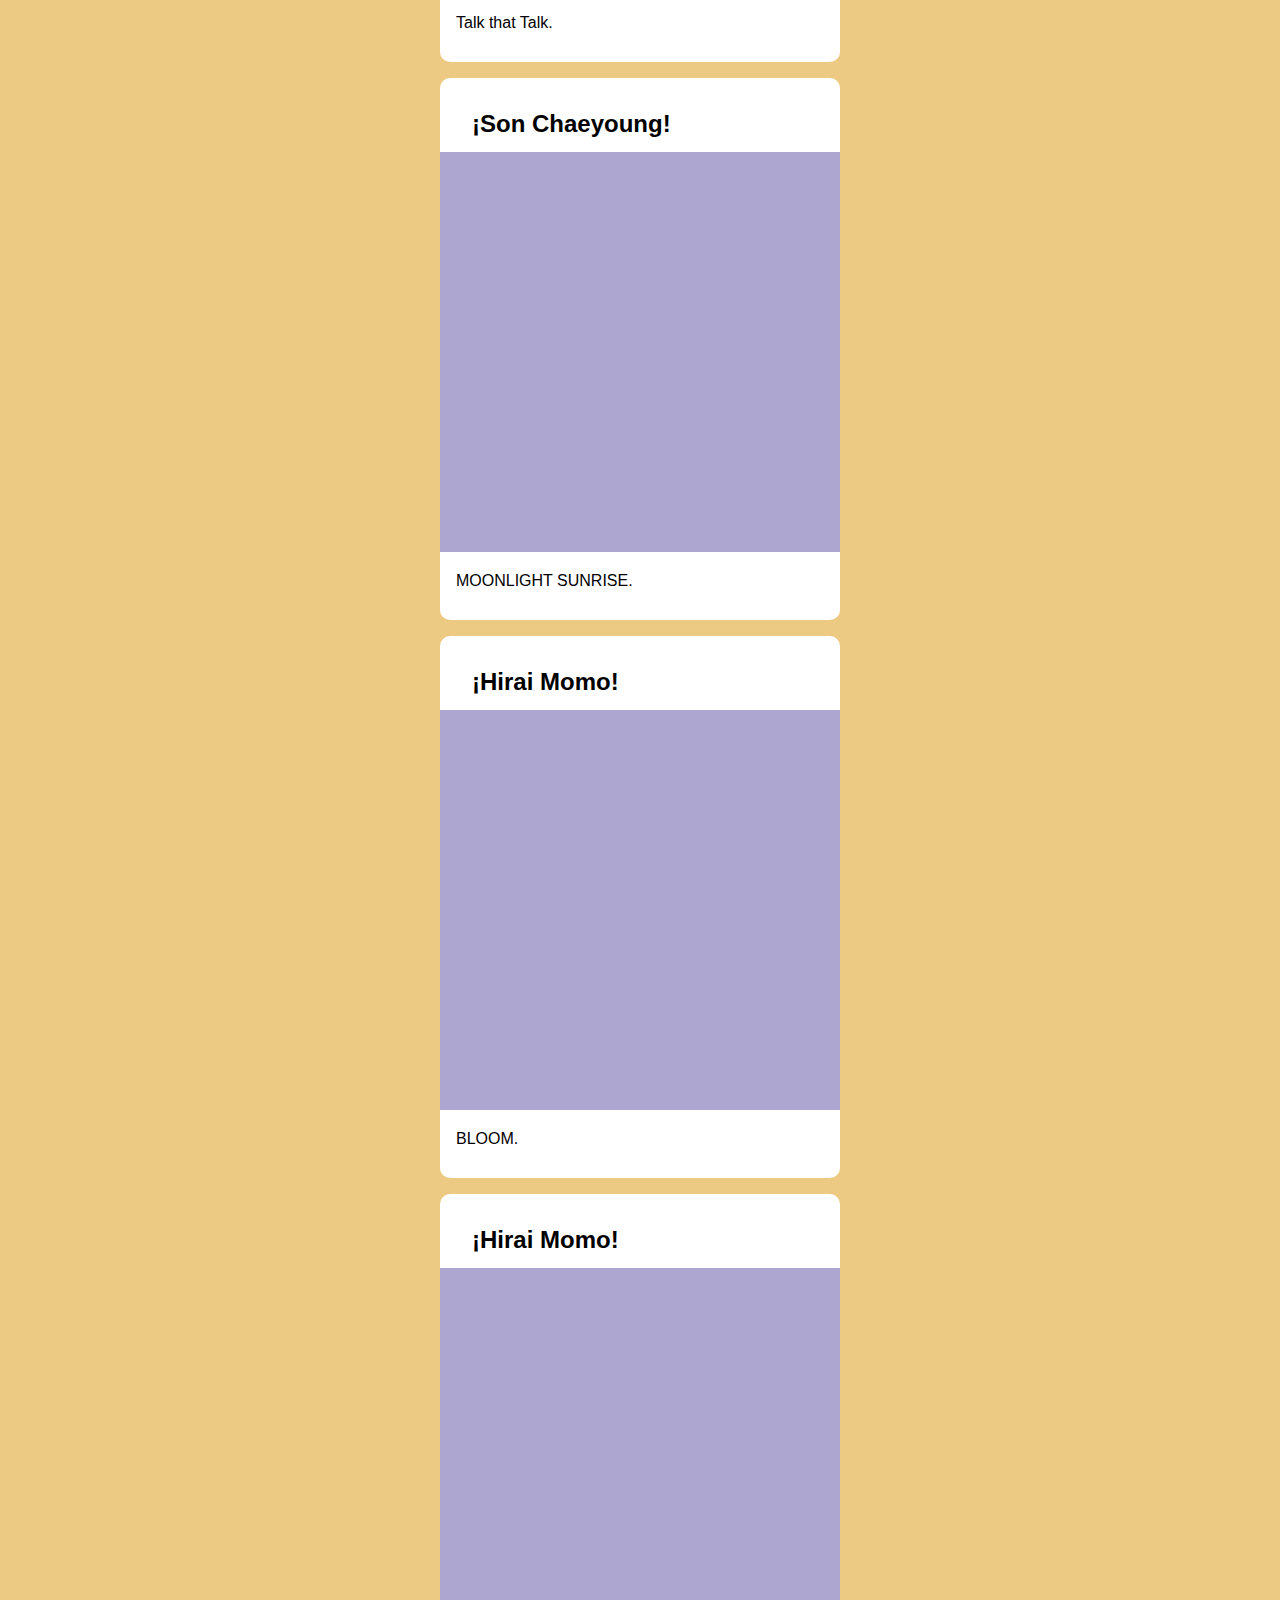
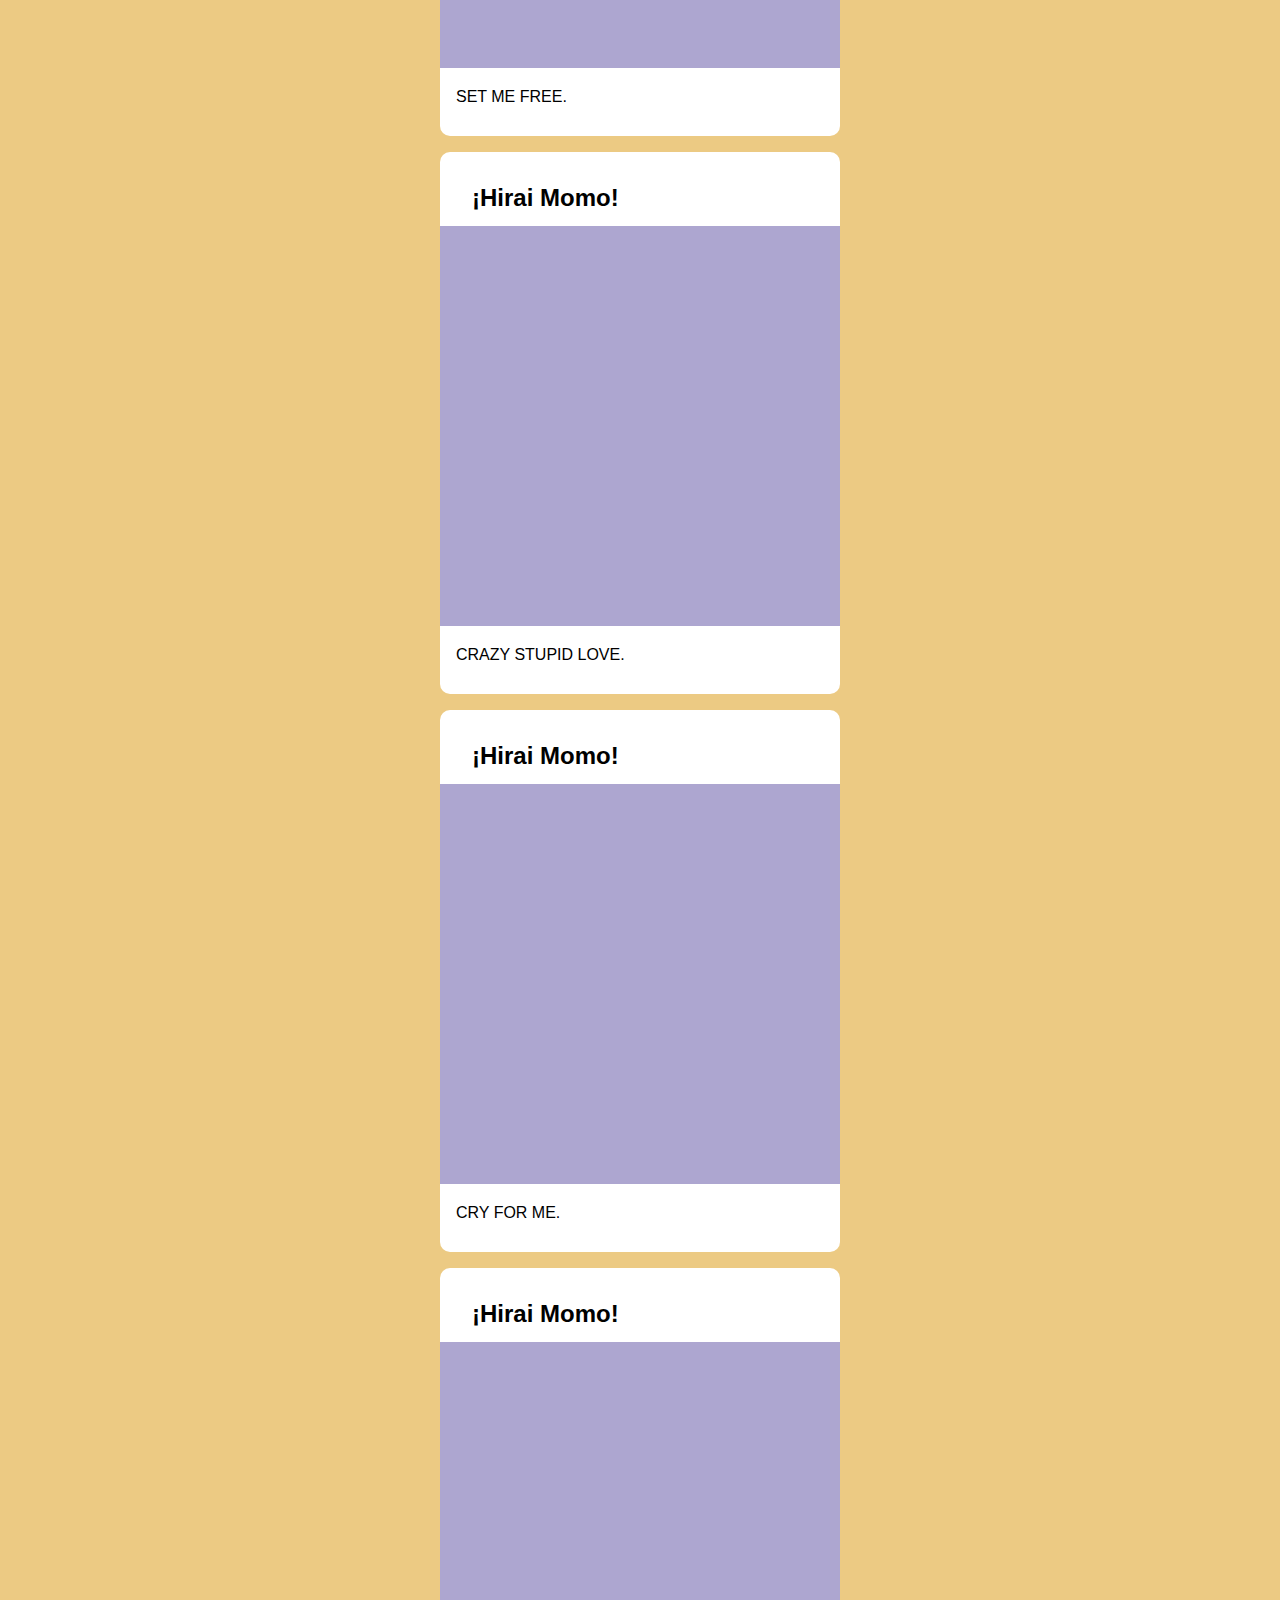
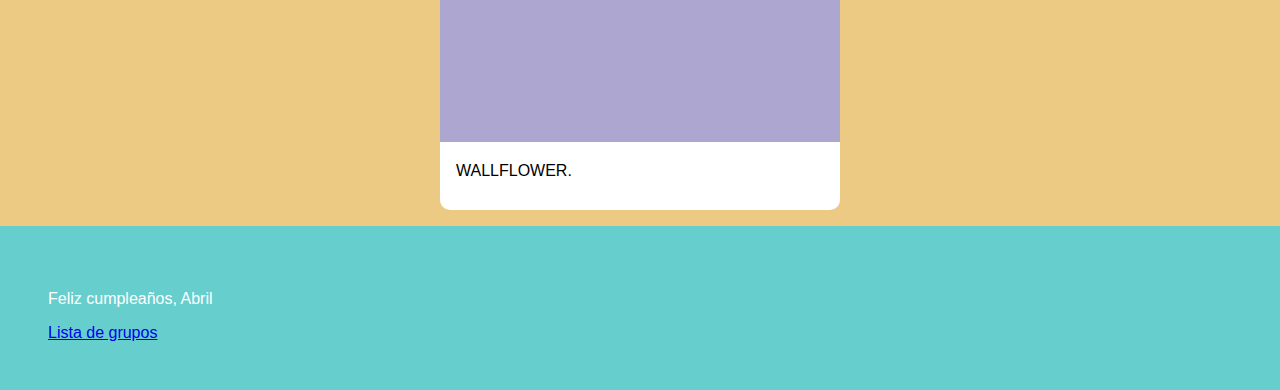
<file: Twice/twice.html>
<!DOCTYPE html>
<html lang="en">
<head>
    
    <title>TWICE</title>
    <link rel="stylesheet" href="2twice.css"
</head>
<body>
    <header>
        <h1>TWICE: Son Chaeyoung & Hirai Momo </h1>
    </header>
    <section class="container">
        <article>
            <h2>What is Love? </h2>
            <audio controls autoplay>
                <source src="twiceaudio/What is Love.mp3" type="audio/mp3">
            </audio>
            <p>¡Reproduce la canción!</p>
        </article>

        <article>
            <h2>¡Chae y Momo!</h2>
                <div class="contenedor">
                <div class="imagen-container">
                    <img src="twiceimagenes/fondo2.jpg" width="400px" height="400px" class="imagen" id="imagen1"/>
                    <img src="twiceimagenes/2tuias.jpg"  width="400px" height="400px" class="imagen-hover" id="imagen2"/>
                         <p>Chae y momo te desean un bonito cumpleaños.</p>    
                </div>
                </div>
        </article>

        <article>
            <h2>¡Son Chaeyoung!</h2>
                <div class="contenedor">
                <div class="imagen-container">
                    <img src="twiceimagenes/fondo2.jpg" width="400px" height="400px" class="imagen" id="imagen1"/>
                    <img src="twiceimagenes/sc1.jpg"  width="400px" height="400px" class="imagen-hover" id="imagen2"/>
                         <p>BLAME IT ON ME.</p>    
                </div>
                </div>
        </article>
        <article>
            <h2>¡Son Chaeyoung!</h2>
                <div class="contenedor">
                <div class="imagen-container">
                    <img src="twiceimagenes/fondo2.jpg" width="400px" height="400px" class="imagen" id="imagen1"/>
                    <img src="twiceimagenes/sc2.jpg"  width="400px" height="400px" class="imagen-hover" id="imagen2"/>
                         <p>Queen of Hearts.</p>    
                </div>
                </div>
        </article>

        <article>
            <h2>¡Son Chaeyoung!</h2>
                <div class="contenedor">
                <div class="imagen-container">
                    <img src="twiceimagenes/fondo2.jpg" width="400px" height="400px" class="imagen" id="imagen1"/>
                    <img src="twiceimagenes/sc3.jpg"  width="400px" height="400px" class="imagen-hover" id="imagen2"/>
                         <p>SCIENTIST.</p>    
                </div>
                </div>
        </article>

        <article>
            <h2>¡Son Chaeyoung!</h2>
                <div class="contenedor">
                <div class="imagen-container">
                    <img src="twiceimagenes/fondo2.jpg" width="400px" height="400px" class="imagen" id="imagen1"/>
                    <img src="twiceimagenes/sc4.jpg"  width="400px" height="400px" class="imagen-hover" id="imagen2"/>
                         <p>Talk that Talk.</p>    
                </div>
                </div>
        </article>

      
        <article>
            <h2>¡Son Chaeyoung!</h2>
                <div class="contenedor">
                <div class="imagen-container">
                    <img src="twiceimagenes/fondo2.jpg" width="400px" height="400px" class="imagen" id="imagen1"/>
                    <img src="twiceimagenes/sc5.jpg"  width="400px" height="400px" class="imagen-hover" id="imagen2"/>
                         <p>MOONLIGHT SUNRISE.</p>    
                </div>
                </div>
        </article>

        <article>
            <h2>¡Hirai Momo!</h2>
                <div class="contenedor">
                <div class="imagen-container">
                    <img src="twiceimagenes/fondo2.jpg" width="400px" height="400px" class="imagen" id="imagen1"/>
                    <img src="twiceimagenes/mo1.jpg"  width="400px" height="400px" class="imagen-hover" id="imagen2"/>
                         <p>BLOOM.</p>    
                </div>
                </div>
        </article>

        <article>
            <h2>¡Hirai Momo!</h2>
                <div class="contenedor">
                <div class="imagen-container">
                    <img src="twiceimagenes/fondo2.jpg" width="400px" height="400px" class="imagen" id="imagen1"/>
                    <img src="twiceimagenes/mo2.jpg"  width="400px" height="400px" class="imagen-hover" id="imagen2"/>
                         <p>SET ME FREE.</p>    
                </div>
                </div>
        </article>

        <article>
            <h2>¡Hirai Momo!</h2>
                <div class="contenedor">
                <div class="imagen-container">
                    <img src="twiceimagenes/fondo2.jpg" width="400px" height="400px" class="imagen" id="imagen1"/>
                    <img src="twiceimagenes/mo3.jpg"  width="400px" height="400px" class="imagen-hover" id="imagen2"/>
                         <p>CRAZY STUPID LOVE.</p>    
                </div>
                </div>
        </article>

        <article>
            <h2>¡Hirai Momo!</h2>
                <div class="contenedor">
                <div class="imagen-container">
                    <img src="twiceimagenes/fondo2.jpg" width="400px" height="400px" class="imagen" id="imagen1"/>
                    <img src="twiceimagenes/mo4.jpg"  width="400px" height="400px" class="imagen-hover" id="imagen2"/>
                         <p>CRY FOR ME.</p>    
                </div>
                </div>
        </article>
        <article>
            <h2>¡Hirai Momo!</h2>
                <div class="contenedor">
                <div class="imagen-container">
                    <img src="twiceimagenes/fondo2.jpg" width="400px" height="400px" class="imagen" id="imagen1"/>
                    <a href="https://open.spotify.com/track/6EGkbPJrb88STcdfMu1j1y?si=9UPXjH5DQm2yG0qXESjUZw">
                    <img src="twiceimagenes/mo5.jpg"  width="400px" height="400px" class="imagen-hover" id="imagen2"/>
                    </a>   
                    <p>WALLFLOWER.</p>    
                </div>
                </div>
        </article>

    </section>

    <footer>
        <p>Feliz cumpleaños, Abril</p>
        <a href="../index.html">Lista de grupos</a>
    
    </footer>


</body>
</html>
</file>
<file: harry.css>
a:link{
    color: #194569;
}
a:visited{
    color: #bad6e8;
}
a:hover{
    color: #334eac;
}
html{
    font-family: "Montserrat", sans-serif;
}
body {
    margin: 0;
    background-color: #eed3e6;
     
}
header{
    background-color: #E6E6FA;
    color: #C29dc2;
    padding: 3rem 2rem;
}
header h1{
    font-size: 4rem;
    text-align: center;
}


.contenedor {
    display: flex;
    align-items: center;
    justify-content: center;
    height: 450px;
}
.container{
    width: 400px;
    margin: 0 auto;
}


.imagen-container {
    position: relative;
}


.imagen-container:hover .imagen-hover {
    opacity: 1;
}

section article {
    transition: box-shadow 0.3s ease;
    background-color: #fff;
    margin: 1rem 0;
    padding: 1rem;
    cursor: pointer;
    border-radius: 10px; /* Ajusta el valor según sea necesario para redondear las esquinas */
}

section article:hover {
    box-shadow: 0 0.1rem 0.4rem rgba(0, 0, 0, 0.3);
}

section article h2, section article p {
    margin: 1rem; /* Ajusta el margen según sea necesario */
}


footer{
    background-color: #E6E6FA;
    padding: 3rem;
    color: #C29dc2;
}
</file>
<file: 8turn/8t.css>
html{
    font-family: "Montserrat", sans-serif;
}
body {
    margin: 0;
    background-color: #051489;
    
}
header {
    background-color: #f2b540;
    color: #79bdd4;
    padding: 3rem 2rem;
     background-image: url('8turnfotos/8turn.png'); 
    background-size: 350px 350px; /* Ancho y altura fijos para la imagen */
    background-repeat: no-repeat;
    background-position: 0% 85%; /* Alinea la imagen a la izquierda arriba */
    height: 150px; /* Puedes ajustar la altura según tus necesidades */
}

header h1 {
    font-size: 60px;
    text-align: center;
    margin-top: 20px; /* Ajusta el margen superior según sea necesario */
}

header h2 {
    color: white;
    line-height: 0.2;
    font-size: 60px;
    text-align: center;
    margin-top: 20px;
}

/* Opcional: Si deseas ajustar el tamaño de la imagen */
header img {
    max-width: 100%; /* Ajusta el tamaño máximo según sea necesario */
    max-height: 100%; /* Ajusta la altura máxima según sea necesario */
    display: block; /* Evita que la imagen tenga espacios debajo */
    margin: 0 auto; /* Centra la imagen horizontalmente */
}


.contenedor {
    display: flex;
    align-items: center;
    justify-content: center;
    height: 450px;
}
.container{
    width: 400px;
    margin: 0 auto;
}


.imagen-container {
    position: relative;
}

.imagen-hover {
    position: absolute;
    top: 0;
    left: 0;
    opacity: 0;
    transition: opacity 0.3s ease-in-out;
}

.imagen-container:hover .imagen-hover {
    opacity: 1;
}

section article {
    transition: box-shadow 0.3s ease;
    background-color: #fff;
    margin: 1rem 0;
    padding: 1rem;
    cursor: pointer;
    border-radius: 10px; /* Ajusta el valor según sea necesario para redondear las esquinas */
}

section article:hover {
    box-shadow: 0 0.1rem 0.4rem rgba(0, 0, 0, 0.3);
}

section article h2, section article p {
    margin: 1rem; /* Ajusta el margen según sea necesario */
}


footer{
    background-color: #f2b540;
    padding: 3rem;
    color: white;
}
</file>
<file: boynextdoor/bnd.css>
html{
    font-family: "Montserrat", sans-serif;
}
body {
    margin: 0;
    background-color: #00A3DC;
    
}
header{
    background-color: #91e9ff;
    color: #1B9AC5;
    padding: 3rem 2rem;
}
header h1{
    font-size: 4rem;
    text-align: center;
}


.contenedor {
    display: flex;
    align-items: center;
    justify-content: center;
    height: 450px;
}
.container{
    width: 400px;
    margin: 0 auto;
}


.imagen-container {
    position: relative;
}

.imagen-hover {
    position: absolute;
    top: 0;
    left: 0;
    opacity: 0;
    transition: opacity 0.3s ease-in-out;
}

.imagen-container:hover .imagen-hover {
    opacity: 1;
}

section article {
    transition: box-shadow 0.3s ease;
    background-color: #fff;
    margin: 1rem 0;
    padding: 1rem;
    cursor: pointer;
    border-radius: 10px; /* Ajusta el valor según sea necesario para redondear las esquinas */
}

section article:hover {
    box-shadow: 0 0.1rem 0.4rem rgba(0, 0, 0, 0.3);
}

section article h2, section article p {
    margin: 1rem; /* Ajusta el margen según sea necesario */
}


footer{
    background-color: #91e9ff;
    padding: 3rem;
    color: #1B9AC5;
}
</file>
<file: P1harmony/p1.css>
html{
    font-family: "Montserrat", sans-serif;
}
body {
    margin: 0;
    background-color: black;
    
}
header{
    background-color: #60ddcd;
    color: #d9fdfb;
    padding: 3rem 2rem;
}
header h1{
    font-size: 4rem;
    text-align: center;
}


.contenedor {
    display: flex;
    align-items: center;
    justify-content: center;
    height: 450px;
}
.container{
    width: 400px;
    margin: 0 auto;
}


.imagen-container {
    position: relative;
}

.imagen-hover {
    position: absolute;
    top: 0;
    left: 0;
    opacity: 0;
    transition: opacity 0.3s ease-in-out;
}

.imagen-container:hover .imagen-hover {
    opacity: 1;
}

section article {
    transition: box-shadow 0.3s ease;
    background-color: #fff;
    margin: 1rem 0;
    padding: 1rem;
    cursor: pointer;
    border-radius: 10px; /* Ajusta el valor según sea necesario para redondear las esquinas */
}

section article:hover {
    box-shadow: 0 0.1rem 0.4rem rgba(0, 0, 0, 0.3);
}

section article h2, section article p {
    margin: 1rem; /* Ajusta el margen según sea necesario */
}


footer{
    background-color: #60ddcd;
    padding: 3rem;
    color: #1B9AC5;
}
</file>
<file: StrayKids/skz.css>
html{
    font-family: "Montserrat", sans-serif;
}
body {
    margin: 0;
    background-color: #9A9CEA;
}
header{
    background-color: #A2DCEE;
    color:white;
    padding: 3rem 2rem;
}
header h1{
    font-size: 4rem;
    text-align: center;
}


.contenedor {
    display: flex;
    align-items: center;
    justify-content: center;
    height: 450px;
}
.container{
    width: 400px;
    margin: 0 auto;
}


.imagen-container {
    position: relative;
}

.imagen-hover {
    position: absolute;
    top: 0;
    left: 0;
    opacity: 0;
    transition: opacity 0.3s ease-in-out;
}

.imagen-container:hover .imagen-hover {
    opacity: 1;
}

section article {
    transition: box-shadow 0.3s ease;
    background-color: #fff;
margin: 1rem 0
/* border-radius: 0.5rem; */
padding: 1rem;
cursor: pointer;
}

section article {
    transition: box-shadow 0.3s ease;
    background-color: #fff;
    margin: 1rem 0;
    padding: 1rem;
    cursor: pointer;
    border-radius: 10px; /* Ajusta el valor según sea necesario para redondear las esquinas */
}

section article:hover {
    box-shadow: 0 0.1rem 0.4rem rgba(0, 0, 0, 0.3);
}

section article h2, section article p {
    margin: 1rem; /* Ajusta el margen según sea necesario */
}

footer{
    background-color: #5EBDF5;
    padding: 3rem;
    color: white;
}
</file>
<file: Twice/2twice.css>
html{
    font-family: "Montserrat", sans-serif;
}
body {
    margin: 0;
    background-color: #ecca83; 
}
header{
    background-color: #66cecd;
    color: #fff;
    padding: 3rem 2rem;
}
header h1{
    font-size: 4rem;
    text-align: center;
}


.contenedor {
    display: flex;
    align-items: center;
    justify-content: center;
    height: 450px;
}
.container{
    width: 400px;
    margin: 0 auto;
}


.imagen-container {
    position: relative;
}

.imagen-hover {
    position: absolute;
    top: 0;
    left: 0;
    opacity: 0;
    transition: opacity 0.3s ease-in-out;
}

.imagen-container:hover .imagen-hover {
    opacity: 1;
}

section article {
    transition: box-shadow 0.3s ease;
    background-color: #fff;
    margin: 1rem 0;
    padding: 1rem;
    cursor: pointer;
    border-radius: 10px; /* Ajusta el valor según sea necesario para redondear las esquinas */
}

section article:hover {
    box-shadow: 0 0.1rem 0.4rem rgba(0, 0, 0, 0.3);
}

section article h2, section article p {
    margin: 1rem; /* Ajusta el margen según sea necesario */
}


footer{
    background-color: #66cecd;
    padding: 3rem;
    color: #fff;
}
</file>
